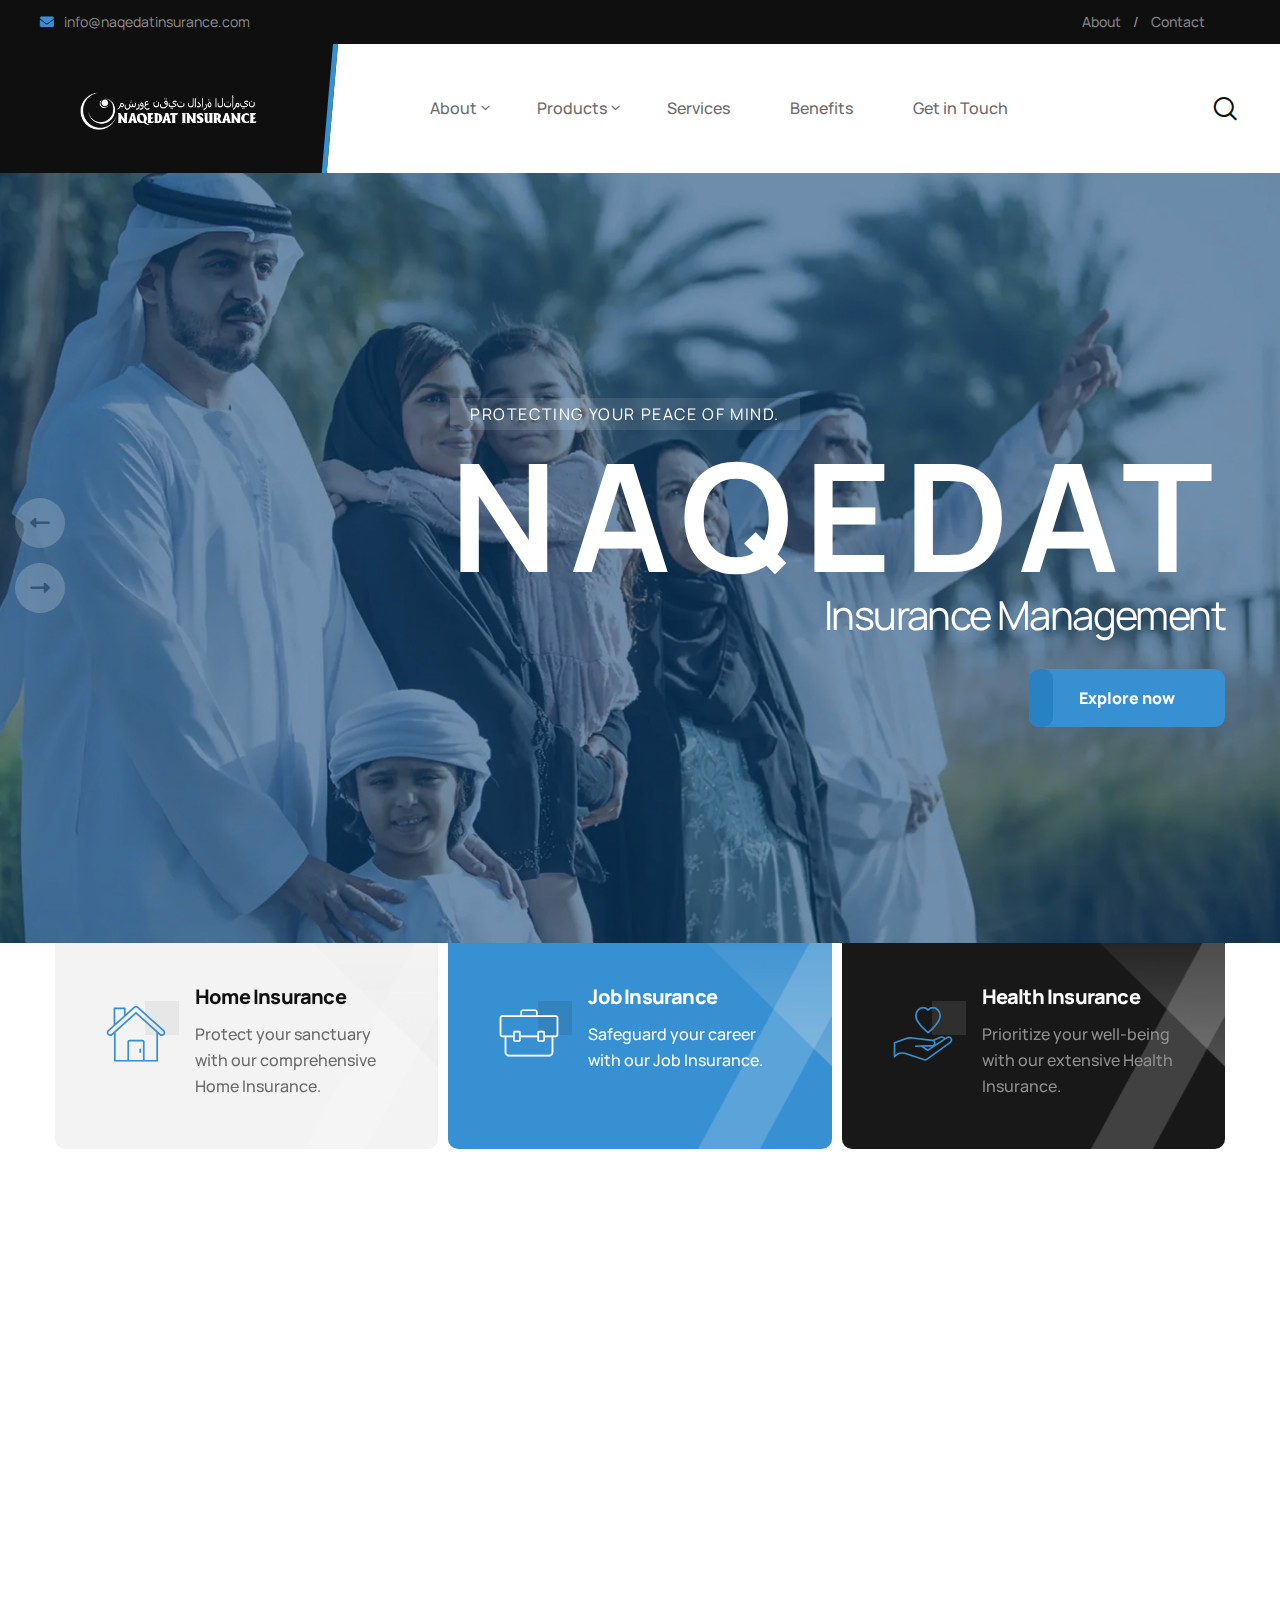
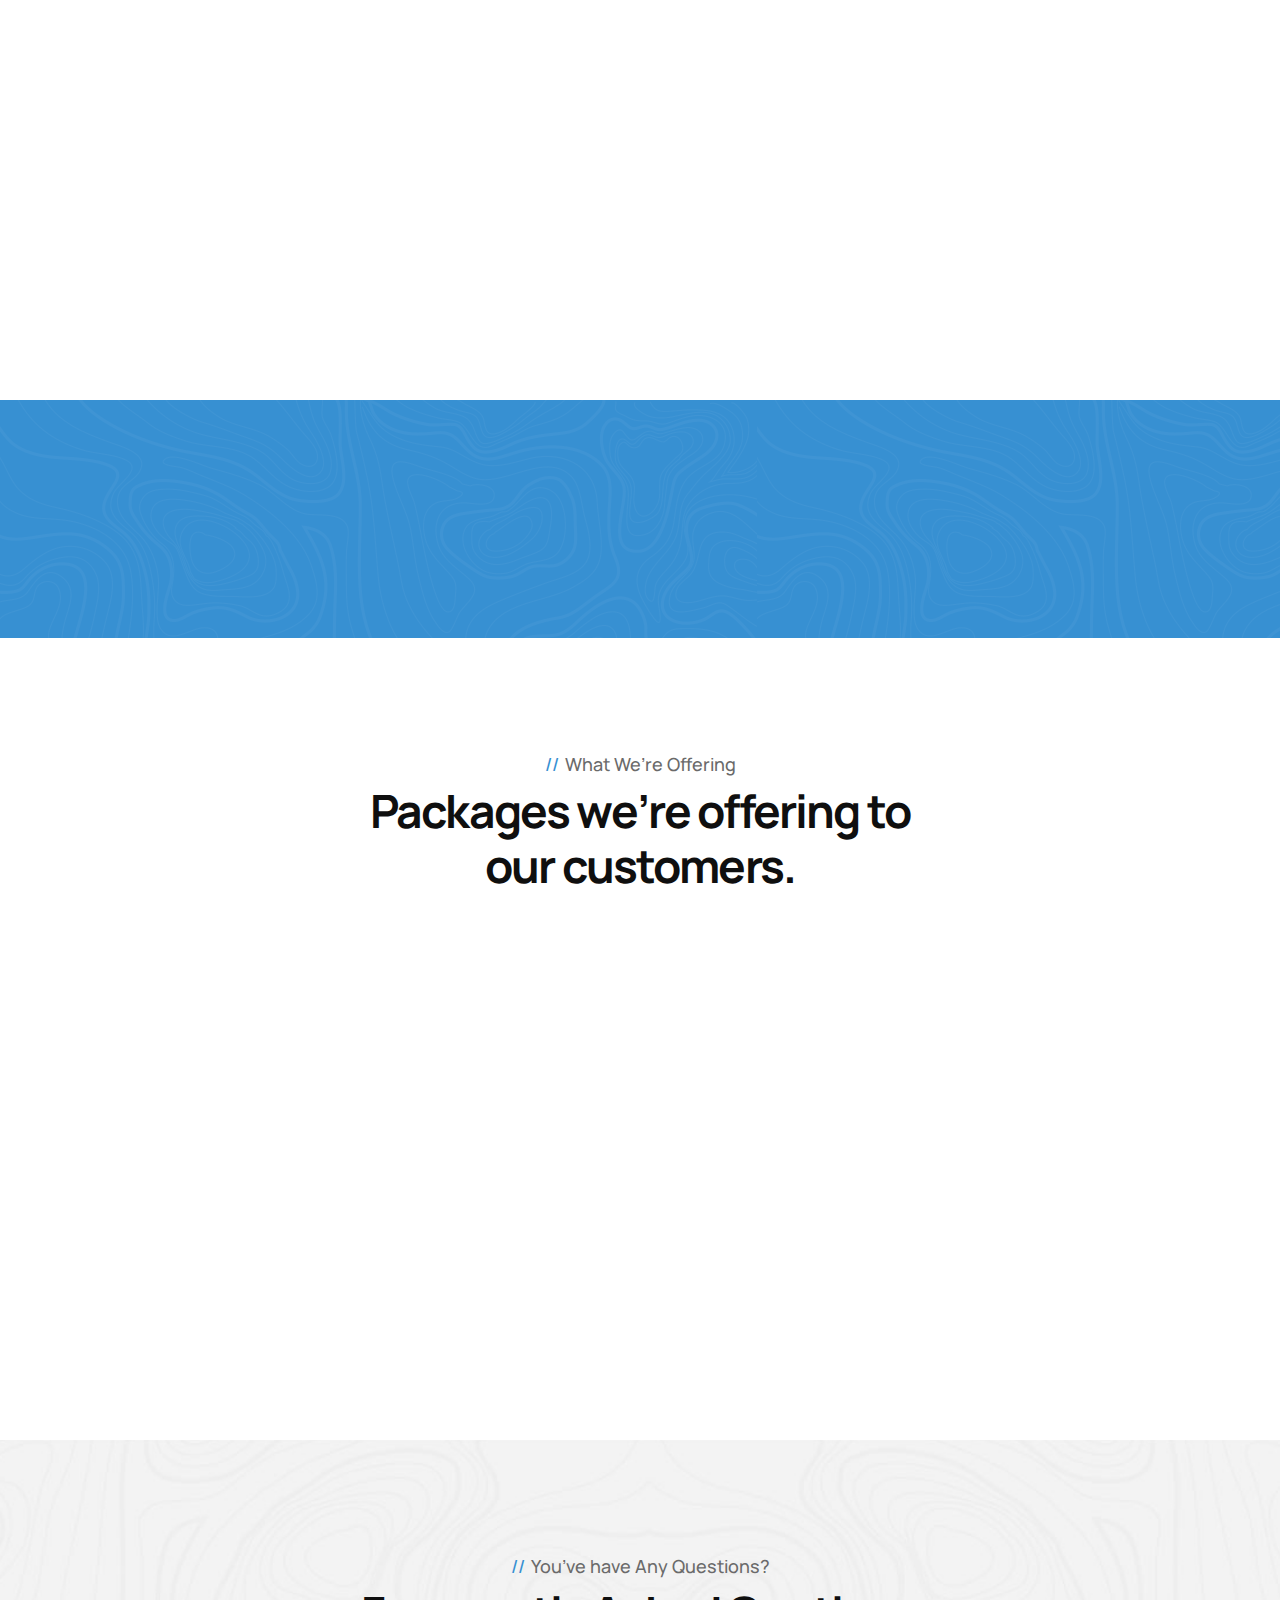
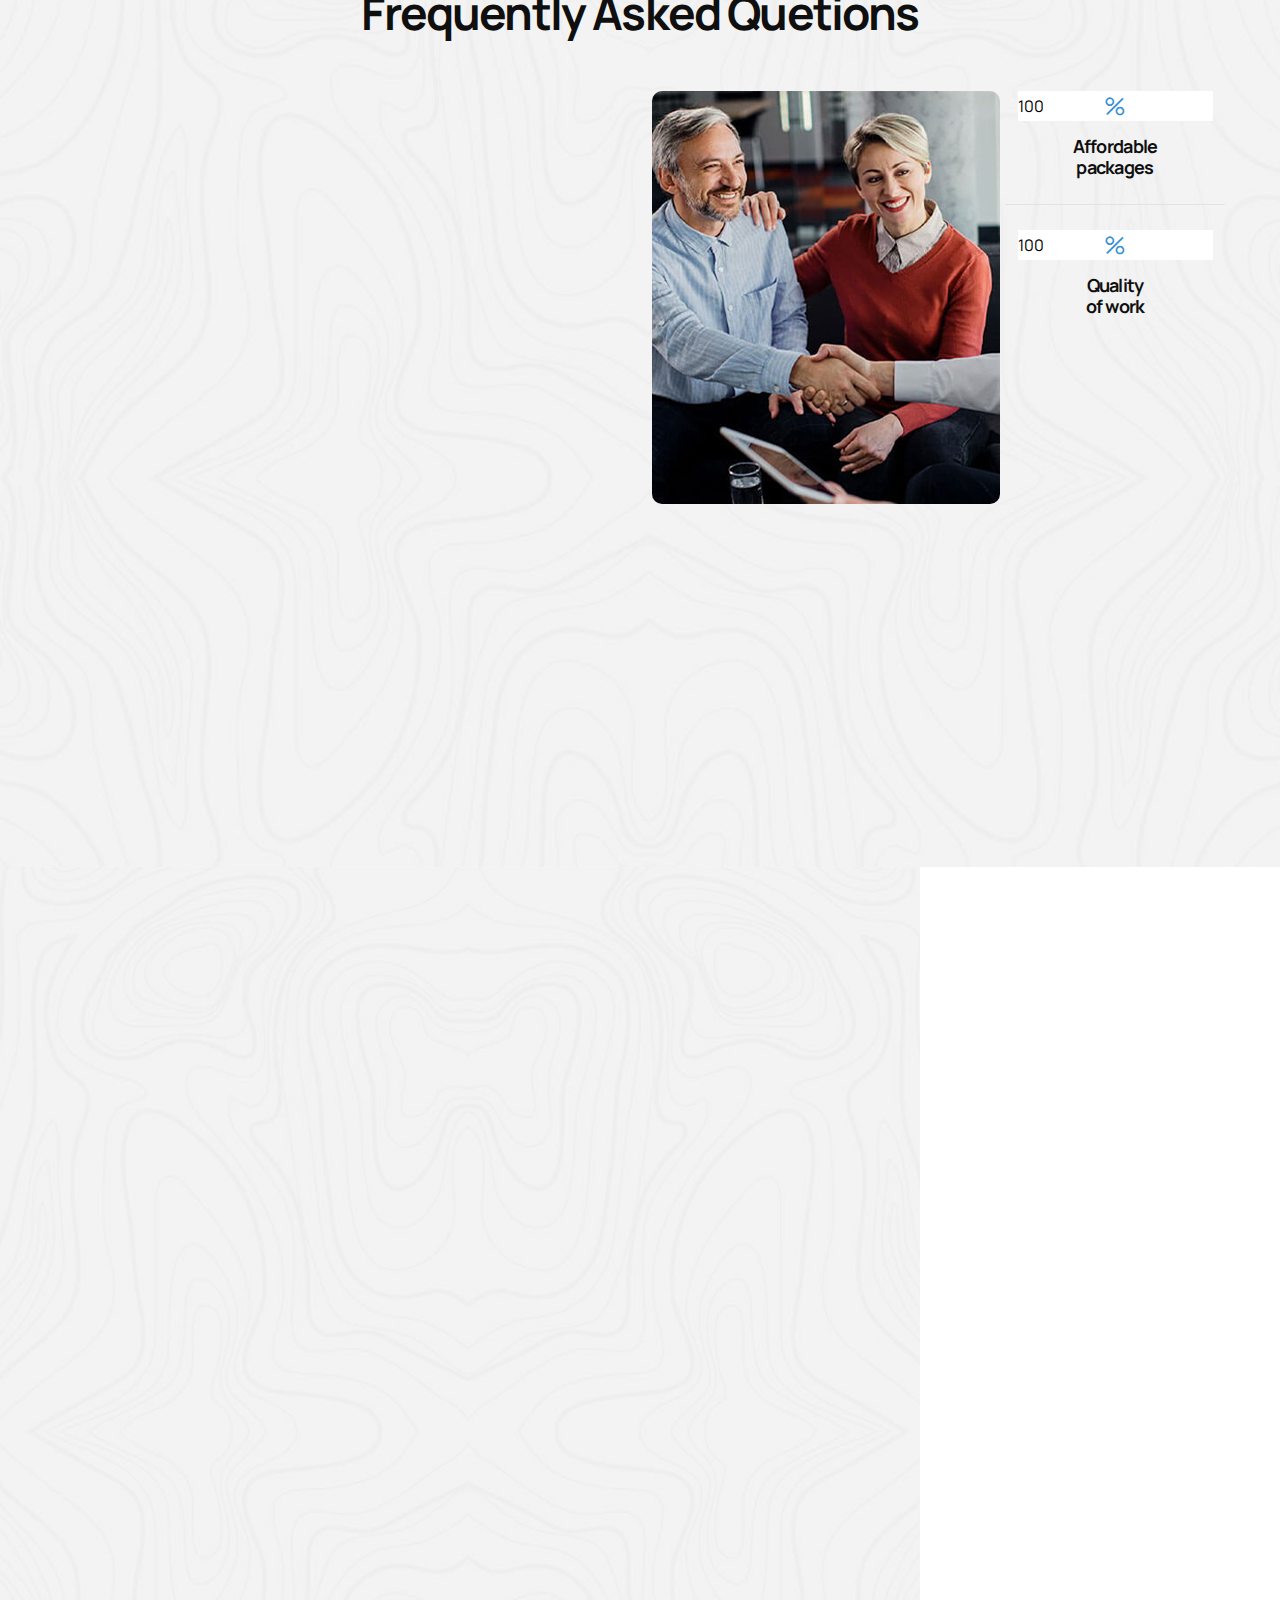
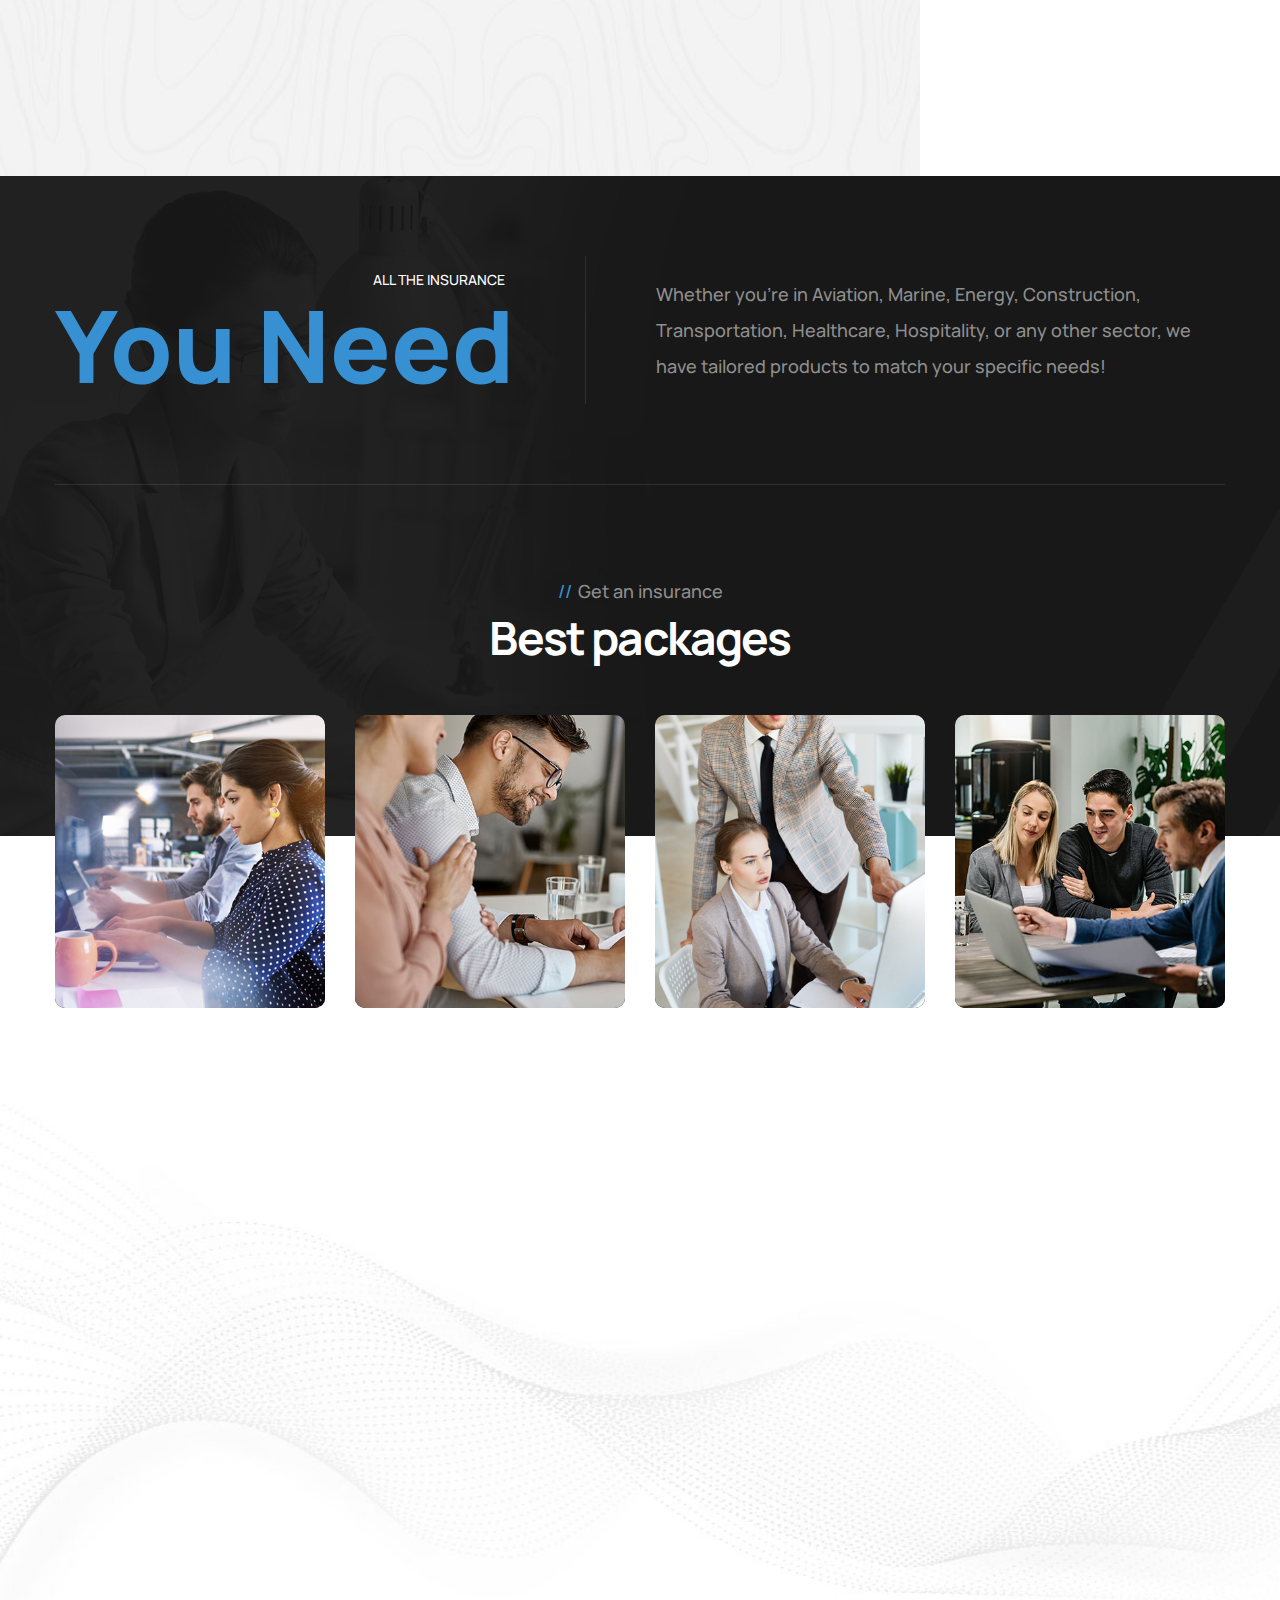
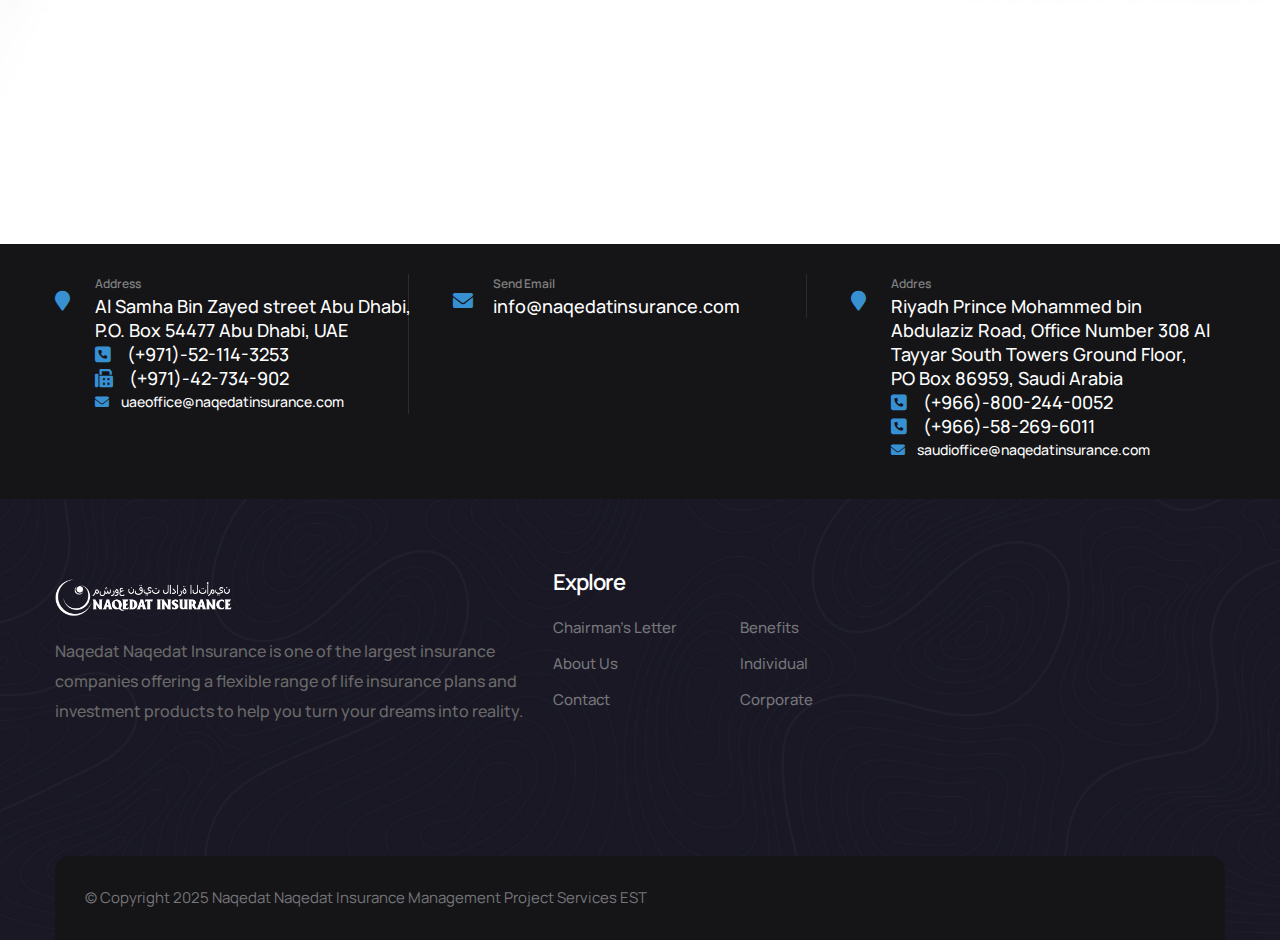
<file: index.html>
<!DOCTYPE html>
<html lang="en">
<head>
<meta charset="utf-8">
 <title>Naqedat Insurance Management Project Services EST</title>
 <meta name="title" content="Naqedat Insurance Management Project Services EST"/>

<meta property="description" content="Naqedat Insurance is one of the largest  insurance companies offering a flexible range of life insurance plans and investment products to help you turn your dreams into reality."/>
<meta name="description" content="Naqedat Insurance is one of the largest insurance companies offering a flexible range of life insurance plans and investment products to help you turn your dreams into reality."/>

<link href="css/bootstrap.min.css" rel="stylesheet">
<link href="plugins/revolution/css/settings.css" rel="stylesheet" type="text/css">
<link href="plugins/revolution/css/layers.css" rel="stylesheet" type="text/css">
<link href="plugins/revolution/css/navigation.css" rel="stylesheet" type="text/css">
<link href="css/style.css" rel="stylesheet">
<link href="css/responsive.css" rel="stylesheet">
<link href="css/custom.css" rel="stylesheet">
<link rel="shortcut icon" href="images/favicon.png" type="image/x-icon">
<link rel="icon" href="images/favicon.png" type="image/x-icon">

<meta http-equiv="X-UA-Compatible" content="IE=edge">
<meta name="viewport" content="width=device-width, initial-scale=1.0, maximum-scale=1.0, user-scalable=0">

<script src="js/jquery.js"></script>
	 <script>
    $(function(){
	
	phasereaveal()
	
		function headlead() {
		  return new Promise((resolve, reject) => {
			resolve($("#headBrunch").load("_head.html"))
		  });
		}
		async function footlead() {
		  await headlead()
		  return new Promise((resolve, reject) => {
			resolve($("#footBrunch").load("_foot.html"))
		  });
		}
		async function footlinklead() {
		  await footlead()
		  return new Promise((resolve, reject) => {
			resolve($("#footLink").load("_footlink.html"))
		  });
		}
		
		async function phasereaveal() {
		  await footlinklead()
		  return new Promise((resolve, reject) => {
			setTimeout(() => {
			resolve( document.querySelector(".preloader").style.display = "none")
			}, 3000);
		  });
		}
    });
  </script>
</head>
<body>
<div class="page-wrapper">

<div class="preloader"></div>

<div id="headBrunch"></div>


<section class="banner-section-four">
<div class="banner-carousel owl-carousel owl-theme">

<div class="slide-item">
<div class="bg-image" style="background-image: url(images/main-slider/3.jpg);"></div>
<div class="auto-container">
<div class="content-box">
<span class="sub-title animate-1">Protecting your peace of mind.</span>
<div class="inner">
<h1 class="title animate-2">Naqedat</h1>
<h3 class="animate-3">Insurance Management</h3>
<div class="btn-box animate-4">
<a href="individual.html" class="theme-btn btn-style-one"><span class="btn-title">Explore now</span></a>
</div>
</div>
</div>
</div>
</div>

<div class="slide-item">
<div class="bg-image" style="background-image: url(images/main-slider/2.jpg);"></div>
<div class="auto-container">
<div class="content-box">
<span class="sub-title animate-1">Discover Naqedat new protection solutions</span>
<div class="inner">
<h1 class="title animate-2">Insurance</h1>
<h3 class="animate-3">Simplified For You</h3>
<div class="btn-box animate-4">
<a href="individual.html" class="theme-btn btn-style-one"><span class="btn-title">Explore now</span></a>
</div>
</div>
</div>
</div>
</div>

<div class="slide-item">
<div class="bg-image" style="background-image: url(images/main-slider/6.jpg);"></div>
<div class="auto-container">
<div class="content-box">
<span class="sub-title animate-1">Smart choice, Big Heart</span>
<div class="inner">
<h1 class="title animate-2">Naqedat</h1>
<h3 class="animate-3">Built for Incredible benefits.</h3>
<div class="btn-box animate-4">
<a href="individual.html" class="theme-btn btn-style-one"><span class="btn-title">Explore now</span></a>
</div>
</div>
</div>
</div>
</div>

<div class="slide-item">
<div class="bg-image" style="background-image: url(images/main-slider/7.jpg);"></div>
<div class="auto-container">
<div class="content-box">
<span class="sub-title animate-1">Your Health and Wealth is Protected</span>
<div class="inner">
<h1 class="title animate-2">Naqedat</h1>
<h3 class="animate-3">Protecting Your Future.</h3>
<div class="btn-box animate-4">
<a href="individual.html" class="theme-btn btn-style-one"><span class="btn-title">Explore now</span></a>
</div>
</div>
</div>
</div>
</div>

<div class="slide-item">
<div class="bg-image" style="background-image: url(images/main-slider/8.jpg);"></div>
<div class="auto-container">
<div class="content-box">
<span class="sub-title animate-1">Financial Wellness begins with Understanding.</span>
<div class="inner">
<h1 class="title animate-2">Financial</h1>
<h3 class="animate-3">Wellness is what we guarantee you.</h3>
<div class="btn-box animate-4">
<a href="individual.html" class="theme-btn btn-style-one"><span class="btn-title">Explore now</span></a>
</div>
</div>
</div>
</div>
</div>
</div>
</section>


<section class="features-section-two">
<div class="auto-container">
<div class="outer-box">
<div class="row">

<div class="feature-block-two col-lg-4 col-md-12 col-sm-12">
<div class="inner-box overlay-anim">
<div class="content">
<span class="icon"><i class="flaticon-insurance-050-house"></i></span>
<h6 class="title">Home Insurance</h6>
<div class="text">Protect your sanctuary with our comprehensive Home Insurance.</div>
</div>
</div>
</div>

<div class="feature-block-two col-lg-4 col-md-12 col-sm-12">
<div class="inner-box overlay-anim">
<div class="content">
<span class="icon"><i class="flaticon-insurance-017-portfolio"></i></span>
<h6 class="title">Job Insurance</h6>
<div class="text">Safeguard your career with our Job Insurance.</div>
</div>
</div>
</div>

<div class="feature-block-two col-lg-4 col-md-12 col-sm-12">
<div class="inner-box overlay-anim">
<div class="content">
<span class="icon"><i class="flaticon-insurance-026-love"></i></span>
<h6 class="title">Health Insurance</h6>
<div class="text">Prioritize your well-being with our extensive Health Insurance.</div>
</div>
</div>
</div>
</div>
</div>
</div>
</section>


<section class="about-section-two">
<div class="auto-container">
<div class="row">
<div class="content-column col-xl-6 col-lg-7 col-md-12 col-sm-12 order-2 wow fadeInRight" data-wow-delay="600ms">
<div class="inner-column">
<div class="float-text">Naqedat</div>
<div class="sec-title">
<span class="sub-title">Welcome to Naqedat Insurance Management Project Services EST</span>
<h2>Why Us?</h2>
<div class="text">
Naqedat Insurance’s efficient claims processing system is designed to provide swift and hassle-free service. This efficiency, together with exclusive discounts and numerous touchpoints, guarantees a seamless and personalized customer experience.<br><br>

The blend of tailored insurance solutions, significant savings, and exceptional customer service establishes Naqedat Insurance as a distinguished choice in the insurance sector.
<br><br>
Furthermore, Naqedat Insurance’s strategic alliances with a variety of business and commercial entities offer additional value to its customers. These partnerships enable clients to enjoy savings of up to AED 1,000 when they utilize the services of Naqedat Insurance’s extensive network of partners.
.</div>
</div>

</div>
</div>

<div class="image-column col-xl-6 col-lg-5 col-md-12 col-sm-12">
<div class="inner-column wow fadeInLeft">
<figure class="image-1 overlay-anim wow fadeInUp"><img src="images/resource/about-3.jpg" alt></figure>
<figure class="image-2 overlay-anim wow fadeInRight"><img src="images/resource/about-4.jpg" alt></figure>
<div class="experience bounce-y">
<div class="inner">
<i class="icon flaticon-agency-design"></i>
<div class="text">Here For<br>You</div>
</div>
</div>
</div>
</div>
</div>
</div>
</section>


<section class="call-to-action style-bg-shape">
<div class="bg"></div>
<div class="auto-container">
<div class="outer-box wow fadeIn">
<div class="title-box">
<h2 class="title">Apply for Your Exceptional Insurance Service</h2>
</div>
<div class="btn-box">
<a href="contact.html" class="theme-btn btn-style-one light"><span class="btn-title">Send A Message</span></a>
</div>
</div>
</div>
</section>


<section class="services-section">
<div class="auto-container">
<div class="sec-title text-center">
<span class="sub-title">What We’re Offering</span>
<h2>Packages we’re offering to <br>our customers.</h2>
</div>
<div class="row">

<div class="service-block col-lg-4 col-md-6 col-sm-12 wow fadeInUp">
<div class="inner-box">
<div class="icon-box"><i class="icon flaticon-insurance-038-medical-insurance"></i></div>
<h5 class="title"><a href="javascript:;">Health Insurance Plan</a></h5>
<div class="text">Our plans give you access to network clinics for physician consultations and in-network hospitals access for emergency or inpatient treatment, within the Abu Dhabi region.</div>
<!--<a href="#" class="read-more"><i class="fa fa-long-arrow-alt-right"></i> Read more</a>-->
</div>
</div>

<div class="service-block col-lg-4 col-md-6 col-sm-12 wow fadeInUp">
<div class="inner-box">
<div class="icon-box"><i class="icon flaticon-insurance-031-baby-boy"></i></div>
<h5 class="title"><a href="javascript:;">Individuals and Families</a></h5>
<div class="text">Comprehensive plans with coverage of core benefits such as inpatient, outpatient, maternity, and emergency services</div>
<!--<a href="#" class="read-more"><i class="fa fa-long-arrow-alt-right"></i> Read more</a>-->
</div>
</div>

<div class="service-block col-lg-4 col-md-6 col-sm-12 wow fadeInUp">
<div class="inner-box">
<div class="icon-box"><i class="icon flaticon-insurance-019-worker"></i></div>
<h5 class="title"><a href="javascript:;">Retiree Plans</a></h5>
<div class="text">Our retirement health insurance plan will cater to your every need during your golden years.</div>
<!--<a href="#" class="read-more"><i class="fa fa-long-arrow-alt-right"></i> Read more</a>-->
</div>
</div>
</div>
<!--<div class="bottom-box">
<div class="text">Trust the experts for all your <strong>Insurance</strong> needs.</div>
<a href="page-services.html" class="theme-btn btn-style-one"><span class="btn-title">Explore now</span></a>
</div>-->
</div>
</section>


<section class="faqs-section">
<div class="bg bg-pattern-4"></div>
<div class="auto-container">
<div class="sec-title text-center">
<span class="sub-title">You’ve have Any Questions?</span>
<h2>Frequently Asked Quetions</h2>
</div>
<div class="row">

<div class="faq-column col-lg-6 col-md-12 col-sm-12">
<div class="inner-column">
<ul class="accordion-box wow fadeInRight">

<li class="accordion block active-block">
<div class="acc-btn active">What types of insurance do you offer?
<div class="icon fa fa-angle-down"></div>
</div>
<div class="acc-content current">
<div class="content">
<div class="text">We offer a comprehensive range of insurance products including Home, Job, and Health Insurance, designed to meet the unique needs of individuals and businesses in the UAE and around the world.</div>
</div>
</div>
</li>

<li class="accordion block">
<div class="acc-btn">Why should I choose your company?
<div class="icon fa fa-angle-down"></div>
</div>
<div class="acc-content">
<div class="content">
<div class="text">We pride ourselves on delivering best-in-class services, with a team of professional agents and a strong commitment to customer satisfaction. Our policies are tailored to the UAE market, ensuring you get the most relevant coverage.</div>
</div>
</div>
</li>

<li class="accordion block">
<div class="acc-btn">How do I make a claim?
<div class="icon fa fa-angle-down"></div>
</div>
<div class="acc-content">
<div class="content">
<div class="text">You can easily make a claim by contacting our customer service team via phone, email, or our user-friendly online portal. We'll guide you through the process, ensuring it's as smooth and stress-free as possible.</div>
</div>
</div>
</li>

<li class="accordion block">
<div class="acc-btn">How much does insurance cost?
<div class="icon fa fa-angle-down"></div>
</div>
<div class="acc-content">
<div class="content">
<div class="text">The cost of insurance varies depending on the type and level of coverage you choose. Our professional agents can provide a personalized quote based on your specific needs and circumstances.</div>
</div>
</div>
</li>

<li class="accordion block">
<div class="acc-btn">Do you have 24/7 customer support?
<div class="icon fa fa-angle-down"></div>
</div>
<div class="acc-content">
<div class="content">
<div class="text">Yes, we do! Our customer support team is available 24/7 to assist you with any questions or concerns you may have, ensuring you always have support when you need it.</div>
</div>
</div>
</li>

</ul>
</div>
</div>

<div class="image-column col-lg-6 col-md-12 col-sm-12">
<div class="inner-column">
<div class="image-box">
<figure class="image overlay-anim"><img src="images/resource/faq.jpg" alt></figure>
</div>
<div class="graph-box">

<div class="pie-graph">
<div class="graph-outer">
<input type="text" class="dial" data-fgColor="#3790d2" data-bgColor="#f9f9f9" data-width="125" data-height="125" data-linecap="normal" value="100">
<div class="inner-text count-box"><span class="count-text txt" data-stop="100" data-speed="2000"></span>%</div>
</div>
<h6 class="title">Affordable <br>packages</h6>
</div>

<div class="pie-graph">
<div class="graph-outer">
<input type="text" class="dial" data-fgColor="#3790d2" data-bgColor="#f9f9f9" data-width="125" data-height="125" data-linecap="normal" value="100">
<div class="inner-text count-box"><span class="count-text txt" data-stop="100" data-speed="2000"></span>%</div>
</div>
<h6 class="title">Quality <br>of work</h6>
</div>
</div>
</div>
</div>
</div>
</div>
</section>


<section class="features-section">
<div class="bg bg-pattern-4"></div>
<div class="auto-container">
<div class="row">

<div class="content-column col-xl-5 col-lg-6 col-md-12">
<div class="inner-column wow fadeInRight">
<div class="sec-title">
<span class="sub-title">Get insurance in 60 sec </span>
<h2>Protect Your Self With Naqedat Insurance</h2>
</div>
<div class="feature-block">
<div class="inner-box">
<div class="content">
<span class="icon"><i class="fa fa-check"></i></span>
<h5 class="title">Cooperate Insurance</h5>
<div class="text">Tailored solutions for your business's unique needs. Peace of mind, guaranteed.</div>
</div>
</div>
</div>
<div class="feature-block">
<div class="inner-box">
<div class="content">
<span class="icon"><i class="fa fa-check"></i></span>
<h5 class="title">Family Insurance</h5>
<div class="text">Uniting families in protection. Your peace, our purpose.</div>
</div>
</div>
</div>
<div class="feature-block">
<div class="inner-box">
<div class="content">
<span class="icon"><i class="fa fa-check"></i></span>
<h5 class="title">Individual Insurance</h5>
<div class="text">Your journey, your terms. Empowering your choices.</div>
</div>
</div>
</div>
</div>
</div>

<div class="image-column col-xl-7 col-lg-6 col-md-12 col-sm-12">
<div class="inner-column wow fadeInLeft">
<div class="image-box">
<figure class="image"><img src="images/resource/image-2.jpg" alt></figure>
</div>
</div>
</div>
</div>
</div>
</section>


<section class="projects-section-two p-0">
<div class="bg-image" style="background-image: url(images/background/2.jpg)"></div>
<div class="auto-container">
<div class="upper-box">
<div class="counter-column">
<div class="count-box">
<span class="title">All the Insurance</span>
<div class="numbers">You Need</div>
</div>
</div>
<div class="text-column">
<div class="text">Whether you’re in Aviation, Marine, Energy, Construction, Transportation, Healthcare, Hospitality, or any other sector, we have tailored products to match your specific needs!</div>
</div>
</div>
<div class="sec-title text-center light">
<span class="sub-title">Get an insurance</span>
<h2>Best packages</h2>
</div>
<div class="carousel-outer">
<div class="projects-carousel owl-carousel owl-theme">

<div class="project-block">
<div class="inner-box">
<div class="image-box">
<figure class="image"><a href="javascript:;"><img src="images/resource/project-3.jpg" alt></a>
</figure>
<div class="info-box">
<a href="javascript:;" class="read-more"><i class="fa fa-long-arrow-alt-right"></i></a>
<span class="cat">Life</span>
<h6 class="title"><a href="javascript:;">Life Insurance</a></h6>
</div>
</div>
</div>
</div>

<div class="project-block">
<div class="inner-box">
<div class="image-box">
<figure class="image"><a href="javascript:;"><img src="images/resource/project-1.jpg" alt></a>
</figure>
<div class="info-box">
<a href="javascript:;" class="read-more"><i class="fa fa-long-arrow-alt-right"></i></a>
<span class="cat">Home</span>
<h6 class="title"><a href="javascript:;">Home Insurance</a></h6>
</div>
</div>
</div>
</div>

<div class="project-block">
<div class="inner-box">
<div class="image-box">
<figure class="image"><a href="javascript:;"><img src="images/resource/project-2.jpg" alt></a>
</figure>
<div class="info-box">
<a href="javascript:;" class="read-more"><i class="fa fa-long-arrow-alt-right"></i></a>
<span class="cat">Car</span>
<h6 class="title"><a href="javascript:;">Car Insurance</a></h6>
</div>
</div>
</div>
</div>

<div class="project-block">
<div class="inner-box">
<div class="image-box">
<figure class="image"><a href="javascript:;"><img src="images/resource/project-4.jpg" alt></a>
</figure>
<div class="info-box">
<a href="javascript:;" class="read-more"><i class="fa fa-long-arrow-alt-right"></i></a>
<span class="cat">Job</span>
<h6 class="title"><a href="javascript:;">Job Insurance</a></h6>
</div>
</div>
</div>
</div>
</div>
</div>
</div>
</section>


<section class="why-choose-us">
<div class="bg bg-pattern-2"></div>
<div class="auto-container">
<div class="row">
<div class="content-column col-xl-6 col-lg-7 col-md-12 col-sm-12 order-2 wow fadeInRight" data-wow-delay="600ms">
<div class="inner-column">
<div class="sec-title">
<span class="sub-title">Company Benefits</span>
<h2>Get Reliable Insurance For Any Purpose</h2>
<div class="text">At Naqedat Insurance Management Project Services EST, we understand that every individual and business has unique insurance needs. That's why we offer a comprehensive range of insurance solutions tailored to your specific requirements. Whether you're seeking reliable coverage for your corporation with our Cooperate Insurance, protecting your loved ones with Family Insurance, or securing your personal assets with Individual Insurance, our commitment to you remains the same. We provide top-notch service, ensuring peace of mind and financial security. Our team of experienced professionals is dedicated to delivering the best advice, making us your trusted partner for all your insurance needs. With us, you can truly get reliable insurance for any purpose.</div>
</div>

</div>
</div>

<div class="image-column col-xl-6 col-lg-5 col-md-12 col-sm-12">
<div class="inner-column wow fadeInLeft">
<div class="image-box">
<span class="bg-shape"></span>
<figure class="image-1 overlay-anim wow fadeInUp"><img src="images/resource/benefit-1.jpg" alt></figure>
<figure class="image-2 overlay-anim wow fadeInRight"><img src="images/resource/benefit-2.jpg" alt></figure>
<figure class="image-3 overlay-anim wow fadeInRight bounce-y"><img src="images/resource/benefit-4.jpg" alt></figure>
</div>
</div>
</div>
</div>
</div>
</section>

<div id="footBrunch"></div>
</div>

<div class="scroll-to-top scroll-to-target" data-target="html"><span class="fa fa-angle-up"></span></div>
<div id="footLink"></div>
</body>
</html>
</file>
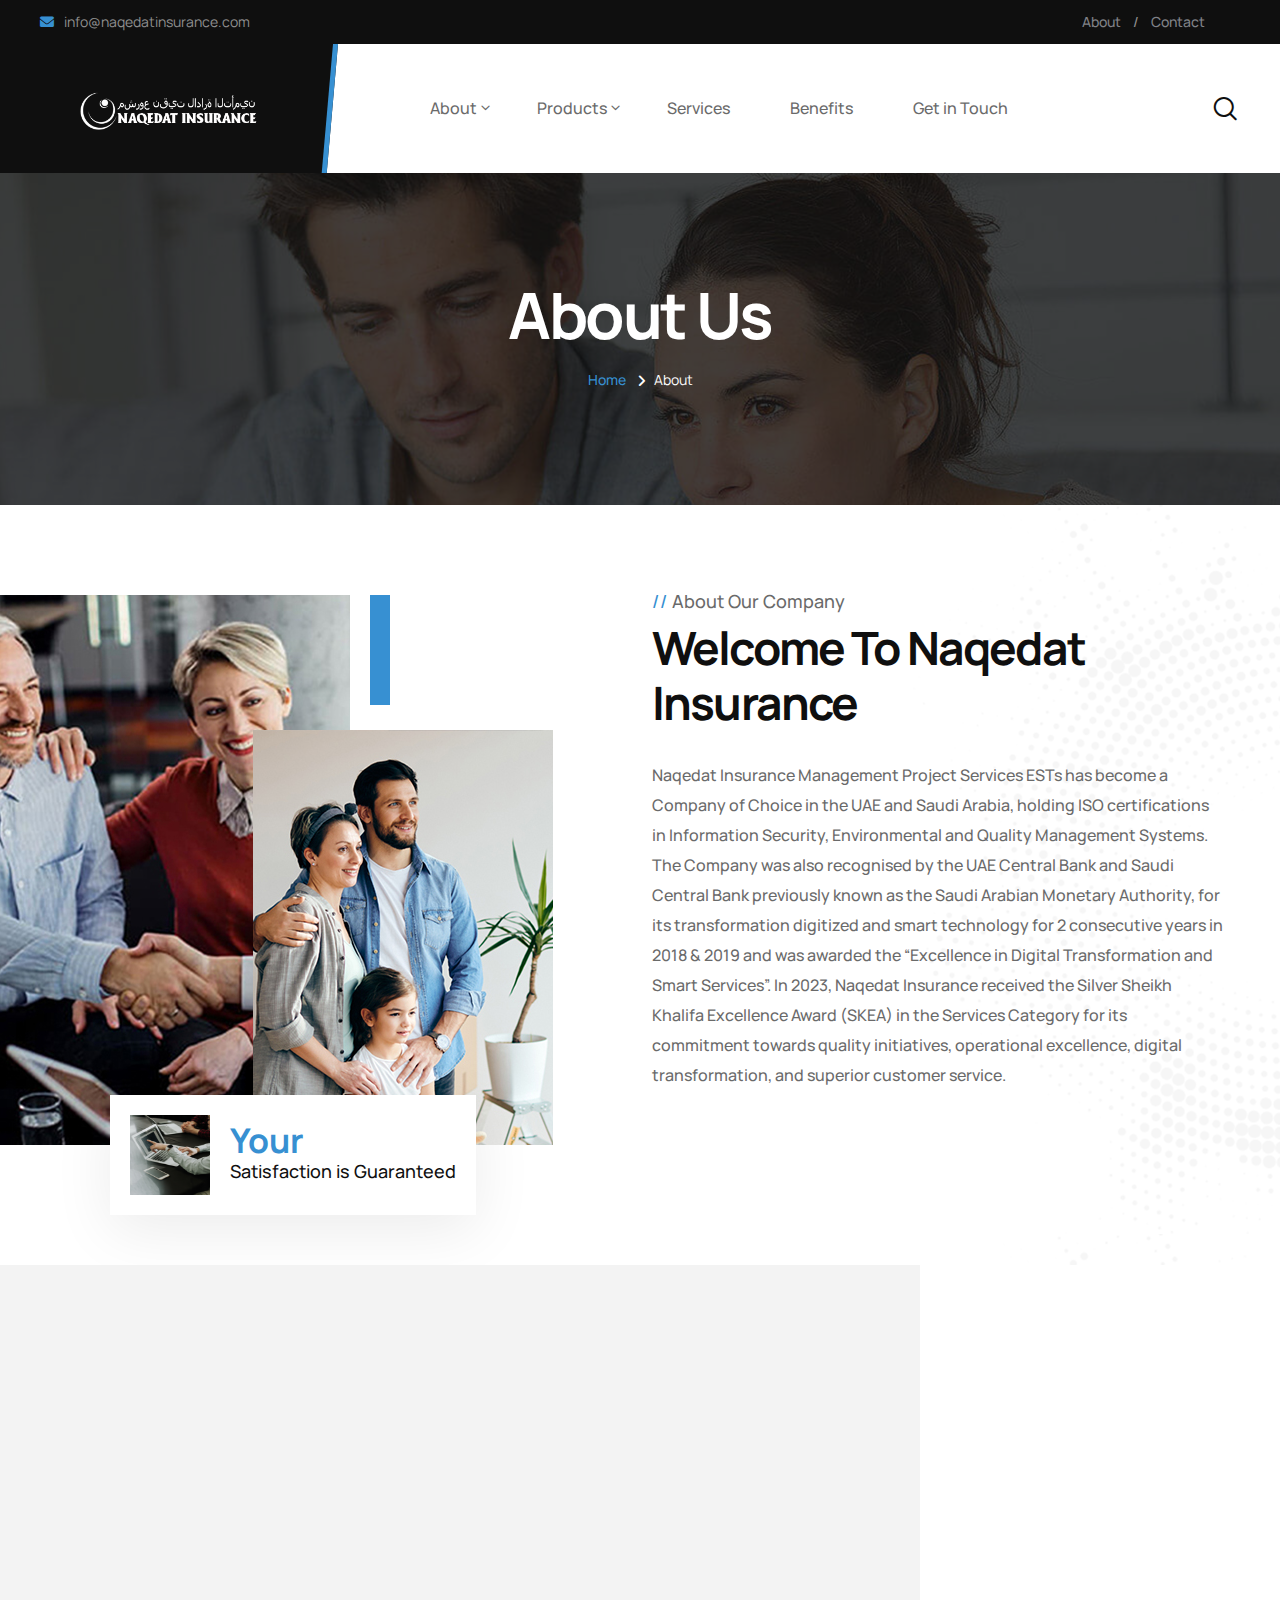
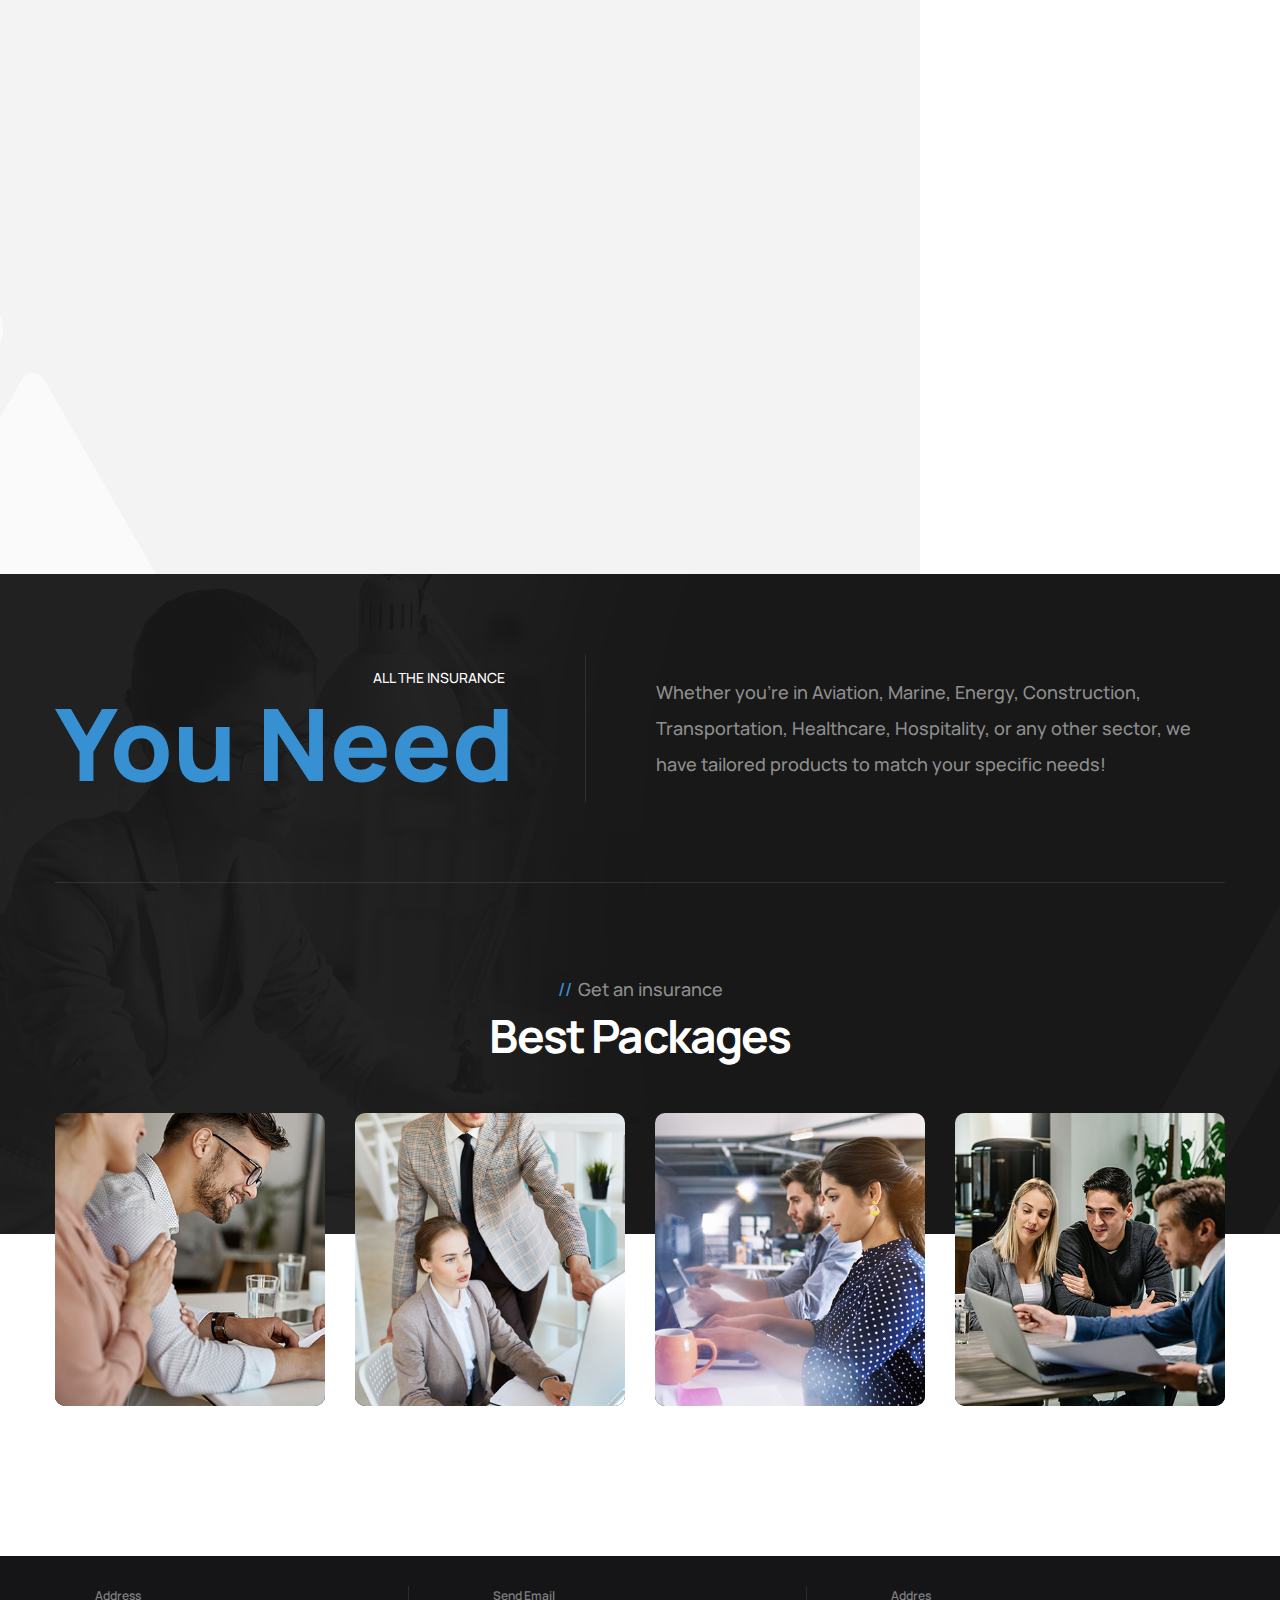
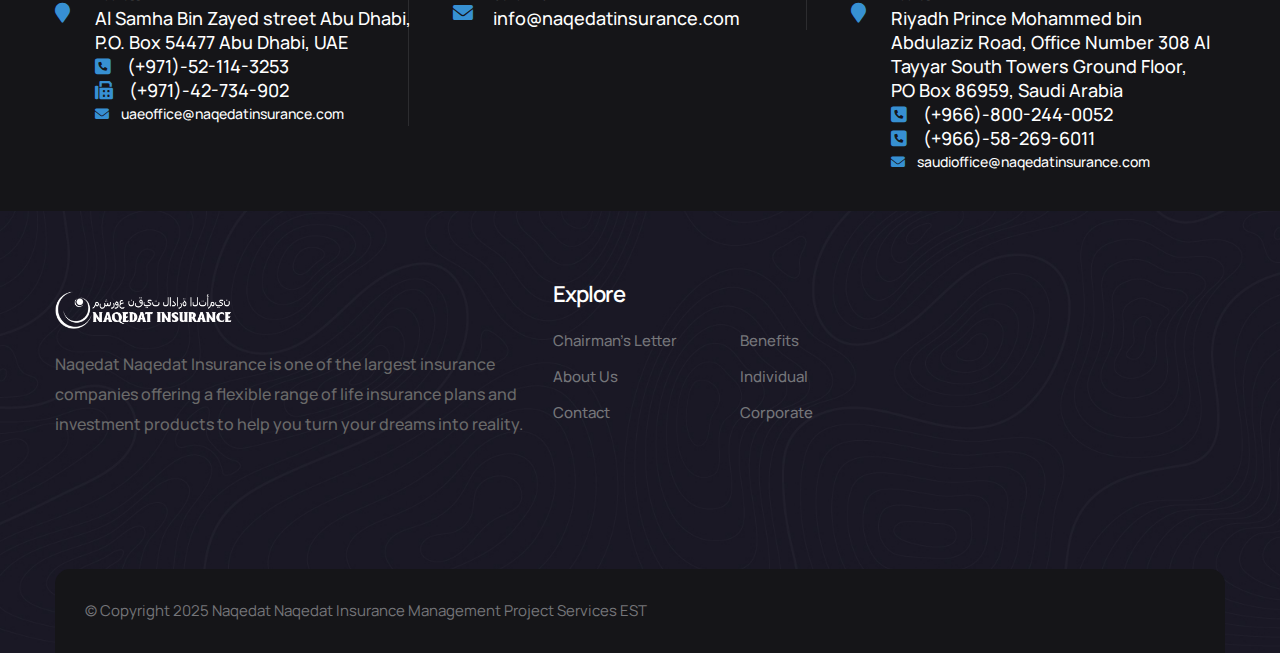
<file: about.html>
<!DOCTYPE html>
<html lang="en">
<head>
<meta charset="utf-8">
 <title>Naqedat Insurance Management Project Services EST</title>
 <meta name="title" content="Naqedat Insurance Management Project Services EST"/>

<meta property="description" content="Naqedat Insurance is one of the largest  insurance companies offering a flexible range of life insurance plans and investment products to help you turn your dreams into reality."/>
<meta name="description" content="Naqedat Insurance is one of the largest insurance companies offering a flexible range of life insurance plans and investment products to help you turn your dreams into reality."/>

<link href="css/bootstrap.min.css" rel="stylesheet">
<link href="plugins/revolution/css/settings.css" rel="stylesheet" type="text/css">
<link href="plugins/revolution/css/layers.css" rel="stylesheet" type="text/css">
<link href="plugins/revolution/css/navigation.css" rel="stylesheet" type="text/css">
<link href="css/style.css" rel="stylesheet">
<link href="css/responsive.css" rel="stylesheet">
<link href="css/custom.css" rel="stylesheet">
<link rel="shortcut icon" href="images/favicon.png" type="image/x-icon">
<link rel="icon" href="images/favicon.png" type="image/x-icon">

<meta http-equiv="X-UA-Compatible" content="IE=edge">
<meta name="viewport" content="width=device-width, initial-scale=1.0, maximum-scale=1.0, user-scalable=0">
<script src="js/jquery.js"></script>
	 <script>
    $(function(){
	
	phasereaveal()
	
		function headlead() {
		  return new Promise((resolve, reject) => {
			resolve($("#headBrunch").load("_head.html"))
		  });
		}
		async function footlead() {
		  await headlead()
		  return new Promise((resolve, reject) => {
			resolve($("#footBrunch").load("_foot.html"))
		  });
		}
		async function footlinklead() {
		  await footlead()
		  return new Promise((resolve, reject) => {
			resolve($("#footLink").load("_footlink2.html"))
		  });
		}
		
		async function phasereaveal() {
		  await footlinklead()
		  return new Promise((resolve, reject) => {
			setTimeout(() => {
			resolve( document.querySelector(".preloader").style.display = "none")
			}, 3000);
		  });
		}
    });
  </script>
</head>
<body>
<div class="page-wrapper">

<div class="preloader"></div>

<div id="headBrunch"></div>


<section class="page-title" style="background-image: url(images/background/page-title.jpg);">
<div class="auto-container">
<div class="title-outer">
<h1 class="title">About Us</h1>
<ul class="page-breadcrumb">
<li><a href="./">Home</a></li>
<li>About</li>
</ul>
</div>
</div>
</section>


<section class="about-section-six">
<div class="auto-container">
<div class="row">
<div class="content-column col-xl-6 col-lg-7 col-md-12 col-sm-12 order-2 wow fadeInRight" data-wow-delay="600ms">
<div class="inner-column">
<div class="sec-title">
<span class="sub-title">About Our Company</span>
<h2>Welcome To Naqedat Insurance</h2>
<div class="text">

Naqedat Insurance Management Project Services ESTs has become a Company of Choice in the UAE and Saudi Arabia, holding ISO certifications in Information Security, Environmental and Quality Management Systems. The Company was also recognised by the UAE Central Bank and Saudi Central Bank previously known as the Saudi Arabian Monetary Authority, for its transformation digitized and smart technology for 2 consecutive years in 2018 & 2019 and was awarded the “Excellence in Digital Transformation and Smart Services”. In 2023, Naqedat Insurance  received the Silver Sheikh Khalifa Excellence Award (SKEA) in the Services Category for its commitment towards quality initiatives, operational excellence, digital transformation, and superior customer service. 
</div>
</div>


</div>
</div>

<div class="image-column col-xl-6 col-lg-5 col-md-12 col-sm-12">
<div class="inner-column wow fadeInLeft">
<figure class="image-1 overlay-anim wow fadeInUp"><img src="images/resource/about-10.jpg" alt></figure>
<figure class="image-2 overlay-anim wow fadeInRight"><img src="images/resource/about-11.jpg" alt></figure>
<div class="experience bounce-y">
<img src="images/resource/about-2.jpg" alt class="icon">
<strong>Your</strong> Satisfaction is Guaranteed
</div>
</div>
</div>
</div>
</div>
</section>


<section class="features-section">
<div class="bg bg-pattern-1"></div>
<div class="auto-container">
<div class="row">

<div class="content-column col-xl-5 col-lg-6 col-md-12">
<div class="inner-column wow fadeInRight">
<div class="sec-title">
<span class="sub-title">Get insurance in 60 sec</span>
<h2>Protect Your Self With Naqedat Insurance</h2>
</div>
<div class="feature-block">
<div class="inner-box">
<div class="content">
<span class="icon"><i class="fa fa-check"></i></span>
<h5 class="title">Cooperate Insurance</h5>
<div class="text">Tailored solutions for your business's unique needs. Peace of mind, guaranteed.</div>
</div>
</div>
</div>
<div class="feature-block">
<div class="inner-box">
<div class="content">
<span class="icon"><i class="fa fa-check"></i></span>
<h5 class="title">Family Insurance</h5>
<div class="text">Uniting families in protection. Your peace, our purpose.</div>
</div>
</div>
</div>
<div class="feature-block">
<div class="inner-box">
<div class="content">
<span class="icon"><i class="fa fa-check"></i></span>
<h5 class="title">Individual Insurance</h5>
<div class="text">Your journey, your terms. Empowering your choices.</div>
</div>
</div>
</div>
</div>
</div>

<div class="image-column col-xl-7 col-lg-6 col-md-12 col-sm-12">
<div class="inner-column wow fadeInLeft">
<div class="image-box">
<figure class="image"><img src="images/resource/image-2.jpg" alt></figure>
</div>
</div>
</div>
</div>
</div>
</section>


<section class="projects-section-two p-0" style="margin-bottom: 150px;">
<div class="bg-image" style="background-image: url(images/background/2.jpg)"></div>
<div class="auto-container">
<div class="upper-box">
<div class="counter-column">
<div class="count-box">
<span class="title">All the Insurance</span>
<div class="numbers">You Need</div>
</div>
</div>
<div class="text-column">
<div class="text">Whether you’re in Aviation, Marine, Energy, Construction, Transportation, Healthcare, Hospitality, or any other sector, we have tailored products to match your specific needs!</div>
</div>
</div>
<div class="sec-title text-center light">
<span class="sub-title">Get an insurance</span>
<h2>Best Packages</h2>
</div>
<div class="carousel-outer">
<div class="projects-carousel owl-carousel owl-theme">

<div class="project-block">
<div class="inner-box">
<div class="image-box">
<figure class="image"><a href="contact.html"><img src="images/resource/project-1.jpg" alt></a>
</figure>
<div class="info-box">
<a href="contact.html" class="read-more"><i class="fa fa-long-arrow-alt-right"></i></a>
<span class="cat">Life</span>
<h6 class="title"><a href="contact.html">Life Insurance</a></h6>
</div>
</div>
</div>
</div>

<div class="project-block">
<div class="inner-box">
<div class="image-box">
<figure class="image"><a href="contact.html"><img src="images/resource/project-2.jpg" alt></a>
</figure>
<div class="info-box">
<a href="contact.html" class="read-more"><i class="fa fa-long-arrow-alt-right"></i></a>
<span class="cat">Home</span>
<h6 class="title"><a href="contact.html">Home Insurance</a></h6>
</div>
</div>
</div>
</div>

<div class="project-block">
<div class="inner-box">
<div class="image-box">
<figure class="image"><a href="contact.html"><img src="images/resource/project-3.jpg" alt></a>
</figure>
<div class="info-box">
<a href="contact.html" class="read-more"><i class="fa fa-long-arrow-alt-right"></i></a>
<span class="cat">Car</span>
<h6 class="title"><a href="contact.html">Car Insurance</a></h6>
</div>
</div>
</div>
</div>

<div class="project-block">
<div class="inner-box">
<div class="image-box">
<figure class="image"><a href="contact.html"><img src="images/resource/project-4.jpg" alt></a>
</figure>
<div class="info-box">
<a href="contact.html" class="read-more"><i class="fa fa-long-arrow-alt-right"></i></a>
<span class="cat">Job</span>
<h6 class="title"><a href="contact.html">Job Insurance</a></h6>
</div>
</div>
</div>
</div>
</div>
</div>
</div>
</section>





<div id="footBrunch"></div>
</div>

<div class="scroll-to-top scroll-to-target" data-target="html"><span class="fa fa-angle-up"></span></div>
<div id="footLink"></div>
</body>
</html>
</file>
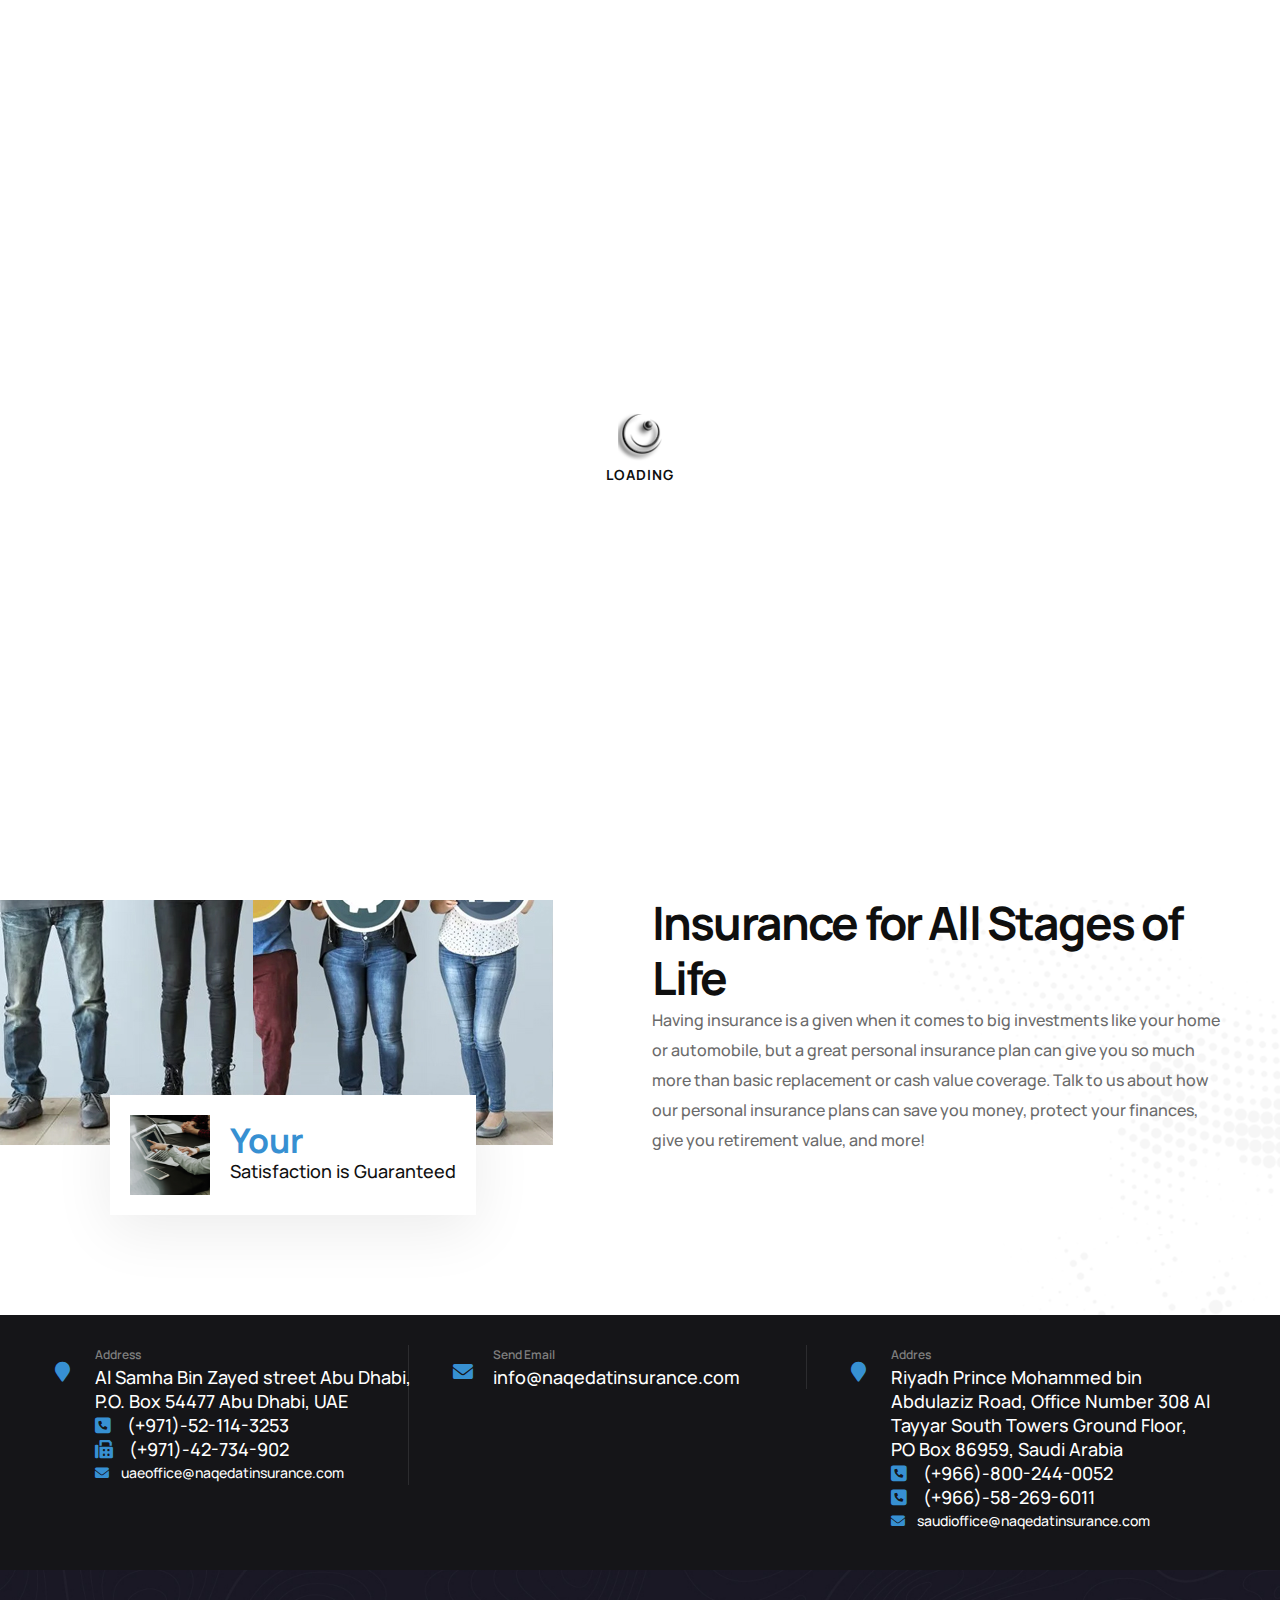
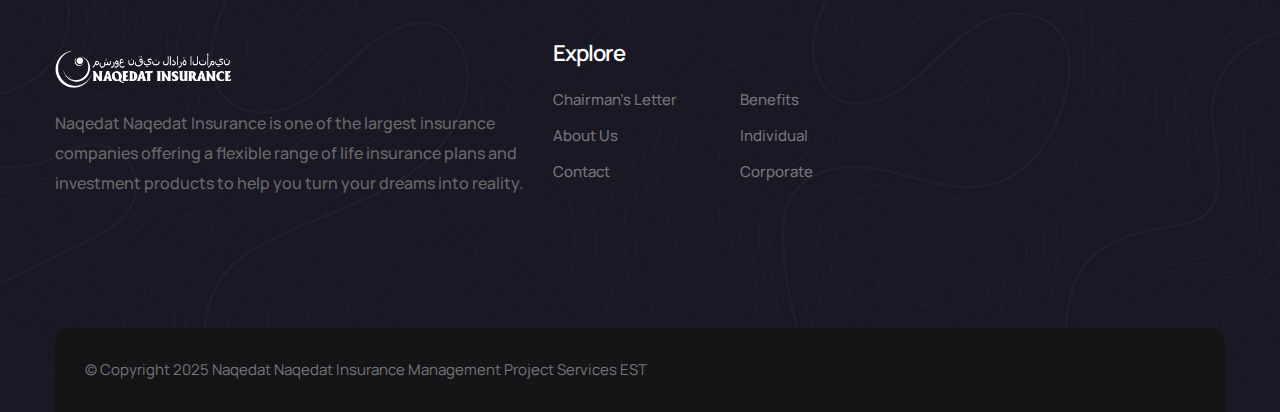
<file: benefit.html>
<!DOCTYPE html>
<html lang="en">
<head>
<meta charset="utf-8">
 <title>Naqedat Insurance Management Project Services EST</title>
 <meta name="title" content="Naqedat Insurance Management Project Services EST"/>

<meta property="description" content="Naqedat Insurance is one of the largest  insurance companies offering a flexible range of life insurance plans and investment products to help you turn your dreams into reality."/>
<meta name="description" content="Naqedat Insurance is one of the largest insurance companies offering a flexible range of life insurance plans and investment products to help you turn your dreams into reality."/>

<link href="css/bootstrap.min.css" rel="stylesheet">
<link href="plugins/revolution/css/settings.css" rel="stylesheet" type="text/css">
<link href="plugins/revolution/css/layers.css" rel="stylesheet" type="text/css">
<link href="plugins/revolution/css/navigation.css" rel="stylesheet" type="text/css">
<link href="css/style.css" rel="stylesheet">
<link href="css/responsive.css" rel="stylesheet">
<link href="css/custom.css" rel="stylesheet">
<link rel="shortcut icon" href="images/favicon.png" type="image/x-icon">
<link rel="icon" href="images/favicon.png" type="image/x-icon">

<meta http-equiv="X-UA-Compatible" content="IE=edge">
<meta name="viewport" content="width=device-width, initial-scale=1.0, maximum-scale=1.0, user-scalable=0">
<script src="js/jquery.js"></script>
	 <script>
    $(function(){
	
	phasereaveal()
	
		function headlead() {
		  return new Promise((resolve, reject) => {
			resolve($("#headBrunch").load("_head.html"))
		  });
		}
		async function footlead() {
		  await headlead()
		  return new Promise((resolve, reject) => {
			resolve($("#footBrunch").load("_foot.html"))
		  });
		}
		async function footlinklead() {
		  await footlead()
		  return new Promise((resolve, reject) => {
			resolve($("#footLink").load("_footlink2.html"))
		  });
		}
		
		async function phasereaveal() {
		  await footlinklead()
		  return new Promise((resolve, reject) => {
			setTimeout(() => {
			resolve( document.querySelector(".preloader").style.display = "none")
			}, 3000);
		  });
		}
    });
  </script>
</head>
<body>
<div class="page-wrapper">

<div class="preloader"></div>

<div id="headBrunch"></div>


<section class="page-title" style="background-image: url(images/background/ben-page-title.jpg);">
<div class="auto-container">
<div class="title-outer">
<h1 class="title">Benefits</h1>
<ul class="page-breadcrumb">
<li><a href="./">Home</a></li>
<li>Benefits</li>
</ul>
</div>
</div>
</section>


<section class="about-section-six">
<div class="auto-container">
<div class="row">
<div class="content-column col-xl-6 col-lg-7 col-md-12 col-sm-12 order-2 wow fadeInRight" data-wow-delay="600ms">
<div class="inner-column">
<div class="sec-title">
<span class="sub-title">Insure every aspect of life so you never get caught unprepared.</span>
<h2>Personal Insurance Benefits</h2>
<div class="text">
<p>Our personal lines policies are designed to cover your home, car, health, and everything in between. Take the time to go over various plans with our agents so you and your loved ones are prepared, no matter what life throws at you.</p>

<h2>Insurance for All Stages of Life</h2>
<p>Having insurance is a given when it comes to big investments like your home or automobile, but a great personal insurance plan can give you so much more than basic replacement or cash value coverage. Talk to us about how our personal insurance plans can save you money, protect your finances, give you retirement value, and more! </p>

</div>
</div>


</div>
</div>

<div class="image-column col-xl-6 col-lg-5 col-md-12 col-sm-12">
<div class="inner-column wow fadeInLeft">
<figure class="image-1 overlay-anim wow fadeInUp"><img src="images/resource/about-14.jpg" alt></figure>
<figure class="image-2 overlay-anim wow fadeInRight"><img src="images/resource/about-15.jpg" alt></figure>
<div class="experience bounce-y">
<img src="images/resource/about-2.jpg" alt class="icon">
<strong>Your</strong> Satisfaction is Guaranteed
</div>
</div>
</div>
</div>
</div>
</section>








<div id="footBrunch"></div>
</div>

<div class="scroll-to-top scroll-to-target" data-target="html"><span class="fa fa-angle-up"></span></div>
<div id="footLink"></div>
</body>
</html>
</file>
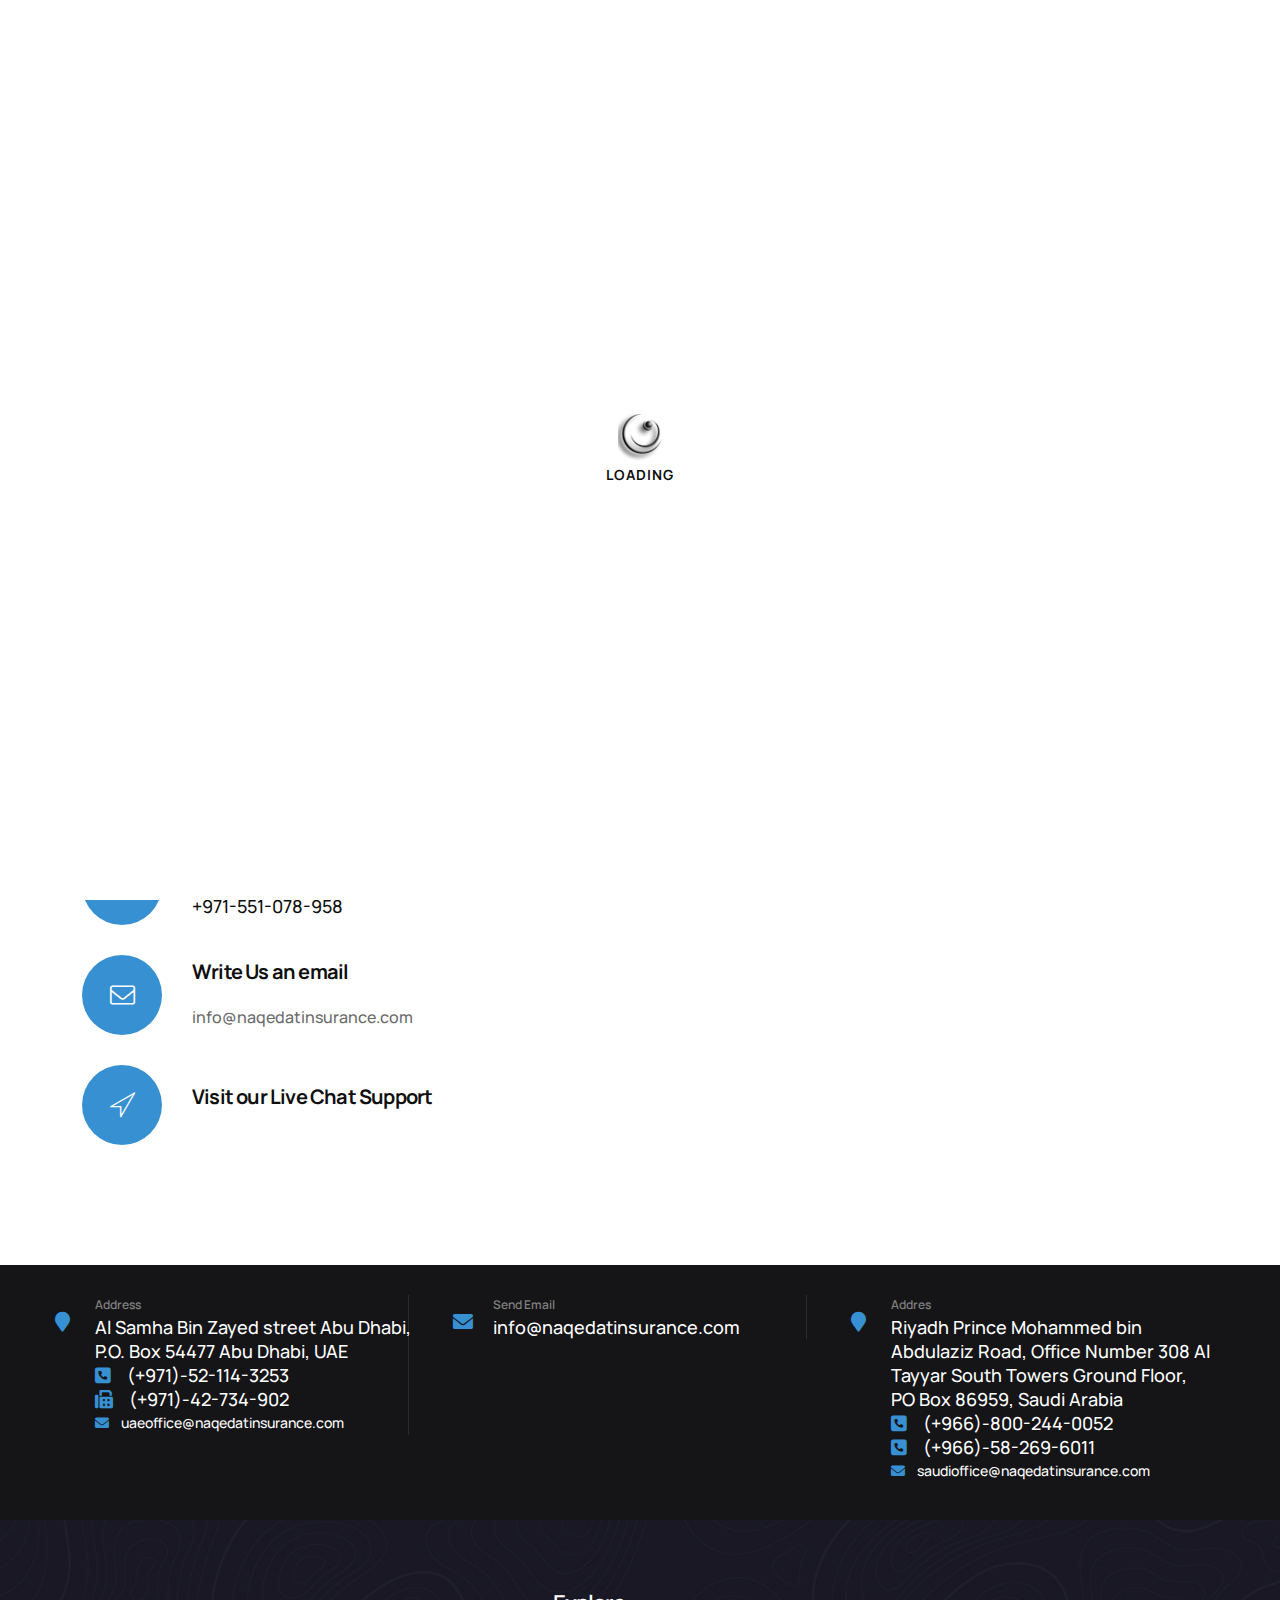
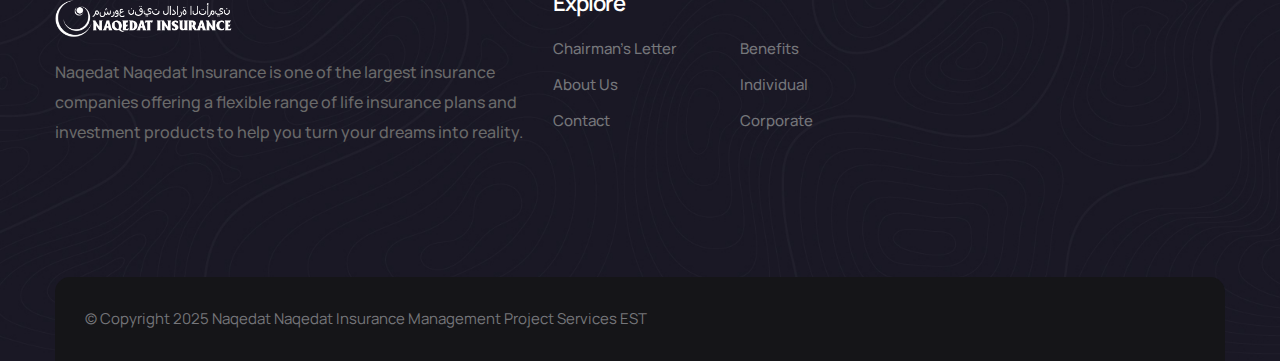
<file: contact.html>
<!DOCTYPE html>
<html lang="en">
<head>
<meta charset="utf-8">
 <title>Naqedat Insurance Management Project Services EST</title>
 <meta name="title" content="Naqedat Insurance Management Project Services EST"/>

<meta property="description" content="Naqedat Insurance is one of the largest  insurance companies offering a flexible range of life insurance plans and investment products to help you turn your dreams into reality."/>
<meta name="description" content="Naqedat Insurance is one of the largest insurance companies offering a flexible range of life insurance plans and investment products to help you turn your dreams into reality."/>

<link href="css/bootstrap.min.css" rel="stylesheet">
<link href="plugins/revolution/css/settings.css" rel="stylesheet" type="text/css">
<link href="plugins/revolution/css/layers.css" rel="stylesheet" type="text/css">
<link href="plugins/revolution/css/navigation.css" rel="stylesheet" type="text/css">
<link href="css/style.css" rel="stylesheet">
<link href="css/responsive.css" rel="stylesheet">
<link href="css/custom.css" rel="stylesheet">
<link rel="shortcut icon" href="images/favicon.png" type="image/x-icon">
<link rel="icon" href="images/favicon.png" type="image/x-icon">

<meta http-equiv="X-UA-Compatible" content="IE=edge">
<meta name="viewport" content="width=device-width, initial-scale=1.0, maximum-scale=1.0, user-scalable=0">
<script src="js/jquery.js"></script>
	 <script>
    $(function(){
	
	phasereaveal()
	
		function headlead() {
		  return new Promise((resolve, reject) => {
			resolve($("#headBrunch").load("_head.html"))
		  });
		}
		async function footlead() {
		  await headlead()
		  return new Promise((resolve, reject) => {
			resolve($("#footBrunch").load("_foot.html"))
		  });
		}
		async function footlinklead() {
		  await footlead()
		  return new Promise((resolve, reject) => {
			resolve($("#footLink").load("_footlink2.html"))
		  });
		}
		
		async function phasereaveal() {
		  await footlinklead()
		  return new Promise((resolve, reject) => {
			setTimeout(() => {
			resolve( document.querySelector(".preloader").style.display = "none")
			}, 3000);
		  });
		}
    });
  </script>
</head>
<body>
<div class="page-wrapper">

<div class="preloader"></div>

<div id="headBrunch"></div>


<section class="page-title" style="background-image: url(images/background/page-title.jpg);">
<div class="auto-container">
<div class="title-outer">
<h1 class="title">Contact Us</h1>
<ul class="page-breadcrumb">
<li><a href="./">Home</a></li>
<li>Contact</li>
</ul>
</div>
</div>
</section>


<section class="contact-details">
<div class="container ">
<div class="row">
<div class="col-xl-12 col-lg-12 mb-md-60">
<div class="contact-details__right">
<div class="sec-title">
<span class="sub-title">We are here to help you navigate the world of insurance with ease and confidence.</span>
<h2>Get in touch with us</h2>
<div class="text">We're always eager to hear from you! Whether you have questions, feedback, or simply want to say hello, our team is here and ready to assist you. Your input is invaluable to us, and we're committed to providing you with the best possible support and service.</div>
</div>
<ul class="list-unstyled contact-details__info">
<li>
<div class="icon">
<span class="lnr-icon-phone-plus"></span>
</div>
<div class="text">
<h6>Have any question?</h6>
<a href="tel:+971551078958">+971-551-078-958</a>
</div>
</li>
<li>
<div class="icon">
<span class="lnr-icon-envelope1"></span>
</div>
<div class="text">
<h6>Write Us an email</h6>
info@naqedatinsurance.com
</div>
</li>
<li>
<div class="icon">
<span class="lnr-icon-location"></span>
</div>
<div class="text">
<h6>Visit our Live Chat Support</h6>

</div>
</li>
</ul>
</div>
</div>

</div>
</div>
</section>




<div id="footBrunch"></div>
</div>

<div class="scroll-to-top scroll-to-target" data-target="html"><span class="fa fa-angle-up"></span></div>
<div id="footLink"></div>
</body>
</html>
</file>
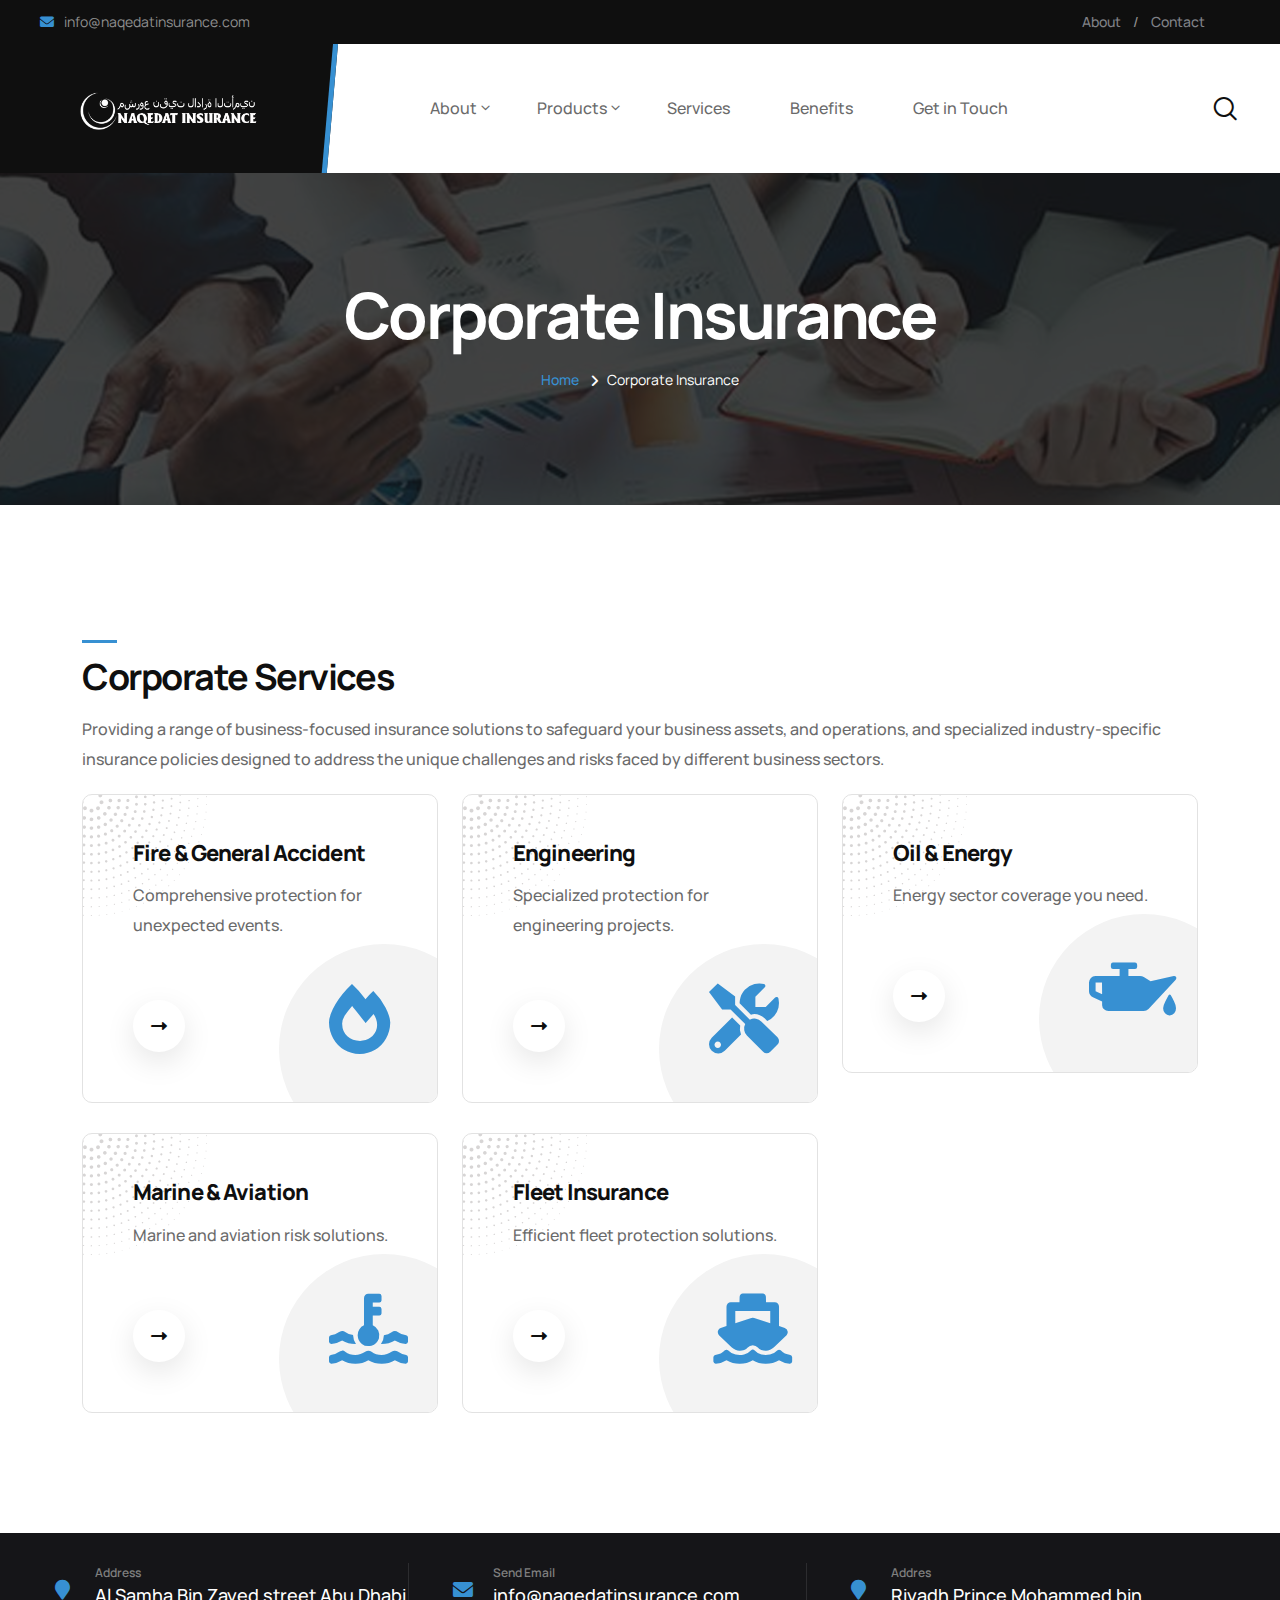
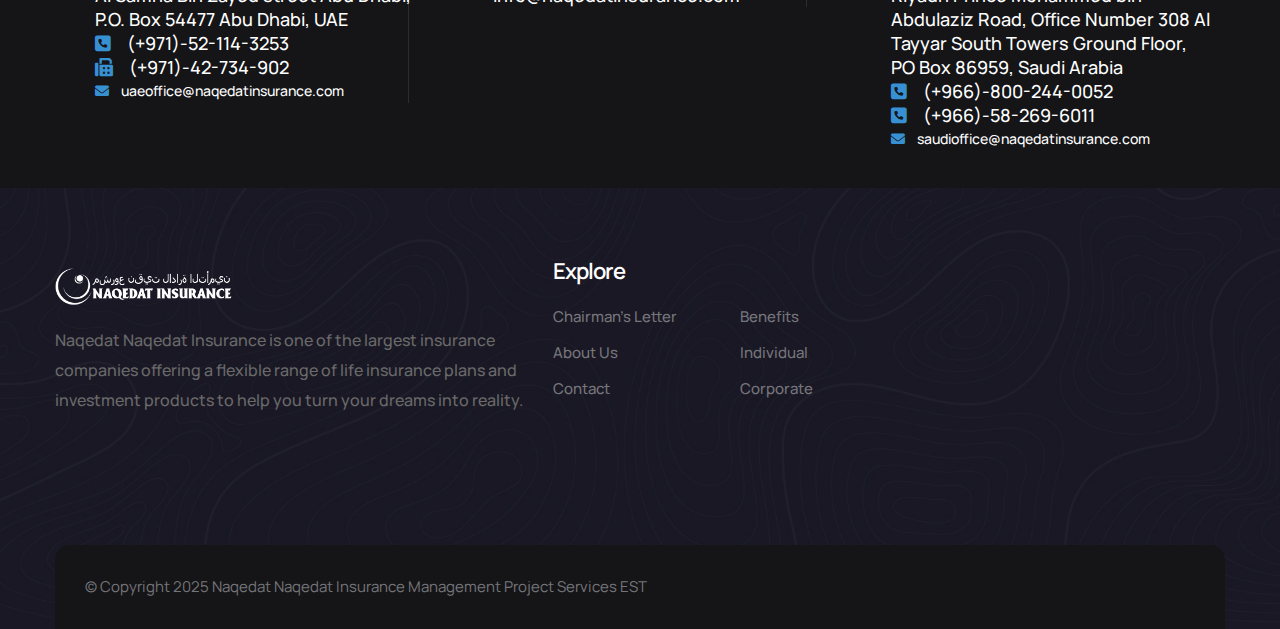
<file: corporate.html>
<!DOCTYPE html>
<html lang="en">
<head>
<meta charset="utf-8">
 <title>Naqedat Insurance Management Project Services EST</title>
 <meta name="title" content="Naqedat Insurance Management Project Services EST"/>

<meta property="description" content="Naqedat Insurance is one of the largest  insurance companies offering a flexible range of life insurance plans and investment products to help you turn your dreams into reality."/>
<meta name="description" content="Naqedat Insurance is one of the largest insurance companies offering a flexible range of life insurance plans and investment products to help you turn your dreams into reality."/>

<link href="css/bootstrap.min.css" rel="stylesheet">
<link href="plugins/revolution/css/settings.css" rel="stylesheet" type="text/css">
<link href="plugins/revolution/css/layers.css" rel="stylesheet" type="text/css">
<link href="plugins/revolution/css/navigation.css" rel="stylesheet" type="text/css">
<link href="css/style.css" rel="stylesheet">
<link href="css/responsive.css" rel="stylesheet">
<link href="css/custom.css" rel="stylesheet">
<link rel="shortcut icon" href="images/favicon.png" type="image/x-icon">
<link rel="icon" href="images/favicon.png" type="image/x-icon">

<meta http-equiv="X-UA-Compatible" content="IE=edge">
<meta name="viewport" content="width=device-width, initial-scale=1.0, maximum-scale=1.0, user-scalable=0">
<script src="js/jquery.js"></script>
	 <script>
    $(function(){
	
	phasereaveal()
	
		function headlead() {
		  return new Promise((resolve, reject) => {
			resolve($("#headBrunch").load("_head.html"))
		  });
		}
		async function footlead() {
		  await headlead()
		  return new Promise((resolve, reject) => {
			resolve($("#footBrunch").load("_foot.html"))
		  });
		}
		async function footlinklead() {
		  await footlead()
		  return new Promise((resolve, reject) => {
			resolve($("#footLink").load("_footlink2.html"))
		  });
		}
		
		async function phasereaveal() {
		  await footlinklead()
		  return new Promise((resolve, reject) => {
			setTimeout(() => {
			resolve( document.querySelector(".preloader").style.display = "none")
			}, 3000);
		  });
		}
    });
  </script>
</head>
<body>
<div class="page-wrapper">

<div class="preloader"></div>

<div id="headBrunch"></div>


<section class="page-title" style="background-image: url(images/background/co-page-title.jpg);">
<div class="auto-container">
<div class="title-outer">
<h1 class="title">Corporate Insurance</h1>
<ul class="page-breadcrumb">
<li><a href="./">Home</a></li>
<li>Corporate Insurance</li>
</ul>
</div>
</div>
</section>


<section class>
<div class="container pb-90">
<div class="row">
<div class="col-lg-12 ">
<div><svg xmlns="http://www.w3.org/2000/svg" width="35" height="3" viewBox="0 0 35 3" fill="none"><rect x="35" width="3" height="35" transform="rotate(90 35 0)" fill="#3790d2"></rect></svg></div>
<h3>Corporate Services</h3>
<p>
Providing a range of business-focused insurance solutions to safeguard your business assets, and operations, and specialized industry-specific insurance policies designed to address the unique challenges and risks faced by different business sectors. 

</p>
</div>
</div>

<div class="row">

<div class="service-block col-lg-4 col-md-6 col-sm-12">
<div class="inner-box">
<div class="icon-box"><i class="ococon fa fa-fire"></i></div>
<h5 class="title"><a href="contact.html"> Fire & General Accident </a></h5>
<div class="text">Comprehensive protection for unexpected events. </div>
<a href="contact.html" class="read-more"><i class="fa fa-long-arrow-alt-right"></i></a>
</div>
</div>

<div class="service-block col-lg-4 col-md-6 col-sm-12">
<div class="inner-box">
<div class="icon-box"><i class="ococon fa fa-tools"></i></div>
<h5 class="title"><a href="contact.html">Engineering </a></h5>
<div class="text">Specialized protection for engineering projects.</div>
<a href="contact.html" class="read-more"><i class="fa fa-long-arrow-alt-right"></i> </a>
</div>
</div>

<div class="service-block col-lg-4 col-md-6 col-sm-12">
<div class="inner-box">
<div class="icon-box"><i class="ococon fa fa-oil-can-drip"></i></div>
<h5 class="title"><a href="contact.html">Oil & Energy</a></h5>
<div class="text">Energy sector coverage you need.</div>
<a href="contact.html" class="read-more"><i class="fa fa-long-arrow-alt-right"></i> </a>
</div>
</div>

<div class="service-block col-lg-4 col-md-6 col-sm-12">
<div class="inner-box">
<div class="icon-box"><i class="ococon fa fa-oil-temp"></i></div>
<h5 class="title"><a href="contact.html">Marine & Aviation</a></h5>
<div class="text">Marine and aviation risk solutions.</div>
<a href="contact.html" class="read-more"><i class="fa fa-long-arrow-alt-right"></i> </a>
</div>
</div>

<div class="service-block col-lg-4 col-md-6 col-sm-12">
<div class="inner-box">
<div class="icon-box"><i class="ococon fa fa-ship"></i></div>
<h5 class="title"><a href="contact.html">Fleet Insurance</a></h5>
<div class="text">Efficient fleet protection solutions.</div>
<a href="contact.html" class="read-more"><i class="fa fa-long-arrow-alt-right"></i> </a>
</div>
</div>


</div>
</div>
</section>


<div id="footBrunch"></div>
</div>

<div class="scroll-to-top scroll-to-target" data-target="html"><span class="fa fa-angle-up"></span></div>
<div id="footLink"></div>
</body>
</html>
</file>
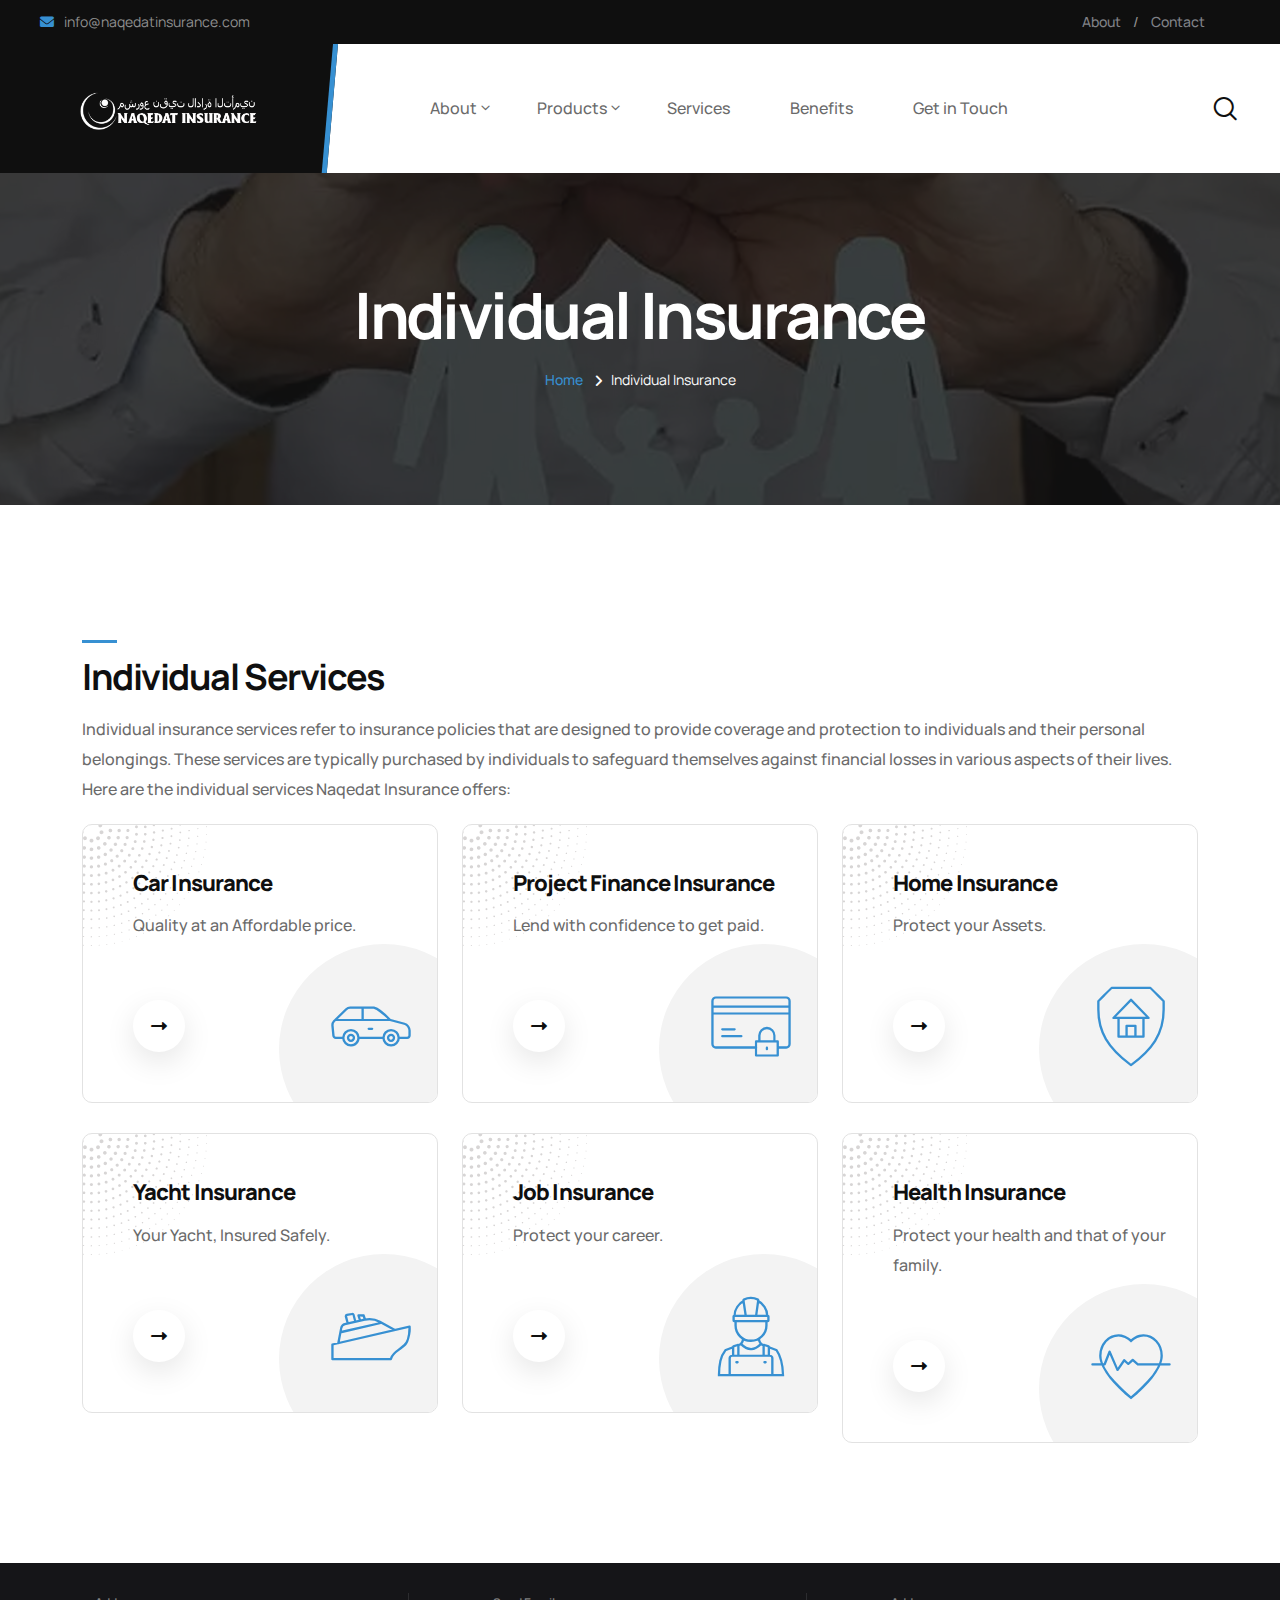
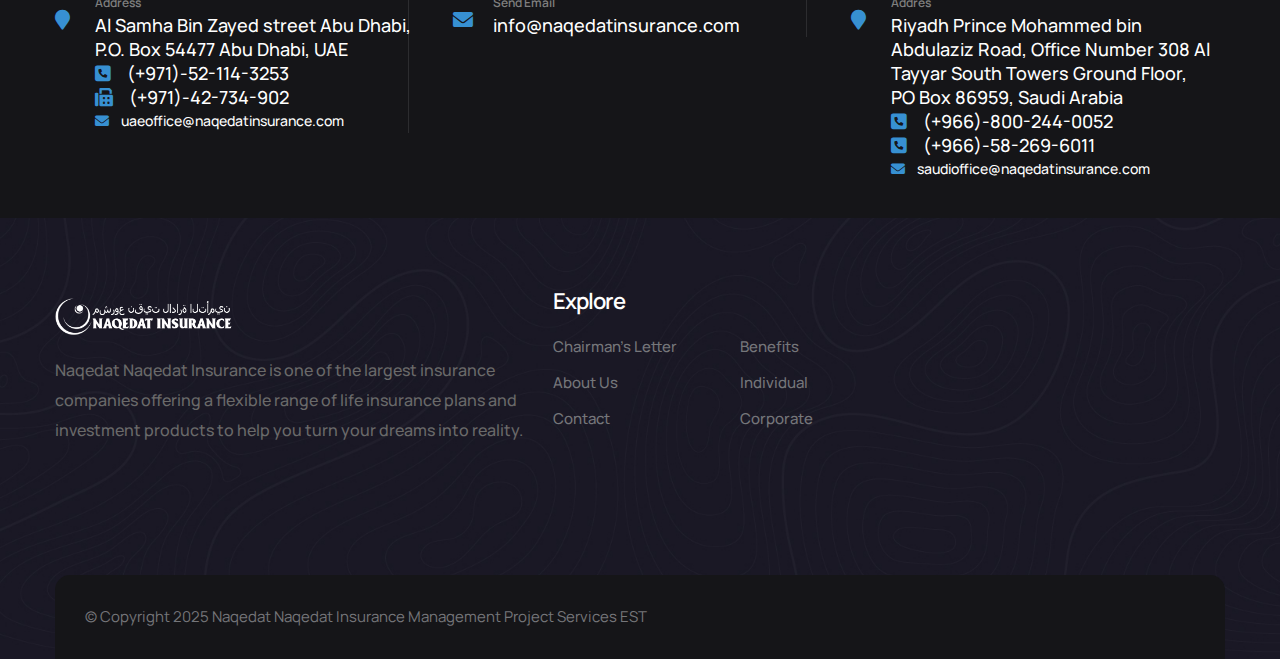
<file: individual.html>
<!DOCTYPE html>
<html lang="en">
<head>
<meta charset="utf-8">
 <title>Naqedat Insurance Management Project Services EST</title>
 <meta name="title" content="Naqedat Insurance Management Project Services EST"/>

<meta property="description" content="Naqedat Insurance is one of the largest  insurance companies offering a flexible range of life insurance plans and investment products to help you turn your dreams into reality."/>
<meta name="description" content="Naqedat Insurance is one of the largest insurance companies offering a flexible range of life insurance plans and investment products to help you turn your dreams into reality."/>

<link href="css/bootstrap.min.css" rel="stylesheet">
<link href="plugins/revolution/css/settings.css" rel="stylesheet" type="text/css">
<link href="plugins/revolution/css/layers.css" rel="stylesheet" type="text/css">
<link href="plugins/revolution/css/navigation.css" rel="stylesheet" type="text/css">
<link href="css/style.css" rel="stylesheet">
<link href="css/responsive.css" rel="stylesheet">
<link href="css/custom.css" rel="stylesheet">
<link rel="shortcut icon" href="images/favicon.png" type="image/x-icon">
<link rel="icon" href="images/favicon.png" type="image/x-icon">

<meta http-equiv="X-UA-Compatible" content="IE=edge">
<meta name="viewport" content="width=device-width, initial-scale=1.0, maximum-scale=1.0, user-scalable=0">
<script src="js/jquery.js"></script>
	 <script>
    $(function(){
	
	phasereaveal()
	
		function headlead() {
		  return new Promise((resolve, reject) => {
			resolve($("#headBrunch").load("_head.html"))
		  });
		}
		async function footlead() {
		  await headlead()
		  return new Promise((resolve, reject) => {
			resolve($("#footBrunch").load("_foot.html"))
		  });
		}
		async function footlinklead() {
		  await footlead()
		  return new Promise((resolve, reject) => {
			resolve($("#footLink").load("_footlink2.html"))
		  });
		}
		
		async function phasereaveal() {
		  await footlinklead()
		  return new Promise((resolve, reject) => {
			setTimeout(() => {
			resolve( document.querySelector(".preloader").style.display = "none")
			}, 3000);
		  });
		}
    });
  </script>
</head>
<body>
<div class="page-wrapper">

<div class="preloader"></div>

<div id="headBrunch"></div>


<section class="page-title" style="background-image: url(images/background/in-page-title.jpg);">
<div class="auto-container">
<div class="title-outer">
<h1 class="title">Individual Insurance</h1>
<ul class="page-breadcrumb">
<li><a href="./">Home</a></li>
<li>Individual Insurance</li>
</ul>
</div>
</div>
</section>


<section class>
<div class="container pb-90">
<div class="row">
<div class="col-lg-12 ">
<div><svg xmlns="http://www.w3.org/2000/svg" width="35" height="3" viewBox="0 0 35 3" fill="none"><rect x="35" width="3" height="35" transform="rotate(90 35 0)" fill="#3790d2"></rect></svg></div>
<h3>Individual Services</h3>
<p>
Individual insurance services refer to insurance policies that are designed to provide coverage and protection to individuals and their personal belongings. These services are typically purchased by individuals to safeguard themselves against financial losses in various aspects of their lives. Here are the individual services Naqedat Insurance offers:
</p>
</div>
</div>

<div class="row">

<div class="service-block col-lg-4 col-md-6 col-sm-12">
<div class="inner-box">
<div class="icon-box"><i class="icon flaticon-insurance-012-car"></i></div>
<h5 class="title"><a href="personal.html">Car Insurance</a></h5>
<div class="text">Quality at an Affordable price.</div>
<a href="personal.html" class="read-more"><i class="fa fa-long-arrow-alt-right"></i></a>
</div>
</div>


<div class="service-block col-lg-4 col-md-6 col-sm-12">
<div class="inner-box">
<div class="icon-box"><i class="icon flaticon-insurance-024-credit-card"></i></div>
<h5 class="title"><a href="personal.html">Project Finance Insurance</a></h5>
<div class="text">Lend with confidence to get paid.</div>
<a href="personal.html" class="read-more"><i class="fa fa-long-arrow-alt-right"></i> </a>
</div>
</div>

<div class="service-block col-lg-4 col-md-6 col-sm-12">
<div class="inner-box">
<div class="icon-box"><i class="icon flaticon-insurance-030-home-insurance"></i></div>
<h5 class="title"><a href="personal.html">Home Insurance</a></h5>
<div class="text">Protect your Assets.</div>
<a href="personal.html" class="read-more"><i class="fa fa-long-arrow-alt-right"></i> </a>
</div>
</div>

<div class="service-block col-lg-4 col-md-6 col-sm-12">
<div class="inner-box">
<div class="icon-box"><i class="icon flaticon-insurance-010-cruise-ship"></i></div>
<h5 class="title"><a href="personal.html">Yacht Insurance</a></h5>
<div class="text">Your Yacht, Insured Safely.</div>
<a href="personal.html" class="read-more"><i class="fa fa-long-arrow-alt-right"></i> </a>
</div>
</div>

<div class="service-block col-lg-4 col-md-6 col-sm-12">
<div class="inner-box">
<div class="icon-box"><i class="icon flaticon-insurance-019-worker"></i></div>
<h5 class="title"><a href="personal.html">Job Insurance</a></h5>
<div class="text">Protect your career.</div>
<a href="personal.html" class="read-more"><i class="fa fa-long-arrow-alt-right"></i> </a>
</div>
</div>

<div class="service-block col-lg-4 col-md-6 col-sm-12">
<div class="inner-box">
<div class="icon-box"><i class="icon flaticon-insurance-001-heart-rate"></i></div>
<h5 class="title"><a href="personal.html">Health Insurance</a></h5>
<div class="text">Protect your health and that of your family.</div>
<a href="personal.html" class="read-more"><i class="fa fa-long-arrow-alt-right"></i> </a>
</div>
</div>
</div>
</div>
</section>


<div id="footBrunch"></div>
</div>

<div class="scroll-to-top scroll-to-target" data-target="html"><span class="fa fa-angle-up"></span></div>
<div id="footLink"></div>
</body>
</html>
</file>
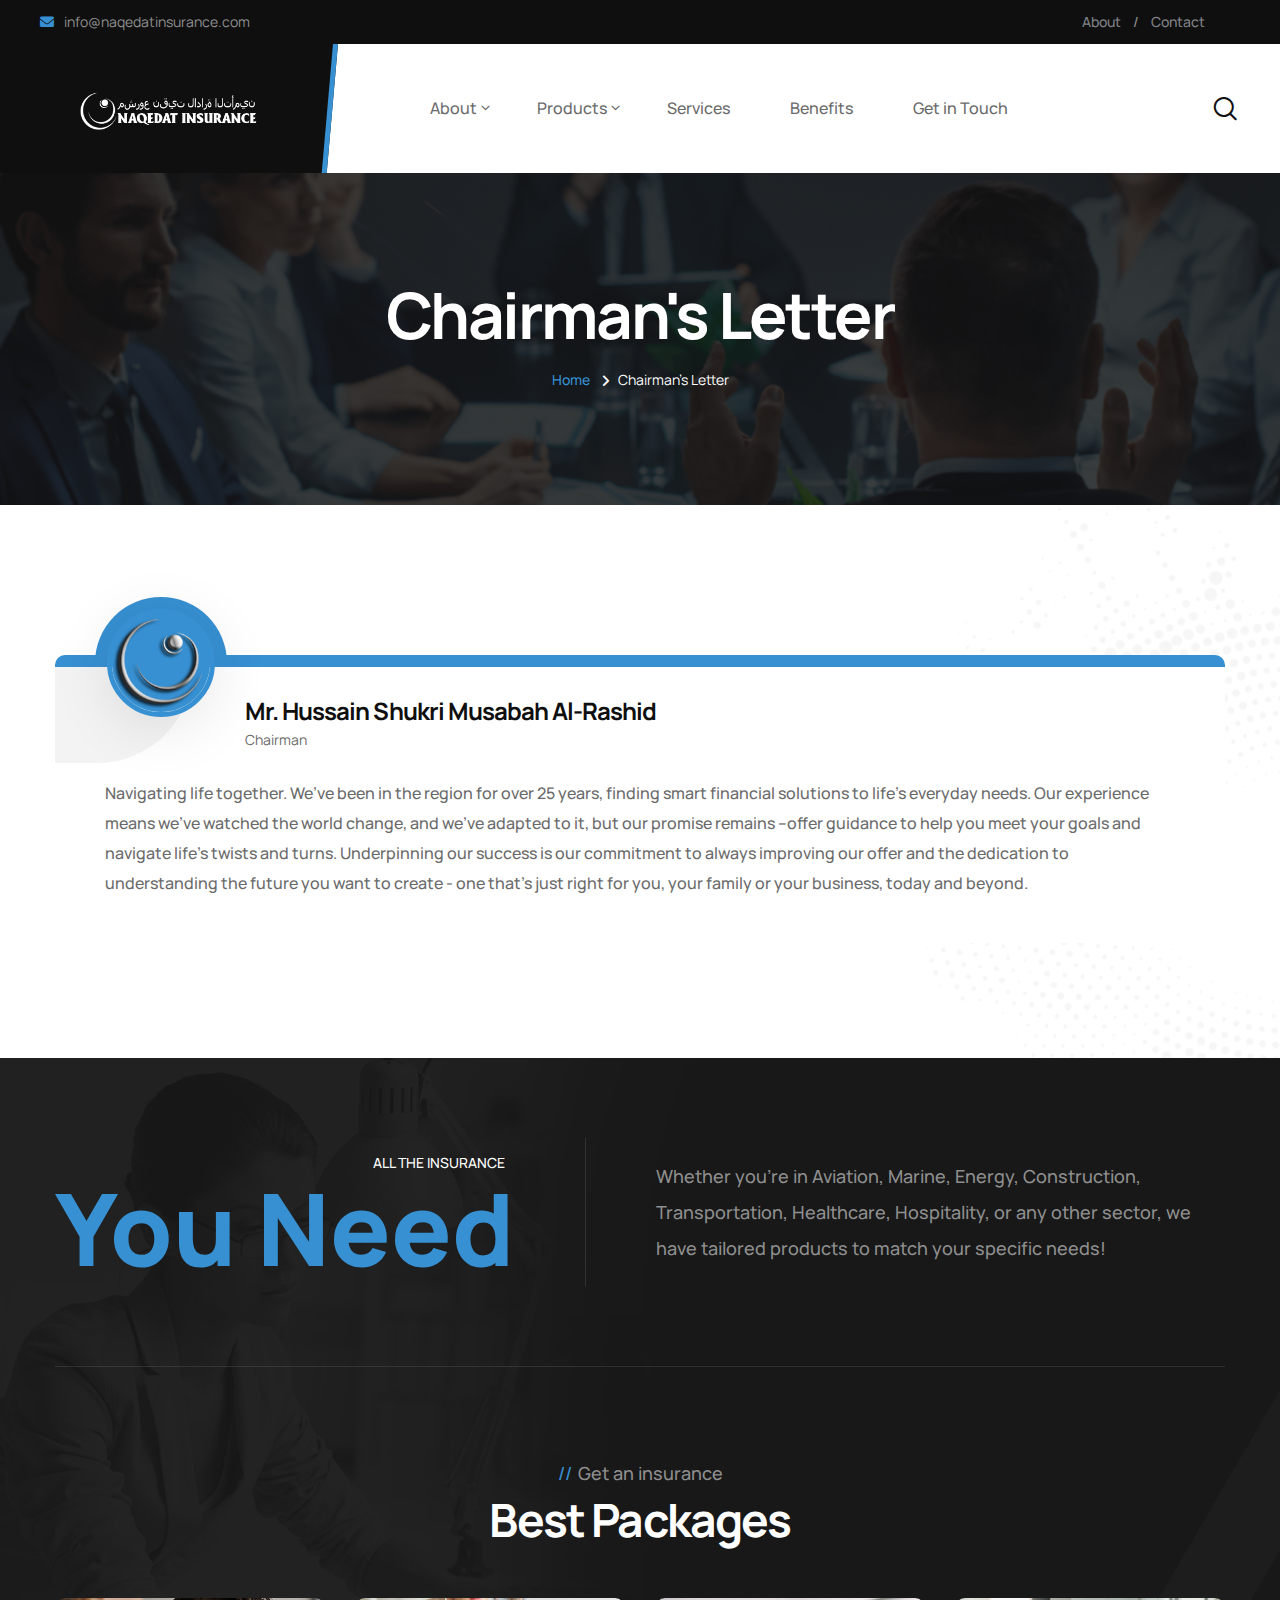
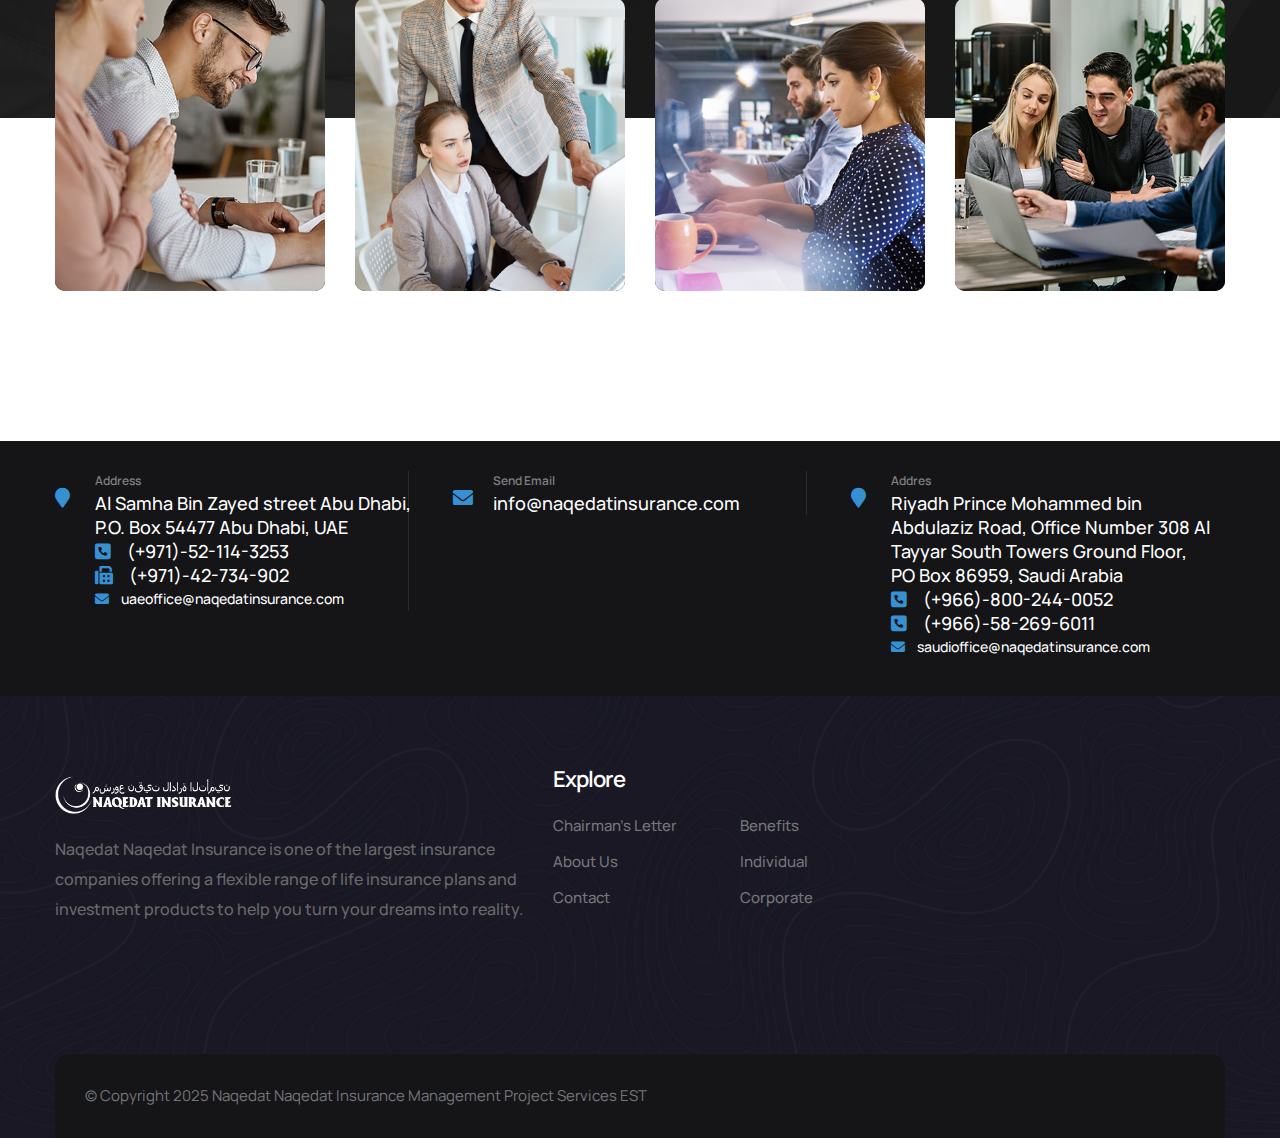
<file: management.html>
<!DOCTYPE html>
<html lang="en">
<head>
<meta charset="utf-8">
 <title>Naqedat Insurance Management Project Services EST</title>
 <meta name="title" content="Naqedat Insurance Management Project Services EST"/>

<meta property="description" content="Naqedat Insurance is one of the largest  insurance companies offering a flexible range of life insurance plans and investment products to help you turn your dreams into reality."/>
<meta name="description" content="Naqedat Insurance is one of the largest insurance companies offering a flexible range of life insurance plans and investment products to help you turn your dreams into reality."/>

<link href="css/bootstrap.min.css" rel="stylesheet">
<link href="plugins/revolution/css/settings.css" rel="stylesheet" type="text/css">
<link href="plugins/revolution/css/layers.css" rel="stylesheet" type="text/css">
<link href="plugins/revolution/css/navigation.css" rel="stylesheet" type="text/css">
<link href="css/style.css" rel="stylesheet">
<link href="css/responsive.css" rel="stylesheet">
<link href="css/custom.css" rel="stylesheet">
<link rel="shortcut icon" href="images/favicon.png" type="image/x-icon">
<link rel="icon" href="images/favicon.png" type="image/x-icon">

<meta http-equiv="X-UA-Compatible" content="IE=edge">
<meta name="viewport" content="width=device-width, initial-scale=1.0, maximum-scale=1.0, user-scalable=0">
<script src="js/jquery.js"></script>
	 <script>
    $(function(){
	
	phasereaveal()
	
		function headlead() {
		  return new Promise((resolve, reject) => {
			resolve($("#headBrunch").load("_head.html"))
		  });
		}
		async function footlead() {
		  await headlead()
		  return new Promise((resolve, reject) => {
			resolve($("#footBrunch").load("_foot.html"))
		  });
		}
		async function footlinklead() {
		  await footlead()
		  return new Promise((resolve, reject) => {
			resolve($("#footLink").load("_footlink2.html"))
		  });
		}
		
		async function phasereaveal() {
		  await footlinklead()
		  return new Promise((resolve, reject) => {
			setTimeout(() => {
			resolve( document.querySelector(".preloader").style.display = "none")
			}, 3000);
		  });
		}
    });
  </script>
<style>
.testimonial-block .image-box .image:before {
	z-index: -1;
}
.testimonial-block .image-box .image img{
	border-color: #3790d2;
}
</style>
</head>
<body>
<div class="page-wrapper">

<div class="preloader"></div>

<div id="headBrunch"></div>


<section class="page-title" style="background-image: url(images/background/ch-page-title.jpg);">
<div class="auto-container">
<div class="title-outer">
<h1 class="title">Chairman's Letter</h1>
<ul class="page-breadcrumb">
<li><a href="./">Home</a></li>
<li>Chairman's Letter</li>
</ul>
</div>
</div>
</section>


<section class="about-section-six">
<div class="auto-container">
<div class="row">
<div class="testimonial-column col-xl-12 col-lg-12 col-md-12">

<div class="">

<div class="testimonial-block">
<div class="inner-box">
<div class="image-box">
<figure class="image ococeola"><img src="images/bg-blue.png" alt></figure>
<div class="info-box">
<h4 class="name">Mr. Hussain Shukri Musabah Al-Rashid</h4>
<span class="designation">Chairman</span>
</div>

</div>
<div class="text">Navigating life together. We’ve been in the region for over 25 years, finding smart financial solutions to life’s everyday needs. Our experience means we’ve watched the world change, and we’ve adapted to it, but our promise remains –offer guidance to help you meet your goals and navigate life’s twists and turns. Underpinning our success is our commitment to always improving our offer and the dedication to understanding the future you want to create - one that’s just right for you, your family or your business, today and beyond.</div>
</div>
</div>

</div>
</div>
</div>
</div>
</section>



<section class="projects-section-two p-0" style="margin-bottom: 150px;">
<div class="bg-image" style="background-image: url(images/background/2.jpg)"></div>
<div class="auto-container">
<div class="upper-box">
<div class="counter-column">
<div class="count-box">
<span class="title">All the Insurance</span>
<div class="numbers">You Need</div>
</div>
</div>
<div class="text-column">
<div class="text">Whether you’re in Aviation, Marine, Energy, Construction, Transportation, Healthcare, Hospitality, or any other sector, we have tailored products to match your specific needs!</div>
</div>
</div>
<div class="sec-title text-center light">
<span class="sub-title">Get an insurance</span>
<h2>Best Packages</h2>
</div>
<div class="carousel-outer">
<div class="projects-carousel owl-carousel owl-theme">

<div class="project-block">
<div class="inner-box">
<div class="image-box">
<figure class="image"><a href="contact.html"><img src="images/resource/project-1.jpg" alt></a>
</figure>
<div class="info-box">
<a href="contact.html" class="read-more"><i class="fa fa-long-arrow-alt-right"></i></a>
<span class="cat">Life</span>
<h6 class="title"><a href="contact.html">Life Insurance</a></h6>
</div>
</div>
</div>
</div>

<div class="project-block">
<div class="inner-box">
<div class="image-box">
<figure class="image"><a href="contact.html"><img src="images/resource/project-2.jpg" alt></a>
</figure>
<div class="info-box">
<a href="contact.html" class="read-more"><i class="fa fa-long-arrow-alt-right"></i></a>
<span class="cat">Home</span>
<h6 class="title"><a href="contact.html">Home Insurance</a></h6>
</div>
</div>
</div>
</div>

<div class="project-block">
<div class="inner-box">
<div class="image-box">
<figure class="image"><a href="contact.html"><img src="images/resource/project-3.jpg" alt></a>
</figure>
<div class="info-box">
<a href="contact.html" class="read-more"><i class="fa fa-long-arrow-alt-right"></i></a>
<span class="cat">Car</span>
<h6 class="title"><a href="contact.html">Car Insurance</a></h6>
</div>
</div>
</div>
</div>

<div class="project-block">
<div class="inner-box">
<div class="image-box">
<figure class="image"><a href="contact.html"><img src="images/resource/project-4.jpg" alt></a>
</figure>
<div class="info-box">
<a href="contact.html" class="read-more"><i class="fa fa-long-arrow-alt-right"></i></a>
<span class="cat">Job</span>
<h6 class="title"><a href="contact.html">Job Insurance</a></h6>
</div>
</div>
</div>
</div>
</div>
</div>
</div>
</section>





<div id="footBrunch"></div>
</div>

<div class="scroll-to-top scroll-to-target" data-target="html"><span class="fa fa-angle-up"></span></div>
<div id="footLink"></div>
</body>
</html>
</file>
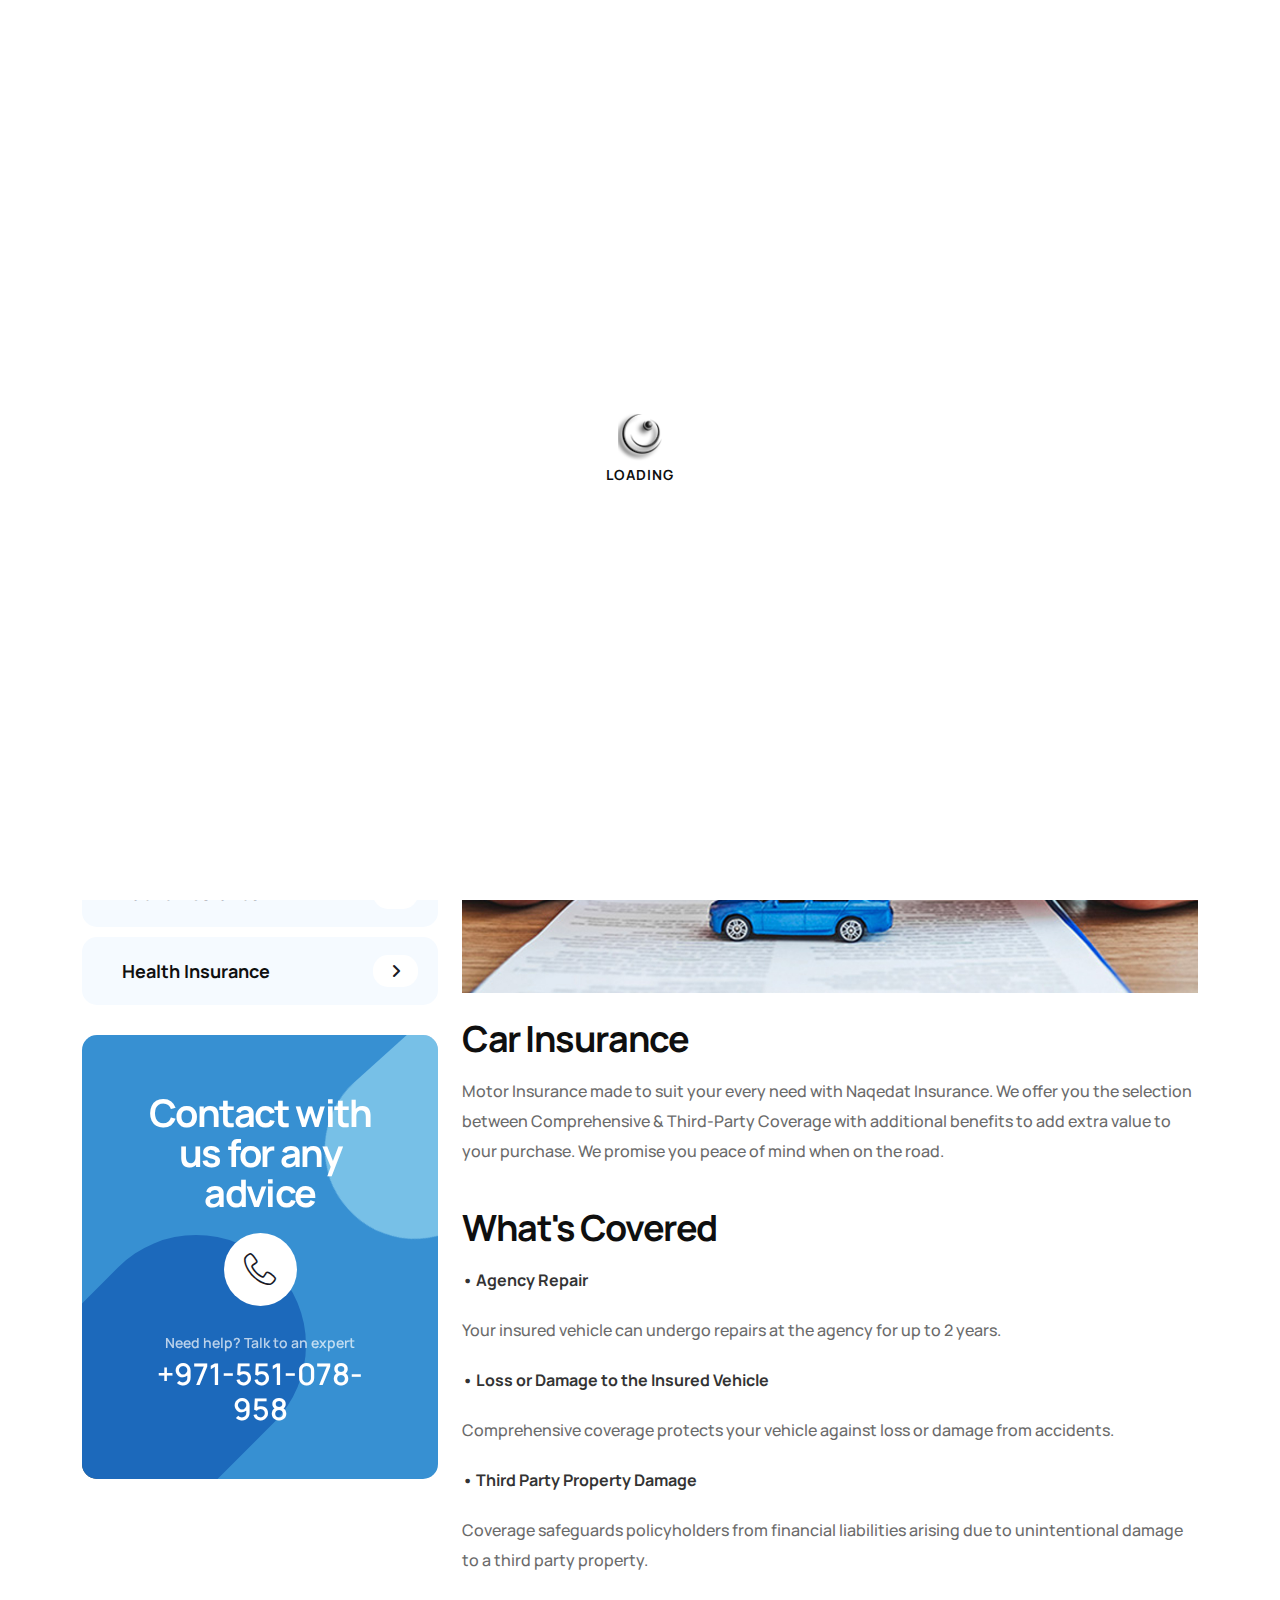
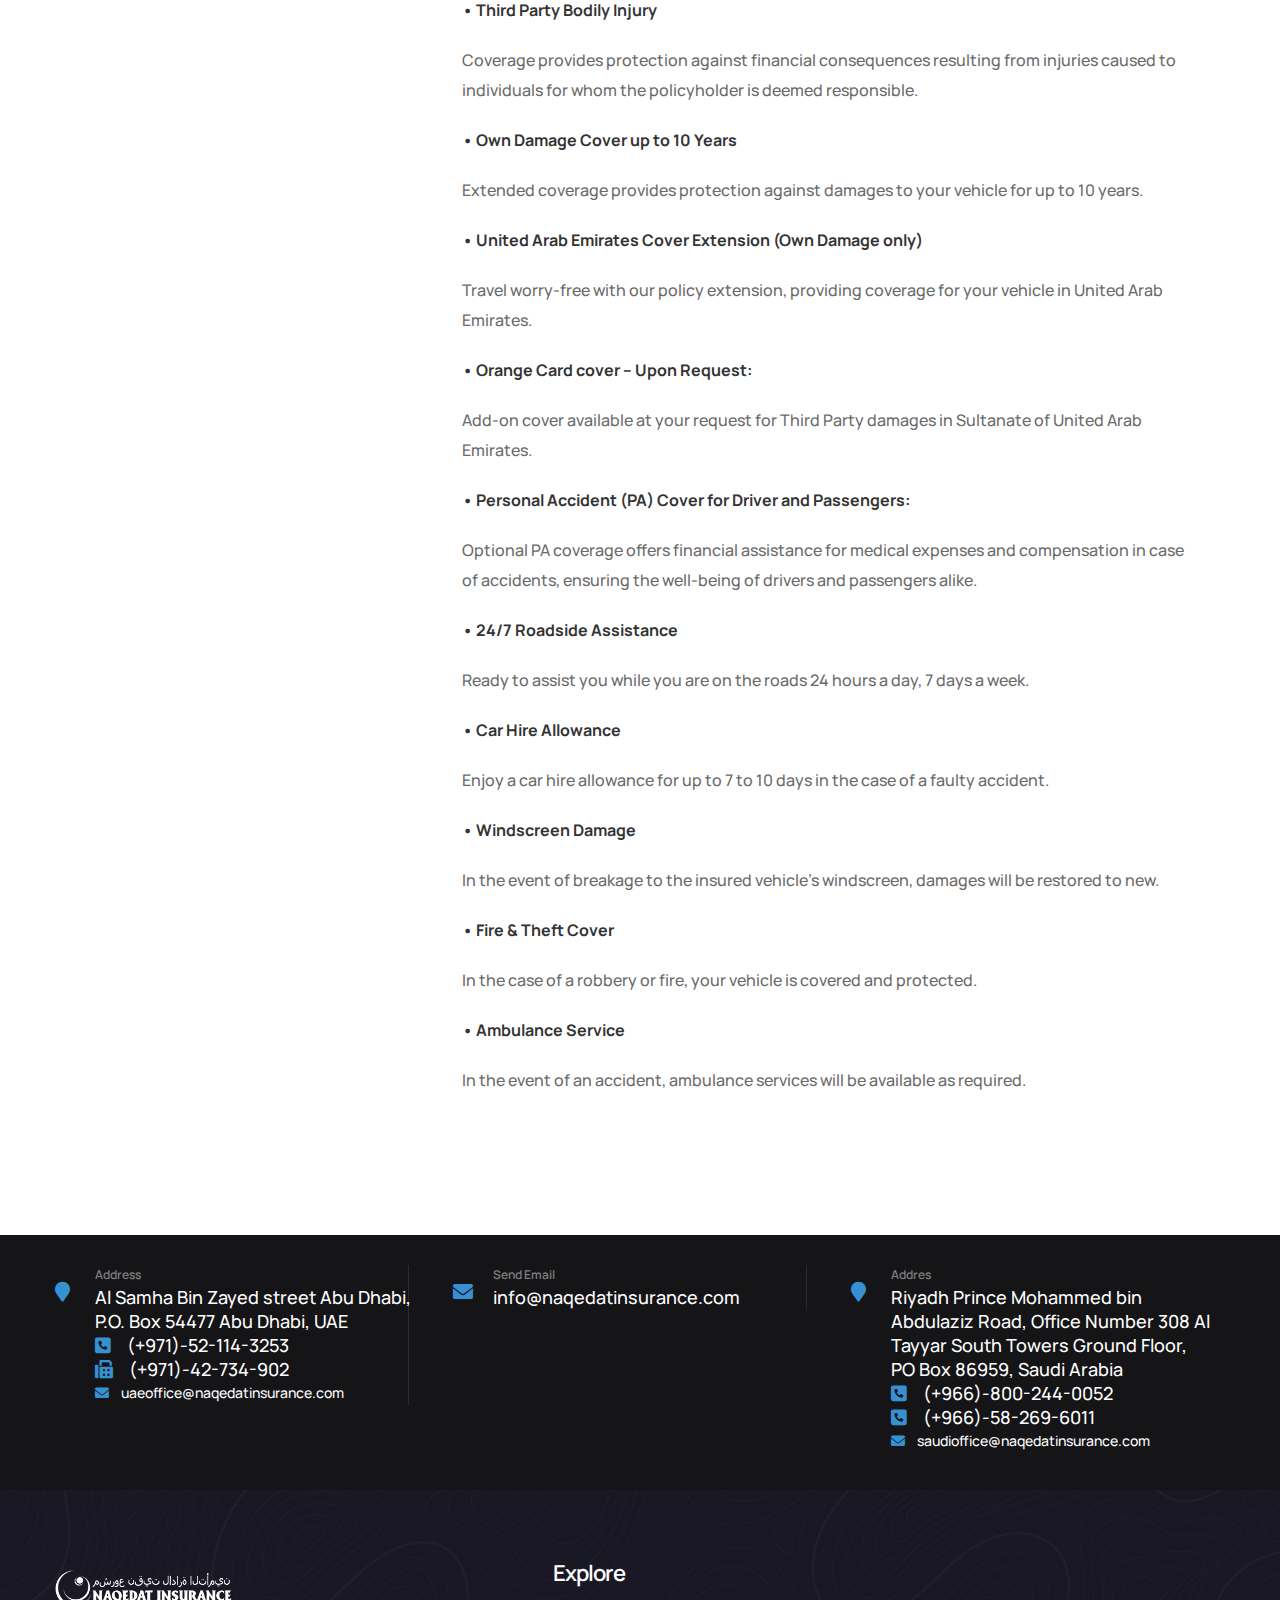
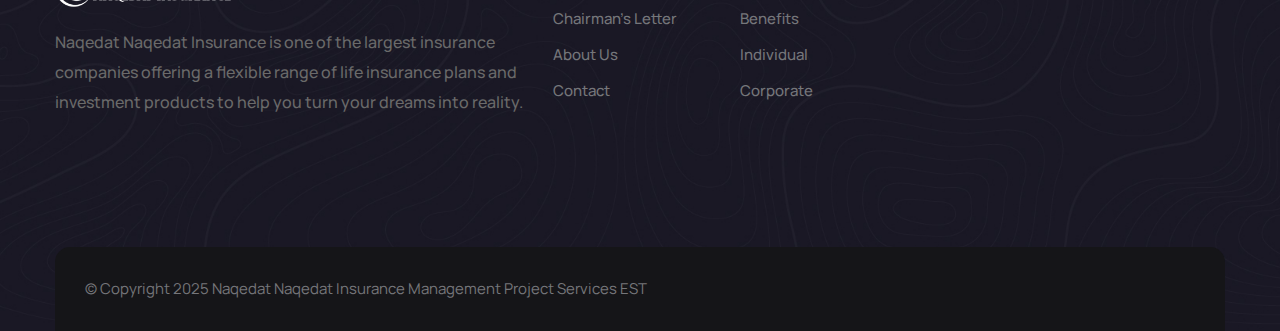
<file: personal.html>
<!DOCTYPE html>
<html lang="en">
<head>
<meta charset="utf-8">
 <title>Naqedat Insurance Management Project Services EST</title>
 <meta name="title" content="Naqedat Insurance Management Project Services EST"/>

<meta property="description" content="Naqedat Insurance is one of the largest  insurance companies offering a flexible range of life insurance plans and investment products to help you turn your dreams into reality."/>
<meta name="description" content="Naqedat Insurance is one of the largest insurance companies offering a flexible range of life insurance plans and investment products to help you turn your dreams into reality."/>

<link href="css/bootstrap.min.css" rel="stylesheet">
<link href="plugins/revolution/css/settings.css" rel="stylesheet" type="text/css">
<link href="plugins/revolution/css/layers.css" rel="stylesheet" type="text/css">
<link href="plugins/revolution/css/navigation.css" rel="stylesheet" type="text/css">
<link href="css/style.css" rel="stylesheet">
<link href="css/responsive.css" rel="stylesheet">
<link href="css/custom.css" rel="stylesheet">
<link rel="shortcut icon" href="images/favicon.png" type="image/x-icon">
<link rel="icon" href="images/favicon.png" type="image/x-icon">

<meta http-equiv="X-UA-Compatible" content="IE=edge">
<meta name="viewport" content="width=device-width, initial-scale=1.0, maximum-scale=1.0, user-scalable=0">
<script src="js/jquery.js"></script>
	 <script>
    $(function(){
	
	phasereaveal()
	
		function headlead() {
		  return new Promise((resolve, reject) => {
			resolve($("#headBrunch").load("_head.html"))
		  });
		}
		async function footlead() {
		  await headlead()
		  return new Promise((resolve, reject) => {
			resolve($("#footBrunch").load("_foot.html"))
		  });
		}
		async function footlinklead() {
		  await footlead()
		  return new Promise((resolve, reject) => {
			resolve($("#footLink").load("_footlink2.html"))
		  });
		}
		
		async function phasereaveal() {
		  await footlinklead()
		  return new Promise((resolve, reject) => {
			setTimeout(() => {
			resolve( document.querySelector(".preloader").style.display = "none")
			}, 3000);
		  });
		}
    });
  </script>
<style>
.testimonial-block .image-box .image:before {
	z-index: -1;
}
.testimonial-block .image-box .image img{
	border-color: #3790d2;
}
</style>
</head>
<body>
<div class="page-wrapper">

<div class="preloader"></div>

<div id="headBrunch"></div>

<section class="page-title" style="background-image: url(images/background/per-page-title.jpg);">
<div class="auto-container">
<div class="title-outer">
<h1 id="pentitle" class="title">Car Insurance</h1>
<ul class="page-breadcrumb">
<li><a href="./">Home</a></li>
<li id="pensubstitute">Car Insurance</li>
</ul>
</div>
</div>
</section>

<section class="services-details">
<div class="container">
<div class="row">

<div class="col-xl-4 col-lg-4">
<div class="service-sidebar">

<div class="sidebar-widget service-sidebar-single">
<div class="sidebar-service-list">
<ul>
<li id="carinsurance" class="ocoindovia current"><a href="javascript:;" class="current"><i class="fas fa-angle-right"></i><span>Car Insurance</span></a></li>
<li id="projectinsurance" class="ocoindovia"><a href="javascript:;"><i class="fas fa-angle-right"></i><span>Project Finance Insurance</span></a></li>
<li id="homeinsurance" class="ocoindovia"><a href="javascript:;"><i class="fas fa-angle-right"></i><span>Home Insurance</span></a></li>
<li id="yachtinsurance" class="ocoindovia"><a href="javascript:;"><i class="fas fa-angle-right"></i><span>Yacht Insurance</span></a></li>
<li id="healthinsurance" class="ocoindovia"><a href="javascript:;"><i class="fas fa-angle-right"></i><span>Health Insurance</span></a></li>

</ul>
</div>
<div class="service-details-help">
<div class="help-shape-1"></div>
<div class="help-shape-2"></div>
<h2 class="help-title">Contact with <br> us for any <br> advice</h2>
<div class="help-icon">
<span class=" lnr-icon-phone-handset"></span>
</div>
<div class="help-contact">
<p>Need help? Talk to an expert</p>
<a href="tel:971551078958">+971-551-078-958</a>
</div>
</div>

<div class="sidebar-widget service-sidebar-single mt-4">

</div>
</div>

</div>
</div>
<!-- START ID -->
<div class="col-xl-8 col-lg-8" id="refreshpaga">
<div class="services-details__content">
<img src="images/resource/car-insurance.jpg" alt />
<h3 class="mt-4">Car Insurance</h3>
<p>Motor Insurance made to suit your every need with Naqedat Insurance. We offer you the selection between Comprehensive & Third-Party Coverage with additional benefits to add extra value to your purchase. We promise you peace of mind when on the road.  </p>
<div class="content mt-40">
<div class="text">
<h3>What's Covered</h3>
<p><strong>&bull; Agency Repair</strong></p>

		<p>Your insured vehicle can undergo repairs at the agency for up to 2 years.</p>

		<p><strong>&bull; Loss or Damage to the Insured Vehicle</strong></p>

		<p>Comprehensive coverage protects your vehicle against loss or damage from accidents.</p>

		<p><strong>&bull; Third Party Property Damage</strong></p>

		<p>Coverage safeguards policyholders from financial liabilities arising due to unintentional damage to a third party property.</p>

		<p><strong>&bull; Third Party Bodily Injury</strong></p>

		<p>Coverage provides protection against financial consequences resulting from injuries caused to individuals for whom the policyholder is deemed responsible.</p>

		<p><strong>&bull; Own Damage Cover up to 10 Years</strong></p>

		<p>Extended coverage provides protection against damages to your vehicle for up to 10 years.</p>

		<p><strong>&bull; United Arab Emirates Cover Extension (Own Damage only)</strong></p>

		<p>Travel worry-free with our policy extension, providing coverage for your vehicle in United Arab Emirates.</p>

		<p><strong>&bull; Orange Card cover &ndash; Upon Request:</strong></p>

		<p>Add-on cover available at your request for Third Party damages in Sultanate of United Arab Emirates.</p>

		<p><strong>&bull; Personal Accident (PA) Cover for Driver and Passengers:</strong></p>

		<p>Optional PA coverage offers financial assistance for medical expenses and compensation in case of accidents, ensuring the well-being of drivers and passengers alike.</p>

		<p><strong>&bull; 24/7 Roadside Assistance</strong></p>

		<p>Ready to assist you while you are on the roads 24 hours a day, 7 days a week.</p>

		<p><strong>&bull; Car Hire Allowance</strong></p>

		<p>Enjoy a car hire allowance for up to 7 to 10 days in the case of a faulty accident.</p>

		<p><strong>&bull; Windscreen Damage</strong></p>

		<p>In the event of breakage to the insured vehicle&rsquo;s windscreen, damages will be restored to new.</p>

		<p><strong>&bull; Fire &amp; Theft Cover</strong></p>

		<p>In the case of a robbery or fire, your vehicle is covered and protected.</p>

		<p><strong>&bull; Ambulance Service</strong></p>

		<p>In the event of an accident, ambulance services will be available as required.</p>
</div>


</div>
</div>

</div><!-- END ID -->

</div>
</div>
</section>


<div id="footBrunch"></div>
</div>

<div class="scroll-to-top scroll-to-target" data-target="html"><span class="fa fa-angle-up"></span></div>
<div id="footLink"></div>
</body>
</html>
<script src="js/personal.js"></script>
</file>
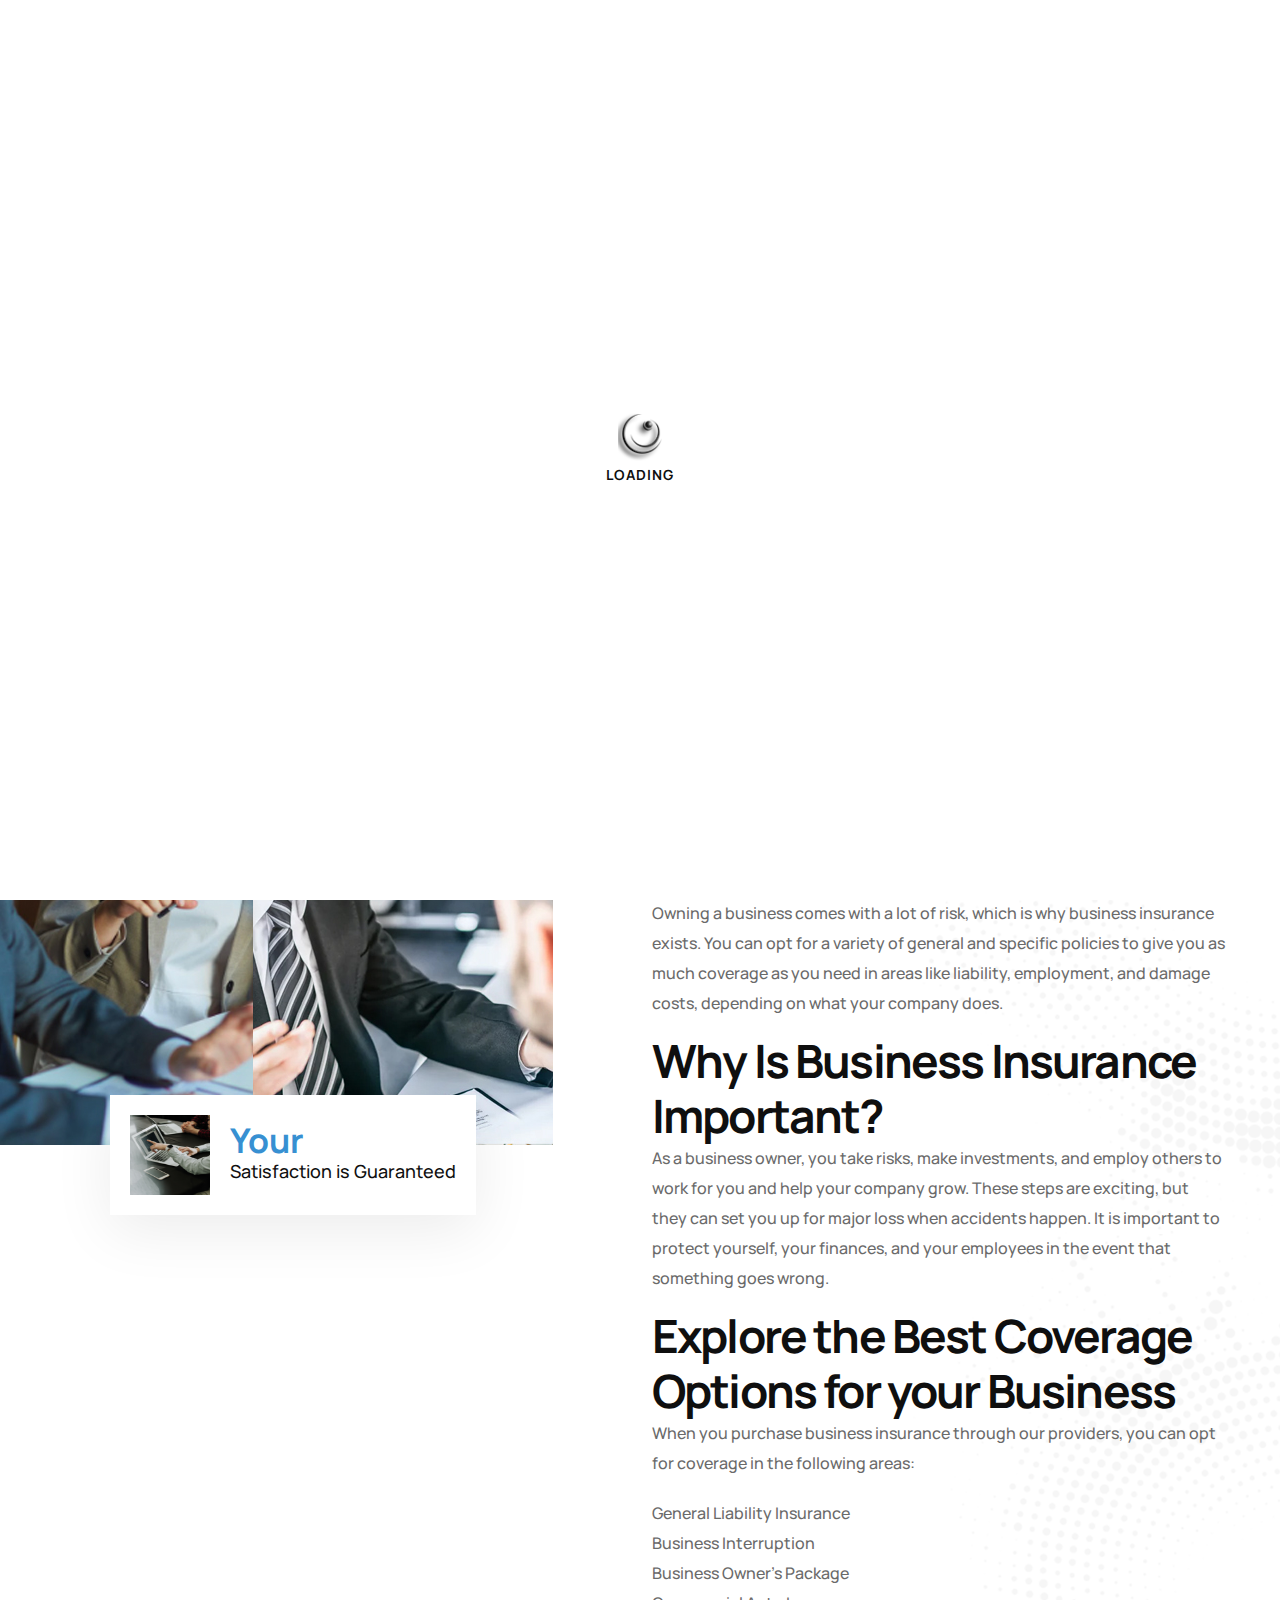
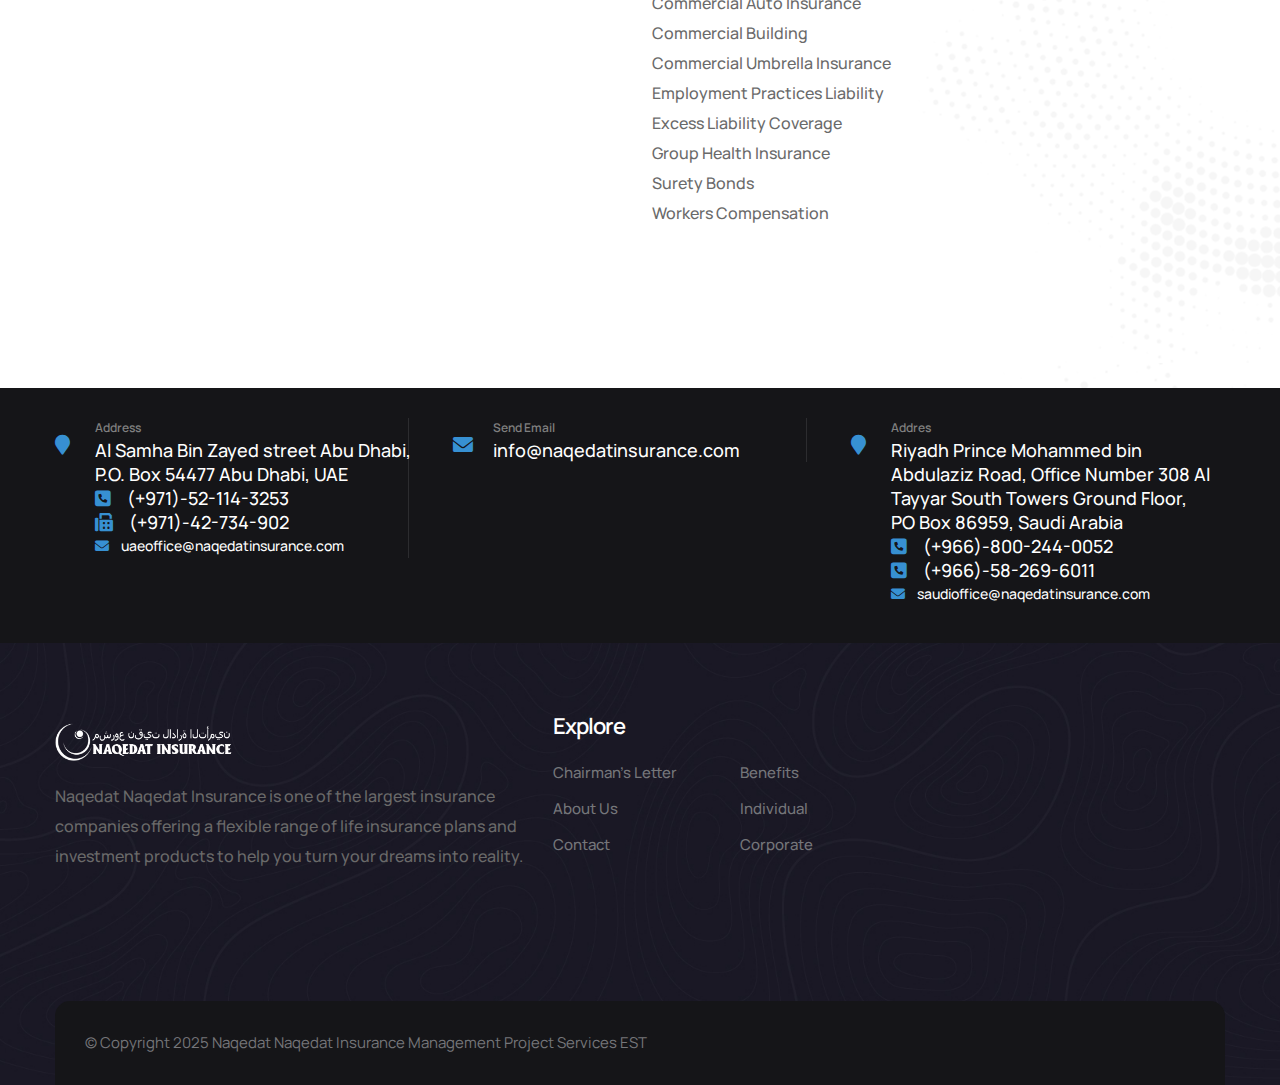
<file: services.html>
<!DOCTYPE html>
<html lang="en">
<head>
<meta charset="utf-8">
 <title>Naqedat Insurance Management Project Services EST</title>
 <meta name="title" content="Naqedat Insurance Management Project Services EST"/>

<meta property="description" content="Naqedat Insurance is one of the largest  insurance companies offering a flexible range of life insurance plans and investment products to help you turn your dreams into reality."/>
<meta name="description" content="Naqedat Insurance is one of the largest insurance companies offering a flexible range of life insurance plans and investment products to help you turn your dreams into reality."/>

<link href="css/bootstrap.min.css" rel="stylesheet">
<link href="plugins/revolution/css/settings.css" rel="stylesheet" type="text/css">
<link href="plugins/revolution/css/layers.css" rel="stylesheet" type="text/css">
<link href="plugins/revolution/css/navigation.css" rel="stylesheet" type="text/css">
<link href="css/style.css" rel="stylesheet">
<link href="css/responsive.css" rel="stylesheet">
<link href="css/custom.css" rel="stylesheet">
<link rel="shortcut icon" href="images/favicon.png" type="image/x-icon">
<link rel="icon" href="images/favicon.png" type="image/x-icon">

<meta http-equiv="X-UA-Compatible" content="IE=edge">
<meta name="viewport" content="width=device-width, initial-scale=1.0, maximum-scale=1.0, user-scalable=0">
<script src="js/jquery.js"></script>
	 <script>
    $(function(){
	
	phasereaveal()
	
		function headlead() {
		  return new Promise((resolve, reject) => {
			resolve($("#headBrunch").load("_head.html"))
		  });
		}
		async function footlead() {
		  await headlead()
		  return new Promise((resolve, reject) => {
			resolve($("#footBrunch").load("_foot.html"))
		  });
		}
		async function footlinklead() {
		  await footlead()
		  return new Promise((resolve, reject) => {
			resolve($("#footLink").load("_footlink2.html"))
		  });
		}
		
		async function phasereaveal() {
		  await footlinklead()
		  return new Promise((resolve, reject) => {
			setTimeout(() => {
			resolve( document.querySelector(".preloader").style.display = "none")
			}, 3000);
		  });
		}
    });
  </script>
</head>
<body>
<div class="page-wrapper">

<div class="preloader"></div>

<div id="headBrunch"></div>


<section class="page-title" style="background-image: url(images/background/ser-page-title.jpg);">
<div class="auto-container">
<div class="title-outer">
<h1 class="title">Our Services</h1>
<ul class="page-breadcrumb">
<li><a href="./">Home</a></li>
<li>Our Services</li>
</ul>
</div>
</div>
</section>


<section class="about-section-six">
<div class="auto-container">
<div class="row">
<div class="content-column col-xl-6 col-lg-7 col-md-12 col-sm-12 order-2 wow fadeInRight" data-wow-delay="600ms">
<div class="inner-column">
<div class="sec-title">
<span class="sub-title">Small, mid-size, or large, we’re in the business of protecting your business.</span>
<h2>Business and Commercial Insurance</h2>
<div class="text">
<p>There are many factors to consider when taking the steps to insure your business. What if a product is lost or damaged? What if your product causes harm to a consumer? What if someone gets hurt on the job? Do you have a company car?<br>

Owning a business comes with a lot of risk, which is why business insurance exists. You can opt for a variety of general and specific policies to give you as much coverage as you need in areas like liability, employment, and damage costs, depending on what your company does.</p>

<h2>Why Is Business Insurance Important?</h2>
<p>As a business owner, you take risks, make investments, and employ others to work for you and help your company grow. These steps are exciting, but they can set you up for major loss when accidents happen. It is important to protect yourself, your finances, and your employees in the event that something goes wrong. </p>

<h2>Explore the Best Coverage Options for your Business</h2>

<p>When you purchase business insurance through our providers, you can opt for coverage in the following areas: &nbsp; &nbsp; &nbsp;</p>

		<ul>
			<li>General Liability Insurance &nbsp; &nbsp; &nbsp;</li>
			<li>Business Interruption &nbsp; &nbsp;</li>
			<li>Business Owner&#39;s Package &nbsp; &nbsp;</li>
			<li>Commercial Auto Insurance &nbsp;</li>
			<li>Commercial Building</li>
			<li>Commercial Umbrella Insurance &nbsp;&nbsp;</li>
			<li>Employment Practices Liability&nbsp;</li>
			<li>Excess Liability Coverage &nbsp;&nbsp;</li>
			<li>Group Health Insurance &nbsp;</li>
			<li>Surety Bonds &nbsp;&nbsp;</li>
			<li>Workers Compensation &nbsp;</li>
		</ul>

</div>
</div>


</div>
</div>

<div class="image-column col-xl-6 col-lg-5 col-md-12 col-sm-12">
<div class="inner-column wow fadeInLeft">
<figure class="image-1 overlay-anim wow fadeInUp"><img src="images/resource/about-12.jpg" alt></figure>
<figure class="image-2 overlay-anim wow fadeInRight"><img src="images/resource/about-13.jpg" alt></figure>
<div class="experience bounce-y">
<img src="images/resource/about-2.jpg" alt class="icon">
<strong>Your</strong> Satisfaction is Guaranteed
</div>
</div>
</div>
</div>
</div>
</section>








<div id="footBrunch"></div>
</div>

<div class="scroll-to-top scroll-to-target" data-target="html"><span class="fa fa-angle-up"></span></div>
<div id="footLink"></div>
</body>
</html>
</file>
<file: plugins/revolution/css/settings.css>
#debungcontrolls,.debugtimeline{width:100%;box-sizing:border-box}.rev_column,.rev_column .tp-parallax-wrap,.tp-svg-layer svg{vertical-align:top}#debungcontrolls{z-index:100000;position:fixed;bottom:0;height:auto;background:rgba(0,0,0,.6);padding:10px}.debugtimeline{height:10px;position:relative;margin-bottom:3px;display:none;white-space:nowrap}.debugtimeline:hover{height:15px}.the_timeline_tester{background:#e74c3c;position:absolute;top:0;left:0;height:100%;width:0}.rs-go-fullscreen{position:fixed!important;width:100%!important;height:100%!important;top:0!important;left:0!important;z-index:9999999!important;background:#fff!important}.debugtimeline.tl_slide .the_timeline_tester{background:#f39c12}.debugtimeline.tl_frame .the_timeline_tester{background:#3498db}.debugtimline_txt{color:#fff;font-weight:400;font-size:7px;position:absolute;left:10px;top:0;white-space:nowrap;line-height:10px}.rtl{direction:rtl}@font-face{font-family:revicons;src:url(../fonts/revicons/revicons.eot@5510888);src:url(../fonts/revicons/revicons.eot@5510888) format('embedded-opentype'),url(../fonts/revicons/revicons.woff@5510888) format('woff'),url(../fonts/revicons/revicons.ttf@5510888) format('truetype'),url(../fonts/revicons/revicons.svg@5510888) format('svg');font-weight:400;font-style:normal}[class*=" revicon-"]:before,[class^=revicon-]:before{font-family:revicons;font-style:normal;font-weight:400;speak:none;display:inline-block;text-decoration:inherit;width:1em;margin-right:.2em;text-align:center;font-variant:normal;text-transform:none;line-height:1em;margin-left:.2em}.revicon-search-1:before{content:'\e802'}.revicon-pencil-1:before{content:'\e831'}.revicon-picture-1:before{content:'\e803'}.revicon-cancel:before{content:'\e80a'}.revicon-info-circled:before{content:'\e80f'}.revicon-trash:before{content:'\e801'}.revicon-left-dir:before{content:'\e817'}.revicon-right-dir:before{content:'\e818'}.revicon-down-open:before{content:'\e83b'}.revicon-left-open:before{content:'\e819'}.revicon-right-open:before{content:'\e81a'}.revicon-angle-left:before{content:'\e820'}.revicon-angle-right:before{content:'\e81d'}.revicon-left-big:before{content:'\e81f'}.revicon-right-big:before{content:'\e81e'}.revicon-magic:before{content:'\e807'}.revicon-picture:before{content:'\e800'}.revicon-export:before{content:'\e80b'}.revicon-cog:before{content:'\e832'}.revicon-login:before{content:'\e833'}.revicon-logout:before{content:'\e834'}.revicon-video:before{content:'\e805'}.revicon-arrow-combo:before{content:'\e827'}.revicon-left-open-1:before{content:'\e82a'}.revicon-right-open-1:before{content:'\e82b'}.revicon-left-open-mini:before{content:'\e822'}.revicon-right-open-mini:before{content:'\e823'}.revicon-left-open-big:before{content:'\e824'}.revicon-right-open-big:before{content:'\e825'}.revicon-left:before{content:'\e836'}.revicon-right:before{content:'\e826'}.revicon-ccw:before{content:'\e808'}.revicon-arrows-ccw:before{content:'\e806'}.revicon-palette:before{content:'\e829'}.revicon-list-add:before{content:'\e80c'}.revicon-doc:before{content:'\e809'}.revicon-left-open-outline:before{content:'\e82e'}.revicon-left-open-2:before{content:'\e82c'}.revicon-right-open-outline:before{content:'\e82f'}.revicon-right-open-2:before{content:'\e82d'}.revicon-equalizer:before{content:'\e83a'}.revicon-layers-alt:before{content:'\e804'}.revicon-popup:before{content:'\e828'}.rev_slider_wrapper{position:relative;z-index:0;width:100%}.rev_slider{position:relative;overflow:visible}.entry-content .rev_slider a,.rev_slider a{box-shadow:none}.tp-overflow-hidden{overflow:hidden!important}.group_ov_hidden{overflow:hidden}.rev_slider img,.tp-simpleresponsive img{max-width:none!important;transition:none;margin:0;padding:0;border:none}.rev_slider .no-slides-text{font-weight:700;text-align:center;padding-top:80px}.rev_slider>ul,.rev_slider>ul>li,.rev_slider>ul>li:before,.rev_slider_wrapper>ul,.tp-revslider-mainul>li,.tp-revslider-mainul>li:before,.tp-simpleresponsive>ul,.tp-simpleresponsive>ul>li,.tp-simpleresponsive>ul>li:before{list-style:none!important;position:absolute;margin:0!important;padding:0!important;overflow-x:visible;overflow-y:visible;background-image:none;background-position:0 0;text-indent:0;top:0;left:0}.rev_slider>ul>li,.rev_slider>ul>li:before,.tp-revslider-mainul>li,.tp-revslider-mainul>li:before,.tp-simpleresponsive>ul>li,.tp-simpleresponsive>ul>li:before{visibility:hidden}.tp-revslider-mainul,.tp-revslider-slidesli{padding:0!important;margin:0!important;list-style:none!important}.fullscreen-container,.fullwidthbanner-container{padding:0;position:relative}.rev_slider li.tp-revslider-slidesli{position:absolute!important}.tp-caption .rs-untoggled-content{display:block}.tp-caption .rs-toggled-content{display:none}.rs-toggle-content-active.tp-caption .rs-toggled-content{display:block}.rs-toggle-content-active.tp-caption .rs-untoggled-content{display:none}.rev_slider .caption,.rev_slider .tp-caption{position:relative;visibility:hidden;white-space:nowrap;display:block;-webkit-font-smoothing:antialiased!important;z-index:1}.rev_slider .caption,.rev_slider .tp-caption,.tp-simpleresponsive img{-moz-user-select:none;-khtml-user-select:none;-webkit-user-select:none;-o-user-select:none}.rev_slider .tp-mask-wrap .tp-caption,.rev_slider .tp-mask-wrap :last-child,.wpb_text_column .rev_slider .tp-mask-wrap .tp-caption,.wpb_text_column .rev_slider .tp-mask-wrap :last-child{margin-bottom:0}.tp-svg-layer svg{width:100%;height:100%;position:relative}.tp-carousel-wrapper{cursor:url(openhand.cur),move}.tp-carousel-wrapper.dragged{cursor:url(closedhand.cur),move}.tp_inner_padding{box-sizing:border-box;max-height:none!important}.tp-caption.tp-layer-selectable{-moz-user-select:all;-khtml-user-select:all;-webkit-user-select:all;-o-user-select:all}.tp-caption.tp-hidden-caption,.tp-forcenotvisible,.tp-hide-revslider,.tp-parallax-wrap.tp-hidden-caption{visibility:hidden!important;display:none!important}.rev_slider audio,.rev_slider embed,.rev_slider iframe,.rev_slider object,.rev_slider video{max-width:none!important}.tp-element-background{position:absolute;top:0;left:0;width:100%;height:100%;z-index:0}.tp-blockmask,.tp-blockmask_in,.tp-blockmask_out{position:absolute;top:0;left:0;width:100%;height:100%;background:#fff;z-index:1000;transform:scaleX(0) scaleY(0)}.tp-parallax-wrap{transform-style:preserve-3d}.rev_row_zone{position:absolute;width:100%;left:0;box-sizing:border-box;min-height:50px;font-size:0}.rev_column_inner,.rev_slider .tp-caption.rev_row{position:relative;width:100%!important;box-sizing:border-box}.rev_row_zone_top{top:0}.rev_row_zone_middle{top:50%;transform:translateY(-50%)}.rev_row_zone_bottom{bottom:0}.rev_slider .tp-caption.rev_row{display:table;table-layout:fixed;vertical-align:top;height:auto!important;font-size:0}.rev_column{display:table-cell;position:relative;height:auto;box-sizing:border-box;font-size:0}.rev_column_inner{display:block;height:auto!important;white-space:normal!important}.rev_column_bg{width:100%;height:100%;position:absolute;top:0;left:0;z-index:0;box-sizing:border-box;background-clip:content-box;border:0 solid transparent}.tp-caption .backcorner,.tp-caption .backcornertop,.tp-caption .frontcorner,.tp-caption .frontcornertop{height:0;top:0;width:0;position:absolute}.rev_column_inner .tp-loop-wrap,.rev_column_inner .tp-mask-wrap,.rev_column_inner .tp-parallax-wrap{text-align:inherit}.rev_column_inner .tp-mask-wrap{display:inline-block}.rev_column_inner .tp-parallax-wrap,.rev_column_inner .tp-parallax-wrap .tp-loop-wrap,.rev_column_inner .tp-parallax-wrap .tp-mask-wrap{position:relative!important;left:auto!important;top:auto!important;line-height:0}.tp-video-play-button,.tp-video-play-button i{line-height:50px!important;vertical-align:top;text-align:center}.rev_column_inner .rev_layer_in_column,.rev_column_inner .tp-parallax-wrap,.rev_column_inner .tp-parallax-wrap .tp-loop-wrap,.rev_column_inner .tp-parallax-wrap .tp-mask-wrap{vertical-align:top}.rev_break_columns{display:block!important}.rev_break_columns .tp-parallax-wrap.rev_column{display:block!important;width:100%!important}.fullwidthbanner-container{overflow:hidden}.fullwidthbanner-container .fullwidthabanner{width:100%;position:relative}.tp-static-layers{position:absolute;z-index:101;top:0;left:0}.tp-caption .frontcorner{border-left:40px solid transparent;border-right:0 solid transparent;border-top:40px solid #00a8ff;left:-40px}.tp-caption .backcorner{border-left:0 solid transparent;border-right:40px solid transparent;border-bottom:40px solid #00a8ff;right:0}.tp-caption .frontcornertop{border-left:40px solid transparent;border-right:0 solid transparent;border-bottom:40px solid #00a8ff;left:-40px}.tp-caption .backcornertop{border-left:0 solid transparent;border-right:40px solid transparent;border-top:40px solid #00a8ff;right:0}.tp-layer-inner-rotation{position:relative!important}img.tp-slider-alternative-image{width:100%;height:auto}.caption.fullscreenvideo,.rs-background-video-layer,.tp-caption.coverscreenvideo,.tp-caption.fullscreenvideo{width:100%;height:100%;top:0;left:0;position:absolute}.noFilterClass{filter:none!important}.rs-background-video-layer{visibility:hidden;z-index:0}.caption.fullscreenvideo audio,.caption.fullscreenvideo iframe,.caption.fullscreenvideo video,.tp-caption.fullscreenvideo iframe,.tp-caption.fullscreenvideo iframe audio,.tp-caption.fullscreenvideo iframe video{width:100%!important;height:100%!important;display:none}.fullcoveredvideo audio,.fullscreenvideo audio .fullcoveredvideo video,.fullscreenvideo video{background:#000}.fullcoveredvideo .tp-poster{background-position:center center;background-size:cover;width:100%;height:100%;top:0;left:0}.videoisplaying .html5vid .tp-poster{display:none}.tp-video-play-button{background:#000;background:rgba(0,0,0,.3);border-radius:5px;position:absolute;top:50%;left:50%;color:#fff;margin-top:-25px;margin-left:-25px;cursor:pointer;width:50px;height:50px;box-sizing:border-box;display:inline-block;z-index:4;opacity:0;transition:opacity .3s ease-out!important}.tp-audio-html5 .tp-video-play-button,.tp-hiddenaudio{display:none!important}.tp-caption .html5vid{width:100%!important;height:100%!important}.tp-video-play-button i{width:50px;height:50px;display:inline-block;font-size:40px!important}.rs-fullvideo-cover,.tp-dottedoverlay,.tp-shadowcover{height:100%;top:0;left:0;position:absolute}.tp-caption:hover .tp-video-play-button{opacity:1;display:block}.tp-caption .tp-revstop{display:none;border-left:5px solid #fff!important;border-right:5px solid #fff!important;margin-top:15px!important;line-height:20px!important;vertical-align:top;font-size:25px!important}.tp-seek-bar,.tp-video-button,.tp-volume-bar{outline:0;line-height:12px;margin:0;cursor:pointer}.videoisplaying .revicon-right-dir{display:none}.videoisplaying .tp-revstop{display:inline-block}.videoisplaying .tp-video-play-button{display:none}.fullcoveredvideo .tp-video-play-button{display:none!important}.fullscreenvideo .fullscreenvideo audio,.fullscreenvideo .fullscreenvideo video{object-fit:contain!important}.fullscreenvideo .fullcoveredvideo audio,.fullscreenvideo .fullcoveredvideo video{object-fit:cover!important}.tp-video-controls{position:absolute;bottom:0;left:0;right:0;padding:5px;opacity:0;transition:opacity .3s;background-image:linear-gradient(to bottom,#000 13%,#323232 100%);display:table;max-width:100%;overflow:hidden;box-sizing:border-box}.rev-btn.rev-hiddenicon i,.rev-btn.rev-withicon i{transition:all .2s ease-out!important;font-size:15px}.tp-caption:hover .tp-video-controls{opacity:.9}.tp-video-button{background:rgba(0,0,0,.5);border:0;border-radius:3px;font-size:12px;color:#fff;padding:0}.tp-video-button:hover{cursor:pointer}.tp-video-button-wrap,.tp-video-seek-bar-wrap,.tp-video-vol-bar-wrap{padding:0 5px;display:table-cell;vertical-align:middle}.tp-video-seek-bar-wrap{width:80%}.tp-video-vol-bar-wrap{width:20%}.tp-seek-bar,.tp-volume-bar{width:100%;padding:0}.rs-fullvideo-cover{width:100%;background:0 0;z-index:5}.disabled_lc .tp-video-play-button,.rs-background-video-layer audio::-webkit-media-controls,.rs-background-video-layer video::-webkit-media-controls,.rs-background-video-layer video::-webkit-media-controls-start-playback-button{display:none!important}.tp-audio-html5 .tp-video-controls{opacity:1!important;visibility:visible!important}.tp-dottedoverlay{background-repeat:repeat;width:100%;z-index:3}.tp-dottedoverlay.twoxtwo{background:url(../assets/gridtile.png)}.tp-dottedoverlay.twoxtwowhite{background:url(../assets/gridtile_white.png)}.tp-dottedoverlay.threexthree{background:url(../assets/gridtile_3x3.png)}.tp-dottedoverlay.threexthreewhite{background:url(../assets/gridtile_3x3_white.png)}.tp-shadowcover{width:100%;background:#fff;z-index:-1}.tp-shadow1{box-shadow:0 10px 6px -6px rgba(0,0,0,.8)}.tp-shadow2:after,.tp-shadow2:before,.tp-shadow3:before,.tp-shadow4:after{z-index:-2;position:absolute;content:"";bottom:10px;left:10px;width:50%;top:85%;max-width:300px;background:0 0;box-shadow:0 15px 10px rgba(0,0,0,.8);transform:rotate(-3deg)}.tp-shadow2:after,.tp-shadow4:after{transform:rotate(3deg);right:10px;left:auto}.tp-shadow5{position:relative;box-shadow:0 1px 4px rgba(0,0,0,.3),0 0 40px rgba(0,0,0,.1) inset}.tp-shadow5:after,.tp-shadow5:before{content:"";position:absolute;z-index:-2;box-shadow:0 0 25px 0 rgba(0,0,0,.6);top:30%;bottom:0;left:20px;right:20px;border-radius:100px/20px}.tp-button{padding:6px 13px 5px;border-radius:3px;height:30px;cursor:pointer;color:#fff!important;text-shadow:0 1px 1px rgba(0,0,0,.6)!important;font-size:15px;line-height:45px!important;font-family:arial,sans-serif;font-weight:700;letter-spacing:-1px;text-decoration:none}.tp-button.big{color:#fff;text-shadow:0 1px 1px rgba(0,0,0,.6);font-weight:700;padding:9px 20px;font-size:19px;line-height:57px!important}.purchase:hover,.tp-button.big:hover,.tp-button:hover{background-position:bottom,15px 11px}.purchase.green,.purchase:hover.green,.tp-button.green,.tp-button:hover.green{background-color:#21a117;box-shadow:0 3px 0 0 #104d0b}.purchase.blue,.purchase:hover.blue,.tp-button.blue,.tp-button:hover.blue{background-color:#1d78cb;box-shadow:0 3px 0 0 #0f3e68}.purchase.red,.purchase:hover.red,.tp-button.red,.tp-button:hover.red{background-color:#cb1d1d;box-shadow:0 3px 0 0 #7c1212}.purchase.orange,.purchase:hover.orange,.tp-button.orange,.tp-button:hover.orange{background-color:#f70;box-shadow:0 3px 0 0 #a34c00}.purchase.darkgrey,.purchase:hover.darkgrey,.tp-button.darkgrey,.tp-button.grey,.tp-button:hover.darkgrey,.tp-button:hover.grey{background-color:#555;box-shadow:0 3px 0 0 #222}.purchase.lightgrey,.purchase:hover.lightgrey,.tp-button.lightgrey,.tp-button:hover.lightgrey{background-color:#888;box-shadow:0 3px 0 0 #555}.rev-btn,.rev-btn:visited{outline:0!important;box-shadow:none!important;text-decoration:none!important;line-height:44px;font-size:17px;font-weight:500;padding:12px 35px;box-sizing:border-box;font-family:Roboto,sans-serif;cursor:pointer}.rev-btn.rev-uppercase,.rev-btn.rev-uppercase:visited{text-transform:uppercase;letter-spacing:1px;font-size:15px;font-weight:900}.rev-btn.rev-withicon i{font-weight:400;position:relative;top:0;margin-left:10px!important}.rev-btn.rev-hiddenicon i{font-weight:400;position:relative;top:0;opacity:0;margin-left:0!important;width:0!important}.rev-btn.rev-hiddenicon:hover i{opacity:1!important;margin-left:10px!important;width:auto!important}.rev-btn.rev-medium,.rev-btn.rev-medium:visited{line-height:36px;font-size:14px;padding:10px 30px}.rev-btn.rev-medium.rev-hiddenicon i,.rev-btn.rev-medium.rev-withicon i{font-size:14px;top:0}.rev-btn.rev-small,.rev-btn.rev-small:visited{line-height:28px;font-size:12px;padding:7px 20px}.rev-btn.rev-small.rev-hiddenicon i,.rev-btn.rev-small.rev-withicon i{font-size:12px;top:0}.rev-maxround{border-radius:30px}.rev-minround{border-radius:3px}.rev-burger{position:relative;width:60px;height:60px;box-sizing:border-box;padding:22px 0 0 14px;border-radius:50%;border:1px solid rgba(51,51,51,.25);-webkit-tap-highlight-color:transparent;cursor:pointer}.rev-burger span{display:block;width:30px;height:3px;background:#333;transition:.7s;pointer-events:none;transform-style:flat!important}.rev-burger.revb-white span,.rev-burger.revb-whitenoborder span{background:#fff}.rev-burger span:nth-child(2){margin:3px 0}#dialog_addbutton .rev-burger:hover :first-child,.open .rev-burger :first-child,.open.rev-burger :first-child{transform:translateY(6px) rotate(-45deg)}#dialog_addbutton .rev-burger:hover :nth-child(2),.open .rev-burger :nth-child(2),.open.rev-burger :nth-child(2){transform:rotate(-45deg);opacity:0}#dialog_addbutton .rev-burger:hover :last-child,.open .rev-burger :last-child,.open.rev-burger :last-child{transform:translateY(-6px) rotate(-135deg)}.rev-burger.revb-white{border:2px solid rgba(255,255,255,.2)}.rev-burger.revb-darknoborder,.rev-burger.revb-whitenoborder{border:0}.rev-burger.revb-darknoborder span{background:#333}.rev-burger.revb-whitefull{background:#fff;border:none}.rev-burger.revb-whitefull span{background:#333}.rev-burger.revb-darkfull{background:#333;border:none}.rev-burger.revb-darkfull span,.rev-scroll-btn.revs-fullwhite{background:#fff}@keyframes rev-ani-mouse{0%{opacity:1;top:29%}15%{opacity:1;top:50%}50%{opacity:0;top:50%}100%{opacity:0;top:29%}}.rev-scroll-btn{display:inline-block;position:relative;left:0;right:0;text-align:center;cursor:pointer;width:35px;height:55px;box-sizing:border-box;border:3px solid #fff;border-radius:23px}.rev-scroll-btn>*{display:inline-block;line-height:18px;font-size:13px;font-weight:400;color:#fff;font-family:proxima-nova,helvetica neue,Helvetica,Arial,sans-serif;letter-spacing:2px}.rev-scroll-btn>.active,.rev-scroll-btn>:focus,.rev-scroll-btn>:hover{color:#fff}.rev-scroll-btn>.active,.rev-scroll-btn>:active,.rev-scroll-btn>:focus,.rev-scroll-btn>:hover{opacity:.8}.rev-scroll-btn.revs-fullwhite span{background:#333}.rev-scroll-btn.revs-fulldark{background:#333;border:none}.rev-scroll-btn.revs-fulldark span,.tp-bullet{background:#fff}.rev-scroll-btn span{position:absolute;display:block;top:29%;left:50%;width:8px;height:8px;margin:-4px 0 0 -4px;background:#fff;border-radius:50%;animation:rev-ani-mouse 2.5s linear infinite}.rev-scroll-btn.revs-dark{border-color:#333}.rev-scroll-btn.revs-dark span{background:#333}.rev-control-btn{position:relative;display:inline-block;z-index:5;color:#fff;font-size:20px;line-height:60px;font-weight:400;font-style:normal;font-family:Raleway;text-decoration:none;text-align:center;background-color:#000;border-radius:50px;text-shadow:none;background-color:rgba(0,0,0,.5);width:60px;height:60px;box-sizing:border-box;cursor:pointer}.rev-cbutton-dark-sr,.rev-cbutton-light-sr{border-radius:3px}.rev-cbutton-light,.rev-cbutton-light-sr{color:#333;background-color:rgba(255,255,255,.75)}.rev-sbutton{line-height:37px;width:37px;height:37px}.rev-sbutton-blue{background-color:#3b5998}.rev-sbutton-lightblue{background-color:#00a0d1}.rev-sbutton-red{background-color:#dd4b39}.tp-bannertimer{visibility:hidden;width:100%;height:5px;background:#000;background:rgba(0,0,0,.15);position:absolute;z-index:200;top:0}.tp-bannertimer.tp-bottom{top:auto;bottom:0!important;height:5px}.tp-caption img{background:0 0;-ms-filter:"progid:DXImageTransform.Microsoft.gradient(startColorstr=#00FFFFFF,endColorstr=#00FFFFFF)";filter:progid:DXImageTransform.Microsoft.gradient(startColorstr=#00FFFFFF,endColorstr=#00FFFFFF);zoom:1}.caption.slidelink a div,.tp-caption.slidelink a div{width:3000px;height:1500px;background:url(../assets/coloredbg.png)}.tp-caption.slidelink a span{background:url(../assets/coloredbg.png)}.tp-loader.spinner0,.tp-loader.spinner5{background-image:url(../assets/loader.gif);background-repeat:no-repeat}.tp-shape{width:100%;height:100%}.tp-caption .rs-starring{display:inline-block}.tp-caption .rs-starring .star-rating{float:none;display:inline-block;vertical-align:top;color:#ffc321!important}.tp-caption .rs-starring .star-rating,.tp-caption .rs-starring-page .star-rating{position:relative;height:1em;width:5.4em;font-family:star;font-size:1em!important}.tp-loader.spinner0,.tp-loader.spinner1{width:40px;height:40px;margin-top:-20px;margin-left:-20px;animation:tp-rotateplane 1.2s infinite ease-in-out;background-color:#fff;border-radius:3px;box-shadow:0 0 20px 0 rgba(0,0,0,.15)}.tp-caption .rs-starring .star-rating:before,.tp-caption .rs-starring-page .star-rating:before{content:"\73\73\73\73\73";color:#e0dadf;float:left;top:0;left:0;position:absolute}.tp-caption .rs-starring .star-rating span{overflow:hidden;float:left;top:0;left:0;position:absolute;padding-top:1.5em;font-size:1em!important}.tp-caption .rs-starring .star-rating span:before{content:"\53\53\53\53\53";top:0;position:absolute;left:0}.tp-loader{top:50%;left:50%;z-index:10000;position:absolute}.tp-loader.spinner0{background-position:center center}.tp-loader.spinner5{background-position:10px 10px;background-color:#fff;margin:-22px;width:44px;height:44px;border-radius:3px}@keyframes tp-rotateplane{0%{transform:perspective(120px) rotateX(0) rotateY(0)}50%{transform:perspective(120px) rotateX(-180.1deg) rotateY(0)}100%{transform:perspective(120px) rotateX(-180deg) rotateY(-179.9deg)}}.tp-loader.spinner2{width:40px;height:40px;margin-top:-20px;margin-left:-20px;background-color:red;box-shadow:0 0 20px 0 rgba(0,0,0,.15);border-radius:100%;animation:tp-scaleout 1s infinite ease-in-out}@keyframes tp-scaleout{0%{transform:scale(0)}100%{transform:scale(1);opacity:0}}.tp-loader.spinner3{margin:-9px 0 0 -35px;width:70px;text-align:center}.tp-loader.spinner3 .bounce1,.tp-loader.spinner3 .bounce2,.tp-loader.spinner3 .bounce3{width:18px;height:18px;background-color:#fff;box-shadow:0 0 20px 0 rgba(0,0,0,.15);border-radius:100%;display:inline-block;animation:tp-bouncedelay 1.4s infinite ease-in-out;animation-fill-mode:both}.tp-loader.spinner3 .bounce1{animation-delay:-.32s}.tp-loader.spinner3 .bounce2{animation-delay:-.16s}@keyframes tp-bouncedelay{0%,100%,80%{transform:scale(0)}40%{transform:scale(1)}}.tp-loader.spinner4{margin:-20px 0 0 -20px;width:40px;height:40px;text-align:center;animation:tp-rotate 2s infinite linear}.tp-loader.spinner4 .dot1,.tp-loader.spinner4 .dot2{width:60%;height:60%;display:inline-block;position:absolute;top:0;background-color:#fff;border-radius:100%;animation:tp-bounce 2s infinite ease-in-out;box-shadow:0 0 20px 0 rgba(0,0,0,.15)}.tp-loader.spinner4 .dot2{top:auto;bottom:0;animation-delay:-1s}@keyframes tp-rotate{100%{transform:rotate(360deg)}}@keyframes tp-bounce{0%,100%{transform:scale(0)}50%{transform:scale(1)}}.tp-bullets.navbar,.tp-tabs.navbar,.tp-thumbs.navbar{border:none;min-height:0;margin:0;border-radius:0}.tp-bullets,.tp-tabs,.tp-thumbs{position:absolute;display:block;z-index:1000;top:0;left:0}.tp-tab,.tp-thumb{cursor:pointer;position:absolute;opacity:.5;box-sizing:border-box}.tp-arr-imgholder,.tp-tab-image,.tp-thumb-image,.tp-videoposter{background-position:center center;background-size:cover;width:100%;height:100%;display:block;position:absolute;top:0;left:0}.tp-tab.selected,.tp-tab:hover,.tp-thumb.selected,.tp-thumb:hover{opacity:1}.tp-tab-mask,.tp-thumb-mask{box-sizing:border-box!important}.tp-tabs,.tp-thumbs{box-sizing:content-box!important}.tp-bullet{width:15px;height:15px;position:absolute;background:rgba(255,255,255,.3);cursor:pointer}.tp-bullet.selected,.tp-bullet:hover{background:#fff}.tparrows{cursor:pointer;background:#000;background:rgba(0,0,0,.5);width:40px;height:40px;position:absolute;display:block;z-index:1000}.tparrows:hover{background:#000}.tparrows:before{font-family:revicons;font-size:15px;color:#fff;display:block;line-height:40px;text-align:center}.hginfo,.hglayerinfo{font-size:12px;font-weight:600}.tparrows.tp-leftarrow:before{content:'\e824'}.tparrows.tp-rightarrow:before{content:'\e825'}body.rtl .tp-kbimg{left:0!important}.dddwrappershadow{box-shadow:0 45px 100px rgba(0,0,0,.4)}.hglayerinfo{position:fixed;bottom:0;left:0;color:#fff;line-height:20px;background:rgba(0,0,0,.75);padding:5px 10px;z-index:2000;white-space:normal}.helpgrid,.hginfo{position:absolute}.hginfo{top:-2px;left:-2px;color:#e74c3c;background:#000;padding:2px 5px}.indebugmode .tp-caption:hover{border:1px dashed #c0392b!important}.helpgrid{border:2px dashed #c0392b;top:0;left:0;z-index:0}#revsliderlogloglog{padding:15px;color:#fff;position:fixed;top:0;left:0;width:200px;height:150px;background:rgba(0,0,0,.7);z-index:100000;font-size:10px;overflow:scroll}.aden{filter:hue-rotate(-20deg) contrast(.9) saturate(.85) brightness(1.2)}.aden::after{background:linear-gradient(to right,rgba(66,10,14,.2),transparent);mix-blend-mode:darken}.perpetua::after,.reyes::after{mix-blend-mode:soft-light;opacity:.5}.inkwell{filter:sepia(.3) contrast(1.1) brightness(1.1) grayscale(1)}.perpetua::after{background:linear-gradient(to bottom,#005b9a,#e6c13d)}.reyes{filter:sepia(.22) brightness(1.1) contrast(.85) saturate(.75)}.reyes::after{background:#efcdad}.gingham{filter:brightness(1.05) hue-rotate(-10deg)}.gingham::after{background:linear-gradient(to right,rgba(66,10,14,.2),transparent);mix-blend-mode:darken}.toaster{filter:contrast(1.5) brightness(.9)}.toaster::after{background:radial-gradient(circle,#804e0f,#3b003b);mix-blend-mode:screen}.walden{filter:brightness(1.1) hue-rotate(-10deg) sepia(.3) saturate(1.6)}.walden::after{background:#04c;mix-blend-mode:screen;opacity:.3}.hudson{filter:brightness(1.2) contrast(.9) saturate(1.1)}.hudson::after{background:radial-gradient(circle,#a6b1ff 50%,#342134);mix-blend-mode:multiply;opacity:.5}.earlybird{filter:contrast(.9) sepia(.2)}.earlybird::after{background:radial-gradient(circle,#d0ba8e 20%,#360309 85%,#1d0210 100%);mix-blend-mode:overlay}.mayfair{filter:contrast(1.1) saturate(1.1)}.mayfair::after{background:radial-gradient(circle at 40% 40%,rgba(255,255,255,.8),rgba(255,200,200,.6),#111 60%);mix-blend-mode:overlay;opacity:.4}.lofi{filter:saturate(1.1) contrast(1.5)}.lofi::after{background:radial-gradient(circle,transparent 70%,#222 150%);mix-blend-mode:multiply}._1977{filter:contrast(1.1) brightness(1.1) saturate(1.3)}._1977:after{background:rgba(243,106,188,.3);mix-blend-mode:screen}.brooklyn{filter:contrast(.9) brightness(1.1)}.brooklyn::after{background:radial-gradient(circle,rgba(168,223,193,.4) 70%,#c4b7c8);mix-blend-mode:overlay}.xpro2{filter:sepia(.3)}.xpro2::after{background:radial-gradient(circle,#e6e7e0 40%,rgba(43,42,161,.6) 110%);mix-blend-mode:color-burn}.nashville{filter:sepia(.2) contrast(1.2) brightness(1.05) saturate(1.2)}.nashville::after{background:rgba(0,70,150,.4);mix-blend-mode:lighten}.nashville::before{background:rgba(247,176,153,.56);mix-blend-mode:darken}.lark{filter:contrast(.9)}.lark::after{background:rgba(242,242,242,.8);mix-blend-mode:darken}.lark::before{background:#22253f;mix-blend-mode:color-dodge}.moon{filter:grayscale(1) contrast(1.1) brightness(1.1)}.moon::before{background:#a0a0a0;mix-blend-mode:soft-light}.moon::after{background:#383838;mix-blend-mode:lighten}.clarendon{filter:contrast(1.2) saturate(1.35)}.clarendon:before{background:rgba(127,187,227,.2);mix-blend-mode:overlay}.willow{filter:grayscale(.5) contrast(.95) brightness(.9)}.willow::before{background-color:radial-gradient(40%,circle,#d4a9af 55%,#000 150%);mix-blend-mode:overlay}.willow::after{background-color:#d8cdcb;mix-blend-mode:color}.rise{filter:brightness(1.05) sepia(.2) contrast(.9) saturate(.9)}.rise::after{background:radial-gradient(circle,rgba(232,197,152,.8),transparent 90%);mix-blend-mode:overlay;opacity:.6}.rise::before{background:radial-gradient(circle,rgba(236,205,169,.15) 55%,rgba(50,30,7,.4));mix-blend-mode:multiply}._1977:after,._1977:before,.aden:after,.aden:before,.brooklyn:after,.brooklyn:before,.clarendon:after,.clarendon:before,.earlybird:after,.earlybird:before,.gingham:after,.gingham:before,.hudson:after,.hudson:before,.inkwell:after,.inkwell:before,.lark:after,.lark:before,.lofi:after,.lofi:before,.mayfair:after,.mayfair:before,.moon:after,.moon:before,.nashville:after,.nashville:before,.perpetua:after,.perpetua:before,.reyes:after,.reyes:before,.rise:after,.rise:before,.slumber:after,.slumber:before,.toaster:after,.toaster:before,.walden:after,.walden:before,.willow:after,.willow:before,.xpro2:after,.xpro2:before{content:'';display:block;height:100%;width:100%;top:0;left:0;position:absolute;pointer-events:none}._1977,.aden,.brooklyn,.clarendon,.earlybird,.gingham,.hudson,.inkwell,.lark,.lofi,.mayfair,.moon,.nashville,.perpetua,.reyes,.rise,.slumber,.toaster,.walden,.willow,.xpro2{position:relative}._1977 img,.aden img,.brooklyn img,.clarendon img,.earlybird img,.gingham img,.hudson img,.inkwell img,.lark img,.lofi img,.mayfair img,.moon img,.nashville img,.perpetua img,.reyes img,.rise img,.slumber img,.toaster img,.walden img,.willow img,.xpro2 img{width:100%;z-index:1}._1977:before,.aden:before,.brooklyn:before,.clarendon:before,.earlybird:before,.gingham:before,.hudson:before,.inkwell:before,.lark:before,.lofi:before,.mayfair:before,.moon:before,.nashville:before,.perpetua:before,.reyes:before,.rise:before,.slumber:before,.toaster:before,.walden:before,.willow:before,.xpro2:before{z-index:2}._1977:after,.aden:after,.brooklyn:after,.clarendon:after,.earlybird:after,.gingham:after,.hudson:after,.inkwell:after,.lark:after,.lofi:after,.mayfair:after,.moon:after,.nashville:after,.perpetua:after,.reyes:after,.rise:after,.slumber:after,.toaster:after,.walden:after,.willow:after,.xpro2:after{z-index:3}.slumber{filter:saturate(.66) brightness(1.05)}.slumber::after{background:rgba(125,105,24,.5);mix-blend-mode:soft-light}.slumber::before{background:rgba(69,41,12,.4);mix-blend-mode:lighten}.tp-kbimg-wrap:after,.tp-kbimg-wrap:before{height:500%;width:500%}
</file>
<file: plugins/revolution/css/layers.css>
*{-webkit-box-sizing:border-box;-moz-box-sizing:border-box;box-sizing:border-box}.tp-caption.Twitter-Content a,.tp-caption.Twitter-Content a:visited{color:#0084b4!important}.tp-caption.Twitter-Content a:hover{color:#0084b4!important;text-decoration:underline!important}.tp-caption.medium_grey,.medium_grey{background-color:#888;border-style:none;border-width:0;color:#fff;font-family:Arial;font-size:20px;font-weight:700;line-height:20px;margin:0;padding:2px 4px;position:absolute;text-shadow:0 2px 5px rgba(0,0,0,.5);white-space:nowrap}.tp-caption.small_text,.small_text{border-style:none;border-width:0;color:#fff;font-family:Arial;font-size:14px;font-weight:700;line-height:20px;margin:0;position:absolute;text-shadow:0 2px 5px rgba(0,0,0,.5);white-space:nowrap}.tp-caption.medium_text,.medium_text{border-style:none;border-width:0;color:#fff;font-family:Arial;font-size:20px;font-weight:700;line-height:20px;margin:0;position:absolute;text-shadow:0 2px 5px rgba(0,0,0,.5);white-space:nowrap}.tp-caption.large_text,.large_text{border-style:none;border-width:0;color:#fff;font-family:Arial;font-size:40px;font-weight:700;line-height:40px;margin:0;position:absolute;text-shadow:0 2px 5px rgba(0,0,0,.5);white-space:nowrap}.tp-caption.very_large_text,.very_large_text{border-style:none;border-width:0;color:#fff;font-family:Arial;font-size:60px;font-weight:700;letter-spacing:-2px;line-height:60px;margin:0;position:absolute;text-shadow:0 2px 5px rgba(0,0,0,.5);white-space:nowrap}.tp-caption.very_big_white,.very_big_white{background-color:#000;border-style:none;border-width:0;color:#fff;font-family:Arial;font-size:60px;font-weight:800;line-height:60px;margin:0;padding:1px 4px 0;position:absolute;text-shadow:none;white-space:nowrap}.tp-caption.very_big_black,.very_big_black{background-color:#fff;border-style:none;border-width:0;color:#000;font-family:Arial;font-size:60px;font-weight:700;line-height:60px;margin:0;padding:1px 4px 0;position:absolute;text-shadow:none;white-space:nowrap}.tp-caption.modern_medium_fat,.modern_medium_fat{border-style:none;border-width:0;color:#000;font-family:open sans,sans-serif;font-size:24px;font-weight:800;line-height:20px;margin:0;position:absolute;text-shadow:none;white-space:nowrap}.tp-caption.modern_medium_fat_white,.modern_medium_fat_white{border-style:none;border-width:0;color:#fff;font-family:open sans,sans-serif;font-size:24px;font-weight:800;line-height:20px;margin:0;position:absolute;text-shadow:none;white-space:nowrap}.tp-caption.modern_medium_light,.modern_medium_light{border-style:none;border-width:0;color:#000;font-family:open sans,sans-serif;font-size:24px;font-weight:300;line-height:20px;margin:0;position:absolute;text-shadow:none;white-space:nowrap}.tp-caption.modern_big_bluebg,.modern_big_bluebg{background-color:#4e5b6c;border-style:none;border-width:0;color:#fff;font-family:open sans,sans-serif;font-size:30px;font-weight:800;letter-spacing:0;line-height:36px;margin:0;padding:3px 10px;position:absolute;text-shadow:none}.tp-caption.modern_big_redbg,.modern_big_redbg{background-color:#de543e;border-style:none;border-width:0;color:#fff;font-family:open sans,sans-serif;font-size:30px;font-weight:300;letter-spacing:0;line-height:36px;margin:0;padding:1px 10px 3px;position:absolute;text-shadow:none}.tp-caption.modern_small_text_dark,.modern_small_text_dark{border-style:none;border-width:0;color:#555;font-family:Arial;font-size:14px;line-height:22px;margin:0;position:absolute;text-shadow:none;white-space:nowrap}.tp-caption.boxshadow,.boxshadow{box-shadow:0 0 20px rgba(0,0,0,.5)}.tp-caption.black,.black{color:#000;text-shadow:none}.tp-caption.noshadow,.noshadow{text-shadow:none}.tp-caption.thinheadline_dark,.thinheadline_dark{background-color:transparent;color:rgba(0,0,0,.85);font-family:open sans;font-size:30px;font-weight:300;line-height:30px;position:absolute;text-shadow:none}.tp-caption.thintext_dark,.thintext_dark{background-color:transparent;color:rgba(0,0,0,.85);font-family:open sans;font-size:16px;font-weight:300;line-height:26px;position:absolute;text-shadow:none}.tp-caption.largeblackbg,.largeblackbg{background-color:#000;border-radius:0;color:#fff;font-family:open sans;font-size:50px;font-weight:300;line-height:70px;padding:0 20px;position:absolute;text-shadow:none}.tp-caption.largepinkbg,.largepinkbg{background-color:#db4360;border-radius:0;color:#fff;font-family:open sans;font-size:50px;font-weight:300;line-height:70px;padding:0 20px;position:absolute;text-shadow:none}.tp-caption.largewhitebg,.largewhitebg{background-color:#fff;border-radius:0;color:#000;font-family:open sans;font-size:50px;font-weight:300;line-height:70px;padding:0 20px;position:absolute;text-shadow:none}.tp-caption.largegreenbg,.largegreenbg{background-color:#67ae73;border-radius:0;color:#fff;font-family:open sans;font-size:50px;font-weight:300;line-height:70px;padding:0 20px;position:absolute;text-shadow:none}.tp-caption.excerpt,.excerpt{background-color:#000;border-color:#fff;border-style:none;border-width:0;color:#fff;font-family:Arial;font-size:36px;font-weight:700;height:auto;letter-spacing:-1.5px;line-height:36px;margin:0;padding:1px 4px 0;text-decoration:none;text-shadow:none;white-space:normal!important;width:150px}.tp-caption.large_bold_grey,.large_bold_grey{background-color:transparent;border-color:#ffd658;border-style:none;border-width:0;color:#666;font-family:open sans;font-size:60px;font-weight:800;line-height:60px;margin:0;padding:1px 4px 0;text-decoration:none;text-shadow:none}.tp-caption.medium_thin_grey,.medium_thin_grey{background-color:transparent;border-color:#ffd658;border-style:none;border-width:0;color:#666;font-family:open sans;font-size:34px;font-weight:300;line-height:30px;margin:0;padding:1px 4px 0;text-decoration:none;text-shadow:none}.tp-caption.small_thin_grey,.small_thin_grey{background-color:transparent;border-color:#ffd658;border-style:none;border-width:0;color:#757575;font-family:open sans;font-size:18px;font-weight:300;line-height:26px;margin:0;padding:1px 4px 0;text-decoration:none;text-shadow:none}.tp-caption.lightgrey_divider,.lightgrey_divider{background-color:#ebebeb;background-position:initial;background-repeat:initial;border-color:#222;border-style:none;border-width:0;height:3px;text-decoration:none;width:370px}.tp-caption.large_bold_darkblue,.large_bold_darkblue{background-color:transparent;border-color:#ffd658;border-style:none;border-width:0;color:#34495e;font-family:open sans;font-size:58px;font-weight:800;line-height:60px;text-decoration:none}.tp-caption.medium_bg_darkblue,.medium_bg_darkblue{background-color:#34495e;border-color:#ffd658;border-style:none;border-width:0;color:#fff;font-family:open sans;font-size:20px;font-weight:800;line-height:20px;padding:10px;text-decoration:none}.tp-caption.medium_bold_red,.medium_bold_red{background-color:transparent;border-color:#ffd658;border-style:none;border-width:0;color:#e33a0c;font-family:open sans;font-size:24px;font-weight:800;line-height:30px;padding:0;text-decoration:none}.tp-caption.medium_light_red,.medium_light_red{background-color:transparent;border-color:#ffd658;border-style:none;border-width:0;color:#e33a0c;font-family:open sans;font-size:21px;font-weight:300;line-height:26px;padding:0;text-decoration:none}.tp-caption.medium_bg_red,.medium_bg_red{background-color:#e33a0c;border-color:#ffd658;border-style:none;border-width:0;color:#fff;font-family:open sans;font-size:20px;font-weight:800;line-height:20px;padding:10px;text-decoration:none}.tp-caption.medium_bold_orange,.medium_bold_orange{background-color:transparent;border-color:#ffd658;border-style:none;border-width:0;color:#f39c12;font-family:open sans;font-size:24px;font-weight:800;line-height:30px;text-decoration:none}.tp-caption.medium_bg_orange,.medium_bg_orange{background-color:#f39c12;border-color:#ffd658;border-style:none;border-width:0;color:#fff;font-family:open sans;font-size:20px;font-weight:800;line-height:20px;padding:10px;text-decoration:none}.tp-caption.grassfloor,.grassfloor{background-color:#a0b397;border-color:#222;border-style:none;border-width:0;height:150px;text-decoration:none;width:4000px}.tp-caption.large_bold_white,.large_bold_white{background-color:transparent;border-color:#ffd658;border-style:none;border-width:0;color:#fff;font-family:open sans;font-size:58px;font-weight:800;line-height:60px;text-decoration:none}.tp-caption.medium_light_white,.medium_light_white{background-color:transparent;border-color:#ffd658;border-style:none;border-width:0;color:#fff;font-family:open sans;font-size:30px;font-weight:300;line-height:36px;padding:0;text-decoration:none}.tp-caption.mediumlarge_light_white,.mediumlarge_light_white{background-color:transparent;border-color:#ffd658;border-style:none;border-width:0;color:#fff;font-family:open sans;font-size:34px;font-weight:300;line-height:40px;padding:0;text-decoration:none}.tp-caption.mediumlarge_light_white_center,.mediumlarge_light_white_center{background-color:transparent;border-color:#ffd658;border-style:none;border-width:0;color:#fff;font-family:open sans;font-size:34px;font-weight:300;line-height:40px;padding:0;text-align:center;text-decoration:none}.tp-caption.medium_bg_asbestos,.medium_bg_asbestos{background-color:#7f8c8d;border-color:#ffd658;border-style:none;border-width:0;color:#fff;font-family:open sans;font-size:20px;font-weight:800;line-height:20px;padding:10px;text-decoration:none}.tp-caption.medium_light_black,.medium_light_black{background-color:transparent;border-color:#ffd658;border-style:none;border-width:0;color:#000;font-family:open sans;font-size:30px;font-weight:300;line-height:36px;padding:0;text-decoration:none}.tp-caption.large_bold_black,.large_bold_black{background-color:transparent;border-color:#ffd658;border-style:none;border-width:0;color:#000;font-family:open sans;font-size:58px;font-weight:800;line-height:60px;text-decoration:none}.tp-caption.mediumlarge_light_darkblue,.mediumlarge_light_darkblue{background-color:transparent;border-color:#ffd658;border-style:none;border-width:0;color:#34495e;font-family:open sans;font-size:34px;font-weight:300;line-height:40px;padding:0;text-decoration:none}.tp-caption.small_light_white,.small_light_white{background-color:transparent;border-color:#ffd658;border-style:none;border-width:0;color:#fff;font-family:open sans;font-size:17px;font-weight:300;line-height:28px;padding:0;text-decoration:none}.tp-caption.roundedimage,.roundedimage{border-color:#222;border-style:none;border-width:0}.tp-caption.large_bg_black,.large_bg_black{background-color:#000;border-color:#ffd658;border-style:none;border-width:0;color:#fff;font-family:open sans;font-size:40px;font-weight:800;line-height:40px;padding:10px 20px 15px;text-decoration:none}.tp-caption.mediumwhitebg,.mediumwhitebg{background-color:#fff;border-color:#000;border-style:none;border-width:0;color:#000;font-family:open sans;font-size:30px;font-weight:300;line-height:30px;padding:5px 15px 10px;text-decoration:none;text-shadow:none}.tp-caption.maincaption,.maincaption{background-color:transparent;border-color:#000;border-style:none;border-width:0;color:#212a40;font-family:roboto;font-size:33px;font-weight:500;line-height:43px;text-decoration:none;text-shadow:none}.tp-caption.miami_title_60px,.miami_title_60px{background-color:transparent;border-color:#000;border-style:none;border-width:0;color:#fff;font-family:source sans pro;font-size:60px;font-weight:700;letter-spacing:1px;line-height:60px;text-decoration:none;text-shadow:none}.tp-caption.miami_subtitle,.miami_subtitle{background-color:transparent;border-color:#000;border-style:none;border-width:0;color:rgba(255,255,255,.65);font-family:source sans pro;font-size:17px;font-weight:400;letter-spacing:2px;line-height:24px;text-decoration:none;text-shadow:none}.tp-caption.divideline30px,.divideline30px{background:#fff;background-color:#fff;border-color:#222;border-style:none;border-width:0;height:2px;min-width:30px;text-decoration:none}.tp-caption.Miami_nostyle,.Miami_nostyle{border-color:#222;border-style:none;border-width:0}.tp-caption.miami_content_light,.miami_content_light{background-color:transparent;border-color:#000;border-style:none;border-width:0;color:#fff;font-family:source sans pro;font-size:22px;font-weight:400;letter-spacing:0;line-height:28px;text-decoration:none;text-shadow:none}.tp-caption.miami_title_60px_dark,.miami_title_60px_dark{background-color:transparent;border-color:#000;border-style:none;border-width:0;color:#333;font-family:source sans pro;font-size:60px;font-weight:700;letter-spacing:1px;line-height:60px;text-decoration:none;text-shadow:none}.tp-caption.miami_content_dark,.miami_content_dark{background-color:transparent;border-color:#000;border-style:none;border-width:0;color:#666;font-family:source sans pro;font-size:22px;font-weight:400;letter-spacing:0;line-height:28px;text-decoration:none;text-shadow:none}.tp-caption.divideline30px_dark,.divideline30px_dark{background-color:#333;border-color:#222;border-style:none;border-width:0;height:2px;min-width:30px;text-decoration:none}.tp-caption.ellipse70px,.ellipse70px{background-color:rgba(0,0,0,.14902);border-color:#222;border-radius:50px 50px 50px 50px;border-style:none;border-width:0;cursor:pointer;line-height:1px;min-height:70px;min-width:70px;text-decoration:none}.tp-caption.arrowicon,.arrowicon{border-color:#222;border-style:none;border-width:0;line-height:1px}.tp-caption.MarkerDisplay,.MarkerDisplay{background-color:transparent;border-color:#000;border-radius:0 0 0 0;border-style:none;border-width:0;font-family:permanent marker;font-style:normal;padding:0;text-decoration:none;text-shadow:none}.tp-caption.Restaurant-Display,.Restaurant-Display{background-color:transparent;border-color:transparent;border-radius:0 0 0 0;border-style:none;border-width:0;color:#fff;font-family:Roboto;font-size:120px;font-style:normal;font-weight:700;line-height:120px;padding:0;text-decoration:none}.tp-caption.Restaurant-Cursive,.Restaurant-Cursive{background-color:transparent;border-color:transparent;border-radius:0 0 0 0;border-style:none;border-width:0;color:#fff;font-family:nothing you could do;font-size:30px;font-style:normal;font-weight:400;letter-spacing:2px;line-height:30px;padding:0;text-decoration:none}.tp-caption.Restaurant-ScrollDownText,.Restaurant-ScrollDownText{background-color:transparent;border-color:transparent;border-radius:0 0 0 0;border-style:none;border-width:0;color:#fff;font-family:Roboto;font-size:17px;font-style:normal;font-weight:400;letter-spacing:2px;line-height:17px;padding:0;text-decoration:none}.tp-caption.Restaurant-Description,.Restaurant-Description{background-color:transparent;border-color:transparent;border-radius:0 0 0 0;border-style:none;border-width:0;color:#fff;font-family:Roboto;font-size:20px;font-style:normal;font-weight:300;letter-spacing:3px;line-height:30px;padding:0;text-decoration:none}.tp-caption.Restaurant-Price,.Restaurant-Price{background-color:transparent;border-color:transparent;border-radius:0 0 0 0;border-style:none;border-width:0;color:#fff;font-family:Roboto;font-size:30px;font-style:normal;font-weight:300;letter-spacing:3px;line-height:30px;padding:0;text-decoration:none}.tp-caption.Restaurant-Menuitem,.Restaurant-Menuitem{background-color:#000;border-color:transparent;border-radius:0 0 0 0;border-style:none;border-width:0;color:#fff;font-family:Roboto;font-size:17px;font-style:normal;font-weight:400;letter-spacing:2px;line-height:17px;padding:10px 30px;text-align:left;text-decoration:none}.tp-caption.Furniture-LogoText,.Furniture-LogoText{background-color:transparent;border-color:transparent;border-radius:0 0 0 0;border-style:none;border-width:0;color:#e6cfa3;font-family:Raleway;font-size:160px;font-style:normal;font-weight:300;line-height:150px;padding:0;text-decoration:none;text-shadow:none}.tp-caption.Furniture-Plus,.Furniture-Plus{background-color:#fff;border-color:transparent;border-radius:30px 30px 30px 30px;border-style:none;border-width:0;box-shadow:rgba(0,0,0,.1) 0 1px 3px;color:#e6cfa3;font-family:Raleway;font-size:20px;font-style:normal;font-weight:400;line-height:20px;padding:6px 7px 4px;text-decoration:none;text-shadow:none}.tp-caption.Furniture-Title,.Furniture-Title{background-color:transparent;border-color:transparent;border-radius:0 0 0 0;border-style:none;border-width:0;color:#000;font-family:Raleway;font-size:20px;font-style:normal;font-weight:700;letter-spacing:3px;line-height:20px;padding:0;text-decoration:none;text-shadow:none}.tp-caption.Furniture-Subtitle,.Furniture-Subtitle{background-color:transparent;border-color:transparent;border-radius:0 0 0 0;border-style:none;border-width:0;color:#000;font-family:Raleway;font-size:17px;font-style:normal;font-weight:300;line-height:20px;padding:0;text-decoration:none;text-shadow:none}.tp-caption.Gym-Display,.Gym-Display{background-color:transparent;border-color:transparent;border-radius:0 0 0 0;border-style:none;border-width:0;color:#fff;font-family:Raleway;font-size:80px;font-style:normal;font-weight:900;line-height:70px;padding:0;text-decoration:none}.tp-caption.Gym-Subline,.Gym-Subline{background-color:transparent;border-color:transparent;border-radius:0 0 0 0;border-style:none;border-width:0;color:#fff;font-family:Raleway;font-size:30px;font-style:normal;font-weight:100;letter-spacing:5px;line-height:30px;padding:0;text-decoration:none}.tp-caption.Gym-SmallText,.Gym-SmallText{background-color:transparent;border-color:transparent;border-radius:0 0 0 0;border-style:none;border-width:0;color:#fff;font-family:Raleway;font-size:17px;font-style:normal;font-weight:300;line-height:22;padding:0;text-decoration:none;text-shadow:none}.tp-caption.Fashion-SmallText,.Fashion-SmallText{background-color:transparent;border-color:transparent;border-radius:0 0 0 0;border-style:none;border-width:0;color:#fff;font-family:Raleway;font-size:12px;font-style:normal;font-weight:600;letter-spacing:2px;line-height:20px;padding:0;text-decoration:none}.tp-caption.Fashion-BigDisplay,.Fashion-BigDisplay{background-color:transparent;border-color:transparent;border-radius:0 0 0 0;border-style:none;border-width:0;color:#000;font-family:Raleway;font-size:60px;font-style:normal;font-weight:900;letter-spacing:2px;line-height:60px;padding:0;text-decoration:none}.tp-caption.Fashion-TextBlock,.Fashion-TextBlock{background-color:transparent;border-color:transparent;border-radius:0 0 0 0;border-style:none;border-width:0;color:#000;font-family:Raleway;font-size:20px;font-style:normal;font-weight:400;letter-spacing:2px;line-height:40px;padding:0;text-decoration:none}.tp-caption.Sports-Display,.Sports-Display{background-color:transparent;border-color:transparent;border-radius:0 0 0 0;border-style:none;border-width:0;color:#fff;font-family:Raleway;font-size:130px;font-style:normal;font-weight:100;letter-spacing:13px;line-height:130px;padding:0;text-decoration:none}.tp-caption.Sports-DisplayFat,.Sports-DisplayFat{background-color:transparent;border-color:transparent;border-radius:0 0 0 0;border-style:none;border-width:0;color:#fff;font-family:Raleway;font-size:130px;font-style:normal;font-weight:900;line-height:130px;padding:0;text-decoration:none}.tp-caption.Sports-Subline,.Sports-Subline{background-color:transparent;border-color:transparent;border-radius:0 0 0 0;border-style:none;border-width:0;color:#000;font-family:Raleway;font-size:32px;font-style:normal;font-weight:400;letter-spacing:4px;line-height:32px;padding:0;text-decoration:none}.tp-caption.Instagram-Caption,.Instagram-Caption{background-color:transparent;border-color:transparent;border-radius:0 0 0 0;border-style:none;border-width:0;color:#fff;font-family:Roboto;font-size:20px;font-style:normal;font-weight:900;line-height:20px;padding:0;text-decoration:none}.tp-caption.News-Title,.News-Title{background-color:transparent;border-color:transparent;border-radius:0 0 0 0;border-style:none;border-width:0;color:#fff;font-family:roboto slab;font-size:70px;font-style:normal;font-weight:400;line-height:60px;padding:0;text-decoration:none}.tp-caption.News-Subtitle,.News-Subtitle{background-color:transparent;border-color:transparent;border-radius:0 0 0 0;border-style:none;border-width:0;color:#fff;font-family:roboto slab;font-size:15px;font-style:normal;font-weight:300;line-height:24px;padding:0;text-decoration:none}.tp-caption.News-Subtitle:hover,.News-Subtitle:hover{background-color:transparent;border-color:transparent;border-radius:0 0 0 0;border-style:solid;border-width:0;color:rgba(255,255,255,.65);text-decoration:none}.tp-caption.Photography-Display,.Photography-Display{background-color:transparent;border-color:transparent;border-radius:0 0 0 0;border-style:none;border-width:0;color:#fff;font-family:Raleway;font-size:80px;font-style:normal;font-weight:100;letter-spacing:5px;line-height:70px;padding:0;text-decoration:none}.tp-caption.Photography-Subline,.Photography-Subline{background-color:transparent;border-color:transparent;border-radius:0 0 0 0;border-style:none;border-width:0;color:#777;font-family:Raleway;font-size:20px;font-style:normal;font-weight:300;letter-spacing:3px;line-height:30px;padding:0;text-decoration:none}.tp-caption.Photography-ImageHover,.Photography-ImageHover{background-color:transparent;border-color:transparent;border-radius:0 0 0 0;border-style:none;border-width:0;color:#fff;font-size:20px;font-style:normal;font-weight:400;line-height:22;padding:0;text-decoration:none}.tp-caption.Photography-ImageHover:hover,.Photography-ImageHover:hover{background-color:transparent;border-color:transparent;border-radius:0 0 0 0;border-style:none;border-width:0;color:#fff;text-decoration:none}.tp-caption.Photography-Menuitem,.Photography-Menuitem{background-color:rgba(0,0,0,.65);border-color:transparent;border-radius:0 0 0 0;border-style:none;border-width:0;color:#fff;font-family:Raleway;font-size:20px;font-style:normal;font-weight:300;letter-spacing:2px;line-height:20px;padding:3px 5px 3px 8px;text-decoration:none}.tp-caption.Photography-Menuitem:hover,.Photography-Menuitem:hover{background-color:rgba(0,255,222,.65);border-color:transparent;border-radius:0 0 0 0;border-style:none;border-width:0;color:#fff;text-decoration:none}.tp-caption.Photography-Textblock,.Photography-Textblock{background-color:transparent;border-color:transparent;border-radius:0 0 0 0;border-style:none;border-width:0;color:#fff;font-family:Raleway;font-size:17px;font-style:normal;font-weight:300;letter-spacing:2px;line-height:30px;padding:0;text-decoration:none}.tp-caption.Photography-Subline-2,.Photography-Subline-2{background-color:transparent;border-color:transparent;border-radius:0 0 0 0;border-style:none;border-width:0;color:rgba(255,255,255,.35);font-family:Raleway;font-size:20px;font-style:normal;font-weight:300;letter-spacing:3px;line-height:30px;padding:0;text-decoration:none}.tp-caption.Photography-ImageHover2,.Photography-ImageHover2{background-color:transparent;border-color:transparent;border-radius:0 0 0 0;border-style:none;border-width:0;color:#fff;font-family:Arial;font-size:20px;font-style:normal;font-weight:400;line-height:22;padding:0;text-decoration:none}.tp-caption.Photography-ImageHover2:hover,.Photography-ImageHover2:hover{background-color:transparent;border-color:transparent;border-radius:0 0 0 0;border-style:none;border-width:0;color:#fff;text-decoration:none}.tp-caption.WebProduct-Title,.WebProduct-Title{background-color:transparent;border-color:transparent;border-radius:0 0 0 0;border-style:none;border-width:0;color:#333;font-family:Raleway;font-size:90px;font-style:normal;font-weight:100;line-height:90px;padding:0;text-decoration:none}.tp-caption.WebProduct-SubTitle,.WebProduct-SubTitle{background-color:transparent;border-color:transparent;border-radius:0 0 0 0;border-style:none;border-width:0;color:#999;font-family:Raleway;font-size:15px;font-style:normal;font-weight:400;line-height:20px;padding:0;text-decoration:none}.tp-caption.WebProduct-Content,.WebProduct-Content{background-color:transparent;border-color:transparent;border-radius:0 0 0 0;border-style:none;border-width:0;color:#999;font-family:Raleway;font-size:16px;font-style:normal;font-weight:600;line-height:24px;padding:0;text-decoration:none}.tp-caption.WebProduct-Menuitem,.WebProduct-Menuitem{background-color:#333;border-color:transparent;border-radius:0 0 0 0;border-style:none;border-width:0;color:#fff;font-family:Raleway;font-size:15px;font-style:normal;font-weight:500;letter-spacing:2px;line-height:20px;padding:3px 5px 3px 8px;text-align:left;text-decoration:none}.tp-caption.WebProduct-Menuitem:hover,.WebProduct-Menuitem:hover{background-color:#fff;border-color:transparent;border-radius:0 0 0 0;border-style:none;border-width:0;color:#999;text-decoration:none}.tp-caption.WebProduct-Title-Light,.WebProduct-Title-Light{background-color:transparent;border-color:transparent;border-radius:0 0 0 0;border-style:none;border-width:0;color:#fff;font-family:Raleway;font-size:90px;font-style:normal;font-weight:100;line-height:90px;padding:0;text-align:left;text-decoration:none}.tp-caption.WebProduct-SubTitle-Light,.WebProduct-SubTitle-Light{background-color:transparent;border-color:transparent;border-radius:0 0 0 0;border-style:none;border-width:0;color:rgba(255,255,255,.35);font-family:Raleway;font-size:15px;font-style:normal;font-weight:400;line-height:20px;padding:0;text-align:left;text-decoration:none}.tp-caption.WebProduct-Content-Light,.WebProduct-Content-Light{background-color:transparent;border-color:transparent;border-radius:0 0 0 0;border-style:none;border-width:0;color:rgba(255,255,255,.65);font-family:Raleway;font-size:16px;font-style:normal;font-weight:600;line-height:24px;padding:0;text-align:left;text-decoration:none}.tp-caption.FatRounded,.FatRounded{background-color:rgba(0,0,0,.5);border-color:#d3d3d3;border-radius:50px 50px 50px 50px;border-style:none;border-width:0;color:#fff;font-family:Raleway;font-size:30px;font-style:normal;font-weight:900;line-height:30px;padding:20px 22px 20px 25px;text-align:left;text-decoration:none;text-shadow:none}.tp-caption.FatRounded:hover,.FatRounded:hover{background-color:#000;border-color:#d3d3d3;border-radius:50px 50px 50px 50px;border-style:none;border-width:0;color:#fff;text-decoration:none}.tp-caption.NotGeneric-Title,.NotGeneric-Title{background-color:transparent;border-color:transparent;border-radius:0 0 0 0;border-style:none;border-width:0;color:#fff;font-family:Raleway;font-size:70px;font-style:normal;font-weight:800;line-height:70px;padding:10px 0;text-decoration:none}.tp-caption.NotGeneric-SubTitle,.NotGeneric-SubTitle{background-color:transparent;border-color:transparent;border-radius:0 0 0 0;border-style:none;border-width:0;color:#fff;font-family:Raleway;font-size:13px;font-style:normal;font-weight:500;letter-spacing:4px;line-height:20px;padding:0;text-align:left;text-decoration:none}.tp-caption.NotGeneric-CallToAction,.NotGeneric-CallToAction{background-color:transparent;border-color:rgba(255,255,255,.5);border-radius:0 0 0 0;border-style:solid;border-width:1px;color:#fff;font-family:Raleway;font-size:14px;font-style:normal;font-weight:500;letter-spacing:3px;line-height:14px;padding:10px 30px;text-align:left;text-decoration:none}.tp-caption.NotGeneric-CallToAction:hover,.NotGeneric-CallToAction:hover{background-color:transparent;border-color:#fff;border-radius:0 0 0 0;border-style:solid;border-width:1px;color:#fff;text-decoration:none}.tp-caption.NotGeneric-Icon,.NotGeneric-Icon{background-color:transparent;border-color:transparent;border-radius:0 0 0 0;border-style:solid;border-width:0;color:#fff;font-family:Raleway;font-size:30px;font-style:normal;font-weight:400;letter-spacing:3px;line-height:30px;padding:0;text-align:left;text-decoration:none}.tp-caption.NotGeneric-Menuitem,.NotGeneric-Menuitem{background-color:transparent;border-color:rgba(255,255,255,.15);border-radius:0 0 0 0;border-style:solid;border-width:1px;color:#fff;font-family:Raleway;font-size:14px;font-style:normal;font-weight:500;letter-spacing:3px;line-height:14px;padding:27px 30px;text-align:left;text-decoration:none}.tp-caption.NotGeneric-Menuitem:hover,.NotGeneric-Menuitem:hover{background-color:transparent;border-color:#fff;border-radius:0 0 0 0;border-style:solid;border-width:1px;color:#fff;text-decoration:none}.tp-caption.MarkerStyle,.MarkerStyle{background-color:transparent;border-color:transparent;border-radius:0 0 0 0;border-style:none;border-width:0;color:#fff;font-family:permanent marker;font-size:17px;font-style:normal;font-weight:100;line-height:30px;padding:0;text-align:left;text-decoration:none}.tp-caption.Gym-Menuitem,.Gym-Menuitem{background-color:#000;border-color:transparent;border-radius:3px 3px 3px 3px;border-style:solid;border-width:2px;color:#fff;font-family:Raleway;font-size:20px;font-style:normal;font-weight:300;letter-spacing:2px;line-height:20px;padding:3px 5px 3px 8px;text-align:left;text-decoration:none}.tp-caption.Gym-Menuitem:hover,.Gym-Menuitem:hover{background-color:#000;border-color:rgba(255,255,255,.25);border-radius:3px 3px 3px 3px;border-style:solid;border-width:2px;color:#fff;text-decoration:none}.tp-caption.Newspaper-Button,.Newspaper-Button{background-color:transparent;border-color:rgba(255,255,255,.25);border-radius:0 0 0 0;border-style:solid;border-width:1px;color:#fff;font-family:Roboto;font-size:13px;font-style:normal;font-weight:700;letter-spacing:2px;line-height:17px;padding:12px 35px;text-align:left;text-decoration:none}.tp-caption.Newspaper-Button:hover,.Newspaper-Button:hover{background-color:#fff;border-color:#fff;border-radius:0 0 0 0;border-style:solid;border-width:1px;color:#000;text-decoration:none}.tp-caption.Newspaper-Subtitle,.Newspaper-Subtitle{background-color:transparent;border-color:transparent;border-radius:0 0 0 0;border-style:none;border-width:0;color:#a8d8ee;font-family:Roboto;font-size:15px;font-style:normal;font-weight:900;line-height:20px;padding:0;text-align:left;text-decoration:none}.tp-caption.Newspaper-Title,.Newspaper-Title{background-color:transparent;border-color:transparent;border-radius:0 0 0 0;border-style:none;border-width:0;color:#fff;font-family:roboto slab;font-size:50px;font-style:normal;font-weight:400;line-height:55px;padding:0 0 10px;text-align:left;text-decoration:none}.tp-caption.Newspaper-Title-Centered,.Newspaper-Title-Centered{background-color:transparent;border-color:transparent;border-radius:0 0 0 0;border-style:none;border-width:0;color:#fff;font-family:roboto slab;font-size:50px;font-style:normal;font-weight:400;line-height:55px;padding:0 0 10px;text-align:center;text-decoration:none}.tp-caption.Hero-Button,.Hero-Button{background-color:transparent;border-color:rgba(255,255,255,.5);border-radius:0 0 0 0;border-style:solid;border-width:1px;color:#fff;font-family:Raleway;font-size:14px;font-style:normal;font-weight:500;letter-spacing:3px;line-height:14px;padding:10px 30px;text-align:left;text-decoration:none}.tp-caption.Hero-Button:hover,.Hero-Button:hover{background-color:#fff;border-color:#fff;border-radius:0 0 0 0;border-style:solid;border-width:1px;color:#000;text-decoration:none}.tp-caption.Video-Title,.Video-Title{background-color:#000;border-color:transparent;border-radius:0 0 0 0;border-style:none;border-width:0;color:#fff;font-family:Raleway;font-size:30px;font-style:normal;font-weight:900;line-height:30px;padding:5px;text-align:left;text-decoration:none}.tp-caption.Video-SubTitle,.Video-SubTitle{background-color:rgba(0,0,0,.35);border-color:transparent;border-radius:0 0 0 0;border-style:none;border-width:0;color:#fff;font-family:Raleway;font-size:12px;font-style:normal;font-weight:600;letter-spacing:2px;line-height:12px;padding:5px;text-align:left;text-decoration:none}.tp-caption.NotGeneric-Button,.NotGeneric-Button{background-color:transparent;border-color:rgba(255,255,255,.5);border-radius:0 0 0 0;border-style:solid;border-width:1px;color:#fff;font-family:Raleway;font-size:14px;font-style:normal;font-weight:500;letter-spacing:3px;line-height:14px;padding:10px 30px;text-align:left;text-decoration:none}.tp-caption.NotGeneric-Button:hover,.NotGeneric-Button:hover{background-color:transparent;border-color:#fff;border-radius:0 0 0 0;border-style:solid;border-width:1px;color:#fff;text-decoration:none}.tp-caption.NotGeneric-BigButton,.NotGeneric-BigButton{background-color:transparent;border-color:rgba(255,255,255,.15);border-radius:0 0 0 0;border-style:solid;border-width:1px;color:#fff;font-family:Raleway;font-size:14px;font-style:normal;font-weight:500;letter-spacing:3px;line-height:14px;padding:27px 30px;text-align:left;text-decoration:none}.tp-caption.NotGeneric-BigButton:hover,.NotGeneric-BigButton:hover{background-color:transparent;border-color:#fff;border-radius:0 0 0 0;border-style:solid;border-width:1px;color:#fff;text-decoration:none}.tp-caption.WebProduct-Button,.WebProduct-Button{background-color:#333;border-color:#000;border-radius:0 0 0 0;border-style:none;border-width:2px;color:#fff;font-family:Raleway;font-size:16px;font-style:normal;font-weight:600;letter-spacing:1px;line-height:48px;padding:0 40px;text-align:left;text-decoration:none}.tp-caption.WebProduct-Button:hover,.WebProduct-Button:hover{background-color:#fff;border-color:#000;border-radius:0 0 0 0;border-style:none;border-width:2px;color:#333;text-decoration:none}.tp-caption.Restaurant-Button,.Restaurant-Button{background-color:transparent;border-color:rgba(255,255,255,.5);border-radius:0 0 0 0;border-style:solid;border-width:2px;color:#fff;font-family:Roboto;font-size:17px;font-style:normal;font-weight:500;letter-spacing:3px;line-height:17px;padding:12px 35px;text-align:left;text-decoration:none}.tp-caption.Restaurant-Button:hover,.Restaurant-Button:hover{background-color:transparent;border-color:#ffe081;border-radius:0 0 0 0;border-style:solid;border-width:2px;color:#fff;text-decoration:none}.tp-caption.Gym-Button,.Gym-Button{background-color:#8bc027;border-color:transparent;border-radius:30px 30px 30px 30px;border-style:solid;border-width:0;color:#fff;font-family:Raleway;font-size:15px;font-style:normal;font-weight:600;letter-spacing:1px;line-height:15px;padding:13px 35px;text-align:left;text-decoration:none}.tp-caption.Gym-Button:hover,.Gym-Button:hover{background-color:#72a800;border-color:transparent;border-radius:30px 30px 30px 30px;border-style:solid;border-width:0;color:#fff;text-decoration:none}.tp-caption.Gym-Button-Light,.Gym-Button-Light{background-color:transparent;border-color:rgba(255,255,255,.25);border-radius:30px 30px 30px 30px;border-style:solid;border-width:2px;color:#fff;font-family:Raleway;font-size:15px;font-style:normal;font-weight:600;line-height:15px;padding:12px 35px;text-align:left;text-decoration:none}.tp-caption.Gym-Button-Light:hover,.Gym-Button-Light:hover{background-color:transparent;border-color:#8bc027;border-radius:30px 30px 30px 30px;border-style:solid;border-width:2px;color:#fff;text-decoration:none}.tp-caption.Sports-Button-Light,.Sports-Button-Light{background-color:transparent;border-color:rgba(255,255,255,.5);border-radius:0 0 0 0;border-style:solid;border-width:2px;color:#fff;font-family:Raleway;font-size:17px;font-style:normal;font-weight:600;letter-spacing:2px;line-height:17px;padding:12px 35px;text-align:left;text-decoration:none}.tp-caption.Sports-Button-Light:hover,.Sports-Button-Light:hover{background-color:transparent;border-color:#fff;border-radius:0 0 0 0;border-style:solid;border-width:2px;color:#fff;text-decoration:none}.tp-caption.Sports-Button-Red,.Sports-Button-Red{background-color:#db1c22;border-color:transparent;border-radius:0 0 0 0;border-style:solid;border-width:2px;color:#fff;font-family:Raleway;font-size:17px;font-style:normal;font-weight:600;letter-spacing:2px;line-height:17px;padding:12px 35px;text-align:left;text-decoration:none}.tp-caption.Sports-Button-Red:hover,.Sports-Button-Red:hover{background-color:#000;border-color:#000;border-radius:0 0 0 0;border-style:solid;border-width:2px;color:#fff;text-decoration:none}.tp-caption.Photography-Button,.Photography-Button{background-color:transparent;border-color:rgba(255,255,255,.25);border-radius:30px 30px 30px 30px;border-style:solid;border-width:1px;color:#fff;font-family:Raleway;font-size:15px;font-style:normal;font-weight:600;letter-spacing:1px;line-height:15px;padding:13px 35px;text-align:left;text-decoration:none}.tp-caption.Photography-Button:hover,.Photography-Button:hover{background-color:transparent;border-color:#fff;border-radius:30px 30px 30px 30px;border-style:solid;border-width:1px;color:#fff;text-decoration:none}.tp-caption.Newspaper-Button-2,.Newspaper-Button-2{background-color:transparent;border-color:rgba(255,255,255,.5);border-radius:3px 3px 3px 3px;border-style:solid;border-width:2px;color:#fff;font-family:Roboto;font-size:15px;font-style:normal;font-weight:900;line-height:15px;padding:10px 30px;text-align:left;text-decoration:none}.tp-caption.Newspaper-Button-2:hover,.Newspaper-Button-2:hover{background-color:transparent;border-color:#fff;border-radius:3px 3px 3px 3px;border-style:solid;border-width:2px;color:#fff;text-decoration:none}.tp-caption.Feature-Tour,.Feature-Tour{background-color:#8bc027;border-color:transparent;border-radius:30px 30px 30px 30px;border-style:solid;border-width:0;color:#fff;font-family:Roboto;font-size:17px;font-style:normal;font-weight:700;line-height:17px;padding:17px 35px;text-align:left;text-decoration:none}.tp-caption.Feature-Tour:hover,.Feature-Tour:hover{background-color:#72a800;border-color:transparent;border-radius:30px 30px 30px 30px;border-style:solid;border-width:0;color:#fff;text-decoration:none}.tp-caption.Feature-Examples,.Feature-Examples{background-color:transparent;border-color:rgba(33,42,64,.15);border-radius:30px 30px 30px 30px;border-style:solid;border-width:2px;color:rgba(33,42,64,.5);font-family:Roboto;font-size:17px;font-style:normal;font-weight:700;line-height:17px;padding:15px 35px;text-align:left;text-decoration:none}.tp-caption.Feature-Examples:hover,.Feature-Examples:hover{background-color:transparent;border-color:#8bc027;border-radius:30px 30px 30px 30px;border-style:solid;border-width:2px;color:#8bc027;text-decoration:none}.tp-caption.subcaption,.subcaption{background-color:transparent;border-color:#000;border-radius:0 0 0 0;border-style:none;border-width:0;color:#6f7c82;font-family:roboto;font-size:19px;font-style:normal;font-weight:400;line-height:24px;padding:0;text-align:left;text-decoration:none;text-shadow:none}.tp-caption.menutab,.menutab{background-color:transparent;border-color:#000;border-radius:0 0 0 0;border-style:none;border-width:0;color:#292e31;font-family:roboto;font-size:25px;font-style:normal;font-weight:300;line-height:30px;padding:0;text-align:left;text-decoration:none;text-shadow:none}.tp-caption.menutab:hover,.menutab:hover{background-color:transparent;border-color:transparent;border-radius:0 0 0 0;border-style:none;border-width:0;color:#d50000;text-decoration:none}.tp-caption.maincontent,.maincontent{background-color:transparent;border-color:#000;border-radius:0 0 0 0;border-style:none;border-width:0;color:#292e31;font-family:roboto;font-size:21px;font-style:normal;font-weight:300;line-height:26px;padding:0;text-align:left;text-decoration:none;text-shadow:none}.tp-caption.minitext,.minitext{background-color:transparent;border-color:#000;border-radius:0 0 0 0;border-style:none;border-width:0;color:#b9babb;font-family:roboto;font-size:15px;font-style:normal;font-weight:400;line-height:20px;padding:0;text-align:left;text-decoration:none;text-shadow:none}.tp-caption.Feature-Buy,.Feature-Buy{background-color:#009aee;border-color:transparent;border-radius:30px 30px 30px 30px;border-style:solid;border-width:0;color:#fff;font-family:Roboto;font-size:17px;font-style:normal;font-weight:700;line-height:17px;padding:17px 35px;text-align:left;text-decoration:none}.tp-caption.Feature-Buy:hover,.Feature-Buy:hover{background-color:#0085d6;border-color:transparent;border-radius:30px 30px 30px 30px;border-style:solid;border-width:0;color:#fff;text-decoration:none}.tp-caption.Feature-Examples-Light,.Feature-Examples-Light{background-color:transparent;border-color:rgba(255,255,255,.15);border-radius:30px 30px 30px 30px;border-style:solid;border-width:2px;color:#fff;font-family:Roboto;font-size:17px;font-style:normal;font-weight:700;line-height:17px;padding:15px 35px;text-align:left;text-decoration:none}.tp-caption.Feature-Examples-Light:hover,.Feature-Examples-Light:hover{background-color:transparent;border-color:#fff;border-radius:30px 30px 30px 30px;border-style:solid;border-width:2px;color:#fff;text-decoration:none}.tp-caption.Facebook-Likes,.Facebook-Likes{background-color:#3b5999;border-color:transparent;border-radius:0 0 0 0;border-style:none;border-width:0;color:#fff;font-family:Roboto;font-size:15px;font-style:normal;font-weight:500;line-height:22px;padding:5px 15px;text-align:left;text-decoration:none}.tp-caption.Twitter-Favorites,.Twitter-Favorites{background-color:transparent;border-color:transparent;border-radius:0 0 0 0;border-style:none;border-width:0;color:#8899a6;font-family:Roboto;font-size:15px;font-style:normal;font-weight:500;line-height:22px;padding:0;text-align:left;text-decoration:none}.tp-caption.Twitter-Link,.Twitter-Link{background-color:#fff;border-color:transparent;border-radius:30px 30px 30px 30px;border-style:none;border-width:0;color:#8799a5;font-family:Roboto;font-size:15px;font-style:normal;font-weight:500;line-height:15px;padding:11px 11px 9px;text-align:left;text-decoration:none}.tp-caption.Twitter-Link:hover,.Twitter-Link:hover{background-color:#0084b4;border-color:transparent;border-radius:30px 30px 30px 30px;border-style:none;border-width:0;color:#fff;text-decoration:none}.tp-caption.Twitter-Retweet,.Twitter-Retweet{background-color:transparent;border-color:transparent;border-radius:0 0 0 0;border-style:none;border-width:0;color:#8899a6;font-family:Roboto;font-size:15px;font-style:normal;font-weight:500;line-height:22px;padding:0;text-align:left;text-decoration:none}.tp-caption.Twitter-Content,.Twitter-Content{background-color:#fff;border-color:transparent;border-radius:0 0 0 0;border-style:none;border-width:0;color:#292f33;font-family:Roboto;font-size:20px;font-style:normal;font-weight:500;line-height:28px;padding:30px 30px 70px;text-align:left;text-decoration:none}.revtp-searchform input[type=text],.revtp-searchform input[type=email],.revtp-form input[type=text],.revtp-form input[type=email]{font-family:arial,sans-serif;font-size:15px;color:#000;background-color:#fff;line-height:46px;padding:0 20px;cursor:text;border:0;width:400px;margin-bottom:0;-webkit-transition:background-color .5s;-moz-transition:background-color .5s;-o-transition:background-color .5s;-ms-transition:background-color .5s;transition:background-color .5s;border-radius:0}.tp-caption.BigBold-Title,.BigBold-Title{color:#fff;font-size:110px;line-height:100px;font-weight:800;font-style:normal;font-family:Raleway;padding:10px 0 10px 0;text-decoration:none;background-color:transparent;border-color:transparent;border-style:none;border-width:0;border-radius:0 0 0 0;text-align:left}.tp-caption.BigBold-SubTitle,.BigBold-SubTitle{color:rgba(255,255,255,.5);font-size:15px;line-height:24px;font-weight:500;font-style:normal;font-family:Raleway;padding:0 0 0 0;text-decoration:none;background-color:transparent;border-color:transparent;border-style:none;border-width:0;border-radius:0 0 0 0;text-align:left;letter-spacing:1px}.tp-caption.BigBold-Button,.BigBold-Button{color:#fff;font-size:13px;line-height:13px;font-weight:500;font-style:normal;font-family:Raleway;padding:15px 50px;text-decoration:none;background-color:transparent;border-color:rgba(255,255,255,.5);border-style:solid;border-width:1px;border-radius:0 0 0 0;text-align:left;letter-spacing:1px}.tp-caption.BigBold-Button:hover,.BigBold-Button:hover{color:#fff;text-decoration:none;background-color:transparent;border-color:#fff;border-style:solid;border-width:1px;border-radius:0 0 0 0}.tp-caption.FoodCarousel-Content,.FoodCarousel-Content{color:#292e31;font-size:17px;line-height:28px;font-weight:500;font-style:normal;font-family:Raleway;padding:30px;text-decoration:none;background-color:#fff;border-color:#292e31;border-style:solid;border-width:1px;border-radius:0 0 0 0;text-align:left}.tp-caption.FoodCarousel-Button,.FoodCarousel-Button{color:#292e31;font-size:13px;line-height:13px;font-weight:700;font-style:normal;font-family:Raleway;padding:15px 70px 15px 50px;text-decoration:none;background-color:#fff;border-color:#292e31;border-style:solid;border-width:1px;border-radius:0 0 0 0;text-align:left;letter-spacing:1px}.tp-caption.FoodCarousel-Button:hover,.FoodCarousel-Button:hover{color:#fff;text-decoration:none;background-color:#292e31;border-color:#292e31;border-style:solid;border-width:1px;border-radius:0 0 0 0}.tp-caption.FoodCarousel-CloseButton,.FoodCarousel-CloseButton{color:#292e31;font-size:20px;line-height:20px;font-weight:700;font-style:normal;font-family:Raleway;padding:14px 14px 14px 16px;text-decoration:none;background-color:transparent;border-color:transparent;border-style:solid;border-width:1px;border-radius:30px 30px 30px 30px;text-align:left;letter-spacing:1px}.tp-caption.FoodCarousel-CloseButton:hover,.FoodCarousel-CloseButton:hover{color:#fff;text-decoration:none;background-color:#292e31;border-color:transparent;border-style:solid;border-width:1px;border-radius:30px 30px 30px 30px}.tp-caption.Video-SubTitle,.Video-SubTitle{color:#fff;font-size:12px;line-height:12px;font-weight:600;font-style:normal;font-family:Raleway;padding:5px;text-decoration:none;background-color:rgba(0,0,0,.35);border-color:transparent;border-style:none;border-width:0;border-radius:0 0 0 0;letter-spacing:2px;text-align:left}.tp-caption.Video-Title,.Video-Title{color:#fff;font-size:30px;line-height:30px;font-weight:900;font-style:normal;font-family:Raleway;padding:5px;text-decoration:none;background-color:#000;border-color:transparent;border-style:none;border-width:0;border-radius:0 0 0 0;text-align:left}.tp-caption.Travel-BigCaption,.Travel-BigCaption{color:#fff;font-size:50px;line-height:50px;font-weight:400;font-style:normal;font-family:Roboto;padding:0 0 0 0;text-decoration:none;background-color:transparent;border-color:transparent;border-style:none;border-width:0;border-radius:0 0 0 0;text-align:left}.tp-caption.Travel-SmallCaption,.Travel-SmallCaption{color:#fff;font-size:25px;line-height:30px;font-weight:300;font-style:normal;font-family:Roboto;padding:0 0 0 0;text-decoration:none;background-color:transparent;border-color:transparent;border-style:none;border-width:0;border-radius:0 0 0 0;text-align:left}.tp-caption.Travel-CallToAction,.Travel-CallToAction{color:#fff;font-size:25px;line-height:25px;font-weight:500;font-style:normal;font-family:Roboto;padding:12px 20px;text-decoration:none;background-color:rgba(255,255,255,.05);border-color:#fff;border-style:solid;border-width:2px;border-radius:5px 5px 5px 5px;text-align:left;letter-spacing:1px}.tp-caption.Travel-CallToAction:hover,.Travel-CallToAction:hover{color:#fff;text-decoration:none;background-color:rgba(255,255,255,.15);border-color:#fff;border-style:solid;border-width:2px;border-radius:5px 5px 5px 5px}.tp-caption.RotatingWords-TitleWhite,.RotatingWords-TitleWhite{color:#fff;font-size:70px;line-height:70px;font-weight:800;font-style:normal;font-family:Raleway;padding:0 0 0 0;text-decoration:none;background-color:transparent;border-color:transparent;border-style:none;border-width:0;border-radius:0 0 0 0;text-align:left}.tp-caption.RotatingWords-Button,.RotatingWords-Button{color:#fff;font-size:20px;line-height:20px;font-weight:700;font-style:normal;font-family:Raleway;padding:20px 50px;text-decoration:none;background-color:transparent;border-color:rgba(255,255,255,.15);border-style:solid;border-width:2px;border-radius:0 0 0 0;text-align:left;letter-spacing:3px}.tp-caption.RotatingWords-Button:hover,.RotatingWords-Button:hover{color:#fff;text-decoration:none;background-color:transparent;border-color:#fff;border-style:solid;border-width:2px;border-radius:0 0 0 0}.tp-caption.RotatingWords-SmallText,.RotatingWords-SmallText{color:#fff;font-size:14px;line-height:20px;font-weight:400;font-style:normal;font-family:Raleway;padding:0 0 0 0;text-decoration:none;background-color:transparent;border-color:transparent;border-style:none;border-width:0;border-radius:0 0 0 0;text-align:left;text-shadow:none}.tp-caption.ContentZoom-SmallTitle,.ContentZoom-SmallTitle{color:#292e31;font-size:33px;line-height:45px;font-weight:600;font-style:normal;font-family:Raleway;padding:0 0 0 0;text-decoration:none;background-color:transparent;border-color:transparent;border-style:none;border-width:0;border-radius:0 0 0 0;text-align:left}.tp-caption.ContentZoom-SmallSubtitle,.ContentZoom-SmallSubtitle{color:#6f7c82;font-size:16px;line-height:24px;font-weight:600;font-style:normal;font-family:Raleway;padding:0 0 0 0;text-decoration:none;background-color:transparent;border-color:transparent;border-style:none;border-width:0;border-radius:0 0 0 0;text-align:left}.tp-caption.ContentZoom-SmallIcon,.ContentZoom-SmallIcon{color:#292e31;font-size:20px;line-height:20px;font-weight:400;font-style:normal;font-family:Raleway;padding:10px;text-decoration:none;background-color:transparent;border-color:transparent;border-style:none;border-width:0;border-radius:0 0 0 0;text-align:left}.tp-caption.ContentZoom-SmallIcon:hover,.ContentZoom-SmallIcon:hover{color:#6f7c82;text-decoration:none;background-color:transparent;border-color:transparent;border-style:none;border-width:0;border-radius:0 0 0 0}.tp-caption.ContentZoom-DetailTitle,.ContentZoom-DetailTitle{color:#292e31;font-size:70px;line-height:70px;font-weight:500;font-style:normal;font-family:Raleway;padding:0 0 0 0;text-decoration:none;background-color:transparent;border-color:transparent;border-style:none;border-width:0;border-radius:0 0 0 0;text-align:left}.tp-caption.ContentZoom-DetailSubTitle,.ContentZoom-DetailSubTitle{color:#6f7c82;font-size:25px;line-height:25px;font-weight:500;font-style:normal;font-family:Raleway;padding:0 0 0 0;text-decoration:none;background-color:transparent;border-color:transparent;border-style:none;border-width:0;border-radius:0 0 0 0;text-align:left}.tp-caption.ContentZoom-DetailContent,.ContentZoom-DetailContent{color:#6f7c82;font-size:17px;line-height:28px;font-weight:500;font-style:normal;font-family:Raleway;padding:0 0 0 0;text-decoration:none;background-color:transparent;border-color:transparent;border-style:none;border-width:0;border-radius:0 0 0 0;text-align:left}.tp-caption.ContentZoom-Button,.ContentZoom-Button{color:#292e31;font-size:13px;line-height:13px;font-weight:700;font-style:normal;font-family:Raleway;padding:15px 50px;text-decoration:none;background-color:transparent;border-color:rgba(41,46,49,.5);border-style:solid;border-width:1px;border-radius:0 0 0 0;text-align:left;letter-spacing:1px}.tp-caption.ContentZoom-Button:hover,.ContentZoom-Button:hover{color:#fff;text-decoration:none;background-color:#292e31;border-color:#292e31;border-style:solid;border-width:1px;border-radius:0 0 0 0}.tp-caption.ContentZoom-ButtonClose,.ContentZoom-ButtonClose{color:#292e31;font-size:13px;line-height:13px;font-weight:700;font-style:normal;font-family:Raleway;padding:14px 14px 14px 16px;text-decoration:none;background-color:transparent;border-color:rgba(41,46,49,.5);border-style:solid;border-width:1px;border-radius:30px 30px 30px 30px;text-align:left;letter-spacing:1px}.tp-caption.ContentZoom-ButtonClose:hover,.ContentZoom-ButtonClose:hover{color:#fff;text-decoration:none;background-color:#292e31;border-color:#292e31;border-style:solid;border-width:1px;border-radius:30px 30px 30px 30px}.tp-caption.Newspaper-Title,.Newspaper-Title{color:#fff;font-size:50px;line-height:55px;font-weight:400;font-style:normal;font-family:roboto slab;padding:0 0 10px;text-decoration:none;background-color:transparent;border-color:transparent;border-style:none;border-width:0;border-radius:0 0 0 0;text-align:left}.tp-caption.Newspaper-Subtitle,.Newspaper-Subtitle{color:#a8d8ee;font-size:15px;line-height:20px;font-weight:900;font-style:normal;font-family:Roboto;padding:0 0 0 0;text-decoration:none;background-color:transparent;border-color:transparent;border-style:none;border-width:0;border-radius:0 0 0 0;text-align:left}.tp-caption.Newspaper-Button,.Newspaper-Button{color:#fff;font-size:13px;line-height:17px;font-weight:700;font-style:normal;font-family:Roboto;padding:12px 35px;text-decoration:none;background-color:transparent;border-color:rgba(255,255,255,.25);border-style:solid;border-width:1px;border-radius:0 0 0 0;letter-spacing:2px;text-align:left}.tp-caption.Newspaper-Button:hover,.Newspaper-Button:hover{color:#000;text-decoration:none;background-color:#fff;border-color:#fff;border-style:solid;border-width:1px;border-radius:0 0 0 0}.tp-caption.rtwhitemedium,.rtwhitemedium{font-size:22px;line-height:26px;color:#fff;text-decoration:none;background-color:transparent;border-width:0;border-color:#000;border-style:none;text-shadow:none}@media only screen and (max-width:767px){.revtp-searchform input[type=text],.revtp-searchform input[type=email],.revtp-form input[type=text],.revtp-form input[type=email]{width:200px!important}}.revtp-searchform input[type=submit],.revtp-form input[type=submit]{font-family:arial,sans-serif;line-height:46px;letter-spacing:1px;text-transform:uppercase;font-size:15px;font-weight:700;padding:0 20px;border:0;background:#009aee;color:#fff;border-radius:0}.tp-caption.Twitter-Content a,.tp-caption.Twitter-Content a:visited{color:#0084b4!important}.tp-caption.Twitter-Content a:hover{color:#0084b4!important;text-decoration:underline!important}.tp-caption.Concept-Title,.Concept-Title{color:#fff;font-size:70px;line-height:70px;font-weight:700;font-style:normal;font-family:roboto condensed;padding:0 0 10px;text-decoration:none;text-align:left;background-color:transparent;border-color:transparent;border-style:none;border-width:0;border-radius:0 0 0 0;letter-spacing:5px}.tp-caption.Concept-SubTitle,.Concept-SubTitle{color:rgba(255,255,255,.65);font-size:25px;line-height:25px;font-weight:700;font-style:italic;font-family:""Playfair Display"";padding:0 0 10px;text-decoration:none;text-align:left;background-color:transparent;border-color:transparent;border-style:none;border-width:0;border-radius:0 0 0 0}.tp-caption.Concept-Content,.Concept-Content{color:#fff;font-size:20px;line-height:30px;font-weight:400;font-style:normal;font-family:roboto condensed;padding:0;text-decoration:none;text-align:center;background-color:transparent;border-color:#fff;border-style:none;border-width:2px;border-radius:0 0 0 0}.tp-caption.Concept-MoreBtn,.Concept-MoreBtn{color:#fff;font-size:30px;line-height:30px;font-weight:300;font-style:normal;font-family:Roboto;padding:10px 8px 7px 10px;text-decoration:none;text-align:left;background-color:transparent;border-color:transparent;border-style:solid;border-width:0;border-radius:50px 50px 50px 50px;letter-spacing:1px;text-align:left}.tp-caption.Concept-MoreBtn:hover,.Concept-MoreBtn:hover{color:#fff;text-decoration:none;background-color:rgba(255,255,255,.15);border-color:transparent;border-style:solid;border-width:0;border-radius:50px 50px 50px 50px}.tp-caption.Concept-LessBtn,.Concept-LessBtn{color:#fff;font-size:30px;line-height:30px;font-weight:300;font-style:normal;font-family:Roboto;padding:10px 8px 7px 10px;text-decoration:none;text-align:left;background-color:#000;border-color:transparent;border-style:solid;border-width:0;border-radius:50px 50px 50px 50px;letter-spacing:1px;text-align:left}.tp-caption.Concept-LessBtn:hover,.Concept-LessBtn:hover{color:#000;text-decoration:none;background-color:#fff;border-color:transparent;border-style:solid;border-width:0;border-radius:50px 50px 50px 50px}.tp-caption.Concept-SubTitle-Dark,.Concept-SubTitle-Dark{color:rgba(0,0,0,.65);font-size:25px;line-height:25px;font-weight:700;font-style:italic;font-family:playfair display;padding:0 0 10px;text-decoration:none;text-align:left;background-color:transparent;border-color:transparent;border-style:none;border-width:0;border-radius:0 0 0 0}.tp-caption.Concept-Title-Dark,.Concept-Title-Dark{color:#000;font-size:70px;line-height:70px;font-weight:700;font-style:normal;font-family:roboto condensed;padding:0 0 10px;text-decoration:none;text-align:center;background-color:transparent;border-color:transparent;border-style:none;border-width:0;border-radius:0 0 0 0;letter-spacing:5px}.tp-caption.Concept-MoreBtn-Dark,.Concept-MoreBtn-Dark{color:#000;font-size:30px;line-height:30px;font-weight:300;font-style:normal;font-family:Roboto;padding:10px 8px 7px 10px;text-decoration:none;text-align:left;background-color:transparent;border-color:transparent;border-style:solid;border-width:0;border-radius:50px 50px 50px 50px;letter-spacing:1px;text-align:left}.tp-caption.Concept-MoreBtn-Dark:hover,.Concept-MoreBtn-Dark:hover{color:#fff;text-decoration:none;background-color:#000;border-color:transparent;border-style:solid;border-width:0;border-radius:50px 50px 50px 50px}.tp-caption.Concept-Content-Dark,.Concept-Content-Dark{color:#000;font-size:20px;line-height:30px;font-weight:400;font-style:normal;font-family:roboto condensed;padding:0;text-decoration:none;text-align:center;background-color:transparent;border-color:#fff;border-style:none;border-width:2px;border-radius:0 0 0 0}.tp-caption.Concept-Notice,.Concept-Notice{color:#fff;font-size:15px;line-height:15px;font-weight:400;font-style:normal;font-family:roboto condensed;padding:0;text-decoration:none;text-align:center;background-color:transparent;border-color:#fff;border-style:none;border-width:2px;border-radius:0 0 0 0;letter-spacing:2px}.tp-caption.Concept-Content a,.tp-caption.Concept-Content a:visited{color:#fff!important;border-bottom:1px solid #fff!important;font-weight:700!important}.tp-caption.Concept-Content a:hover{border-bottom:1px solid transparent!important}.tp-caption.Concept-Content-Dark a,.tp-caption.Concept-Content-Dark a:visited{color:#000!important;border-bottom:1px solid #000!important;font-weight:700!important}.tp-caption.Concept-Content-Dark a:hover{border-bottom:1px solid transparent!important}.tp-caption.Twitter-Content a,.tp-caption.Twitter-Content a:visited{color:#0084b4!important}.tp-caption.Twitter-Content a:hover{color:#0084b4!important;text-decoration:underline!important}.tp-caption.Creative-Title,.Creative-Title{color:#fff;font-size:70px;line-height:70px;font-weight:400;font-style:normal;font-family:playfair display;padding:0;text-decoration:none;text-align:center;background-color:transparent;border-color:transparent;border-style:none;border-width:0;border-radius:0 0 0 0}.tp-caption.Creative-SubTitle,.Creative-SubTitle{color:#cdb083;font-size:14px;line-height:14px;font-weight:400;font-style:normal;font-family:Lato;padding:0;text-decoration:none;text-align:center;background-color:transparent;border-color:transparent;border-style:none;border-width:0;border-radius:0 0 0 0;letter-spacing:2px}.tp-caption.Creative-Button,.Creative-Button{color:#cdb083;font-size:13px;line-height:13px;font-weight:400;font-style:normal;font-family:Lato;padding:15px 50px;text-decoration:none;text-align:left;background-color:transparent;border-color:rgba(205,176,131,.25);border-style:solid;border-width:1px;border-radius:0 0 0 0;letter-spacing:2px}.tp-caption.Creative-Button:hover,.Creative-Button:hover{color:#cdb083;text-decoration:none;background-color:transparent;border-color:#cdb083;border-style:solid;border-width:1px;border-radius:0 0 0 0}.tp-caption.subcaption,.subcaption{color:#6f7c82;font-size:19px;line-height:24px;font-weight:400;font-style:normal;font-family:roboto;padding:0 0 0 0;text-decoration:none;background-color:transparent;border-color:#000;border-style:none;border-width:0;border-radius:0 0 0 0;text-shadow:none;text-align:left}.tp-caption.RedDot,.RedDot{color:#000;font-weight:400;font-style:normal;padding:0;text-decoration:none;text-align:left;background-color:#d50000;border-color:#fff;border-style:solid;border-width:5px;border-radius:50px 50px 50px 50px}.tp-caption.RedDot:hover,.RedDot:hover{color:#000;text-decoration:none;background-color:rgba(255,255,255,.75);border-color:#d50000;border-style:solid;border-width:5px;border-radius:50px 50px 50px 50px}.tp-caption.SlidingOverlays-Title,.SlidingOverlays-Title{color:#fff;font-size:50px;line-height:50px;font-weight:400;font-style:normal;font-family:playfair display;padding:0;text-decoration:none;text-align:left;background-color:transparent;border-color:transparent;border-style:none;border-width:0;border-radius:0 0 0 0}.tp-caption.SlidingOverlays-Title,.SlidingOverlays-Title{color:#fff;font-size:50px;line-height:50px;font-weight:400;font-style:normal;font-family:playfair display;padding:0;text-decoration:none;text-align:left;background-color:transparent;border-color:transparent;border-style:none;border-width:0;border-radius:0 0 0 0}.tp-caption.Woo-TitleLarge,.Woo-TitleLarge{color:#000;font-size:40px;line-height:40px;font-weight:400;font-style:normal;font-family:playfair display;padding:0 0 0 0;text-decoration:none;background-color:transparent;border-color:transparent;border-style:none;border-width:0;border-radius:0 0 0 0;text-align:center}.tp-caption.Woo-Rating,.Woo-Rating{color:#000;font-size:14px;line-height:30px;font-weight:300;font-style:normal;font-family:Roboto;padding:0 0 0 0;text-decoration:none;background-color:transparent;border-color:transparent;border-style:none;border-width:0;border-radius:0 0 0 0;text-align:left}.tp-caption.Woo-SubTitle,.Woo-SubTitle{color:#000;font-size:18px;line-height:18px;font-weight:300;font-style:normal;font-family:Roboto;padding:0 0 0 0;text-decoration:none;background-color:transparent;border-color:transparent;border-style:none;border-width:0;border-radius:0 0 0 0;text-align:center;letter-spacing:2px}.tp-caption.Woo-PriceLarge,.Woo-PriceLarge{color:#000;font-size:60px;line-height:60px;font-weight:700;font-style:normal;font-family:Roboto;padding:0 0 0 0;text-decoration:none;background-color:transparent;border-color:transparent;border-style:none;border-width:0;border-radius:0 0 0 0;text-align:center}.tp-caption.Woo-ProductInfo,.Woo-ProductInfo{color:#000;font-size:15px;line-height:15px;font-weight:500;font-style:normal;font-family:Roboto;padding:12px 75px 12px 50px;text-decoration:none;background-color:#fecf72;border-color:#000;border-style:solid;border-width:1px;border-radius:4px 4px 4px 4px;text-align:left}.tp-caption.Woo-ProductInfo:hover,.Woo-ProductInfo:hover{color:#000;text-decoration:none;background-color:#f3a847;border-color:#000;border-style:solid;border-width:1px;border-radius:4px 4px 4px 4px}.tp-caption.Woo-AddToCart,.Woo-AddToCart{color:#000;font-size:15px;line-height:15px;font-weight:500;font-style:normal;font-family:Roboto;padding:12px 35px;text-decoration:none;background-color:#fecf72;border-color:#000;border-style:solid;border-width:1px;border-radius:4px 4px 4px 4px;text-align:left}.tp-caption.Woo-AddToCart:hover,.Woo-AddToCart:hover{color:#000;text-decoration:none;background-color:#f3a847;border-color:#000;border-style:solid;border-width:1px;border-radius:4px 4px 4px 4px}.tp-caption.Woo-TitleLarge,.Woo-TitleLarge{color:#000;font-size:40px;line-height:40px;font-weight:400;font-style:normal;font-family:playfair display;padding:0 0 0 0;text-decoration:none;background-color:transparent;border-color:transparent;border-style:none;border-width:0;border-radius:0 0 0 0;text-align:center}.tp-caption.Woo-SubTitle,.Woo-SubTitle{color:#000;font-size:18px;line-height:18px;font-weight:300;font-style:normal;font-family:Roboto;padding:0 0 0 0;text-decoration:none;background-color:transparent;border-color:transparent;border-style:none;border-width:0;border-radius:0 0 0 0;text-align:center;letter-spacing:2px}.tp-caption.Woo-PriceLarge,.Woo-PriceLarge{color:#000;font-size:60px;line-height:60px;font-weight:700;font-style:normal;font-family:Roboto;padding:0 0 0 0;text-decoration:none;background-color:transparent;border-color:transparent;border-style:none;border-width:0;border-radius:0 0 0 0;text-align:center}.tp-caption.Woo-ProductInfo,.Woo-ProductInfo{color:#000;font-size:15px;line-height:15px;font-weight:500;font-style:normal;font-family:Roboto;padding:12px 75px 12px 50px;text-decoration:none;background-color:#fecf72;border-color:#000;border-style:solid;border-width:1px;border-radius:4px 4px 4px 4px;text-align:left}.tp-caption.Woo-ProductInfo:hover,.Woo-ProductInfo:hover{color:#000;text-decoration:none;background-color:#f3a847;border-color:#000;border-style:solid;border-width:1px;border-radius:4px 4px 4px 4px}.tp-caption.Woo-AddToCart,.Woo-AddToCart{color:#000;font-size:15px;line-height:15px;font-weight:500;font-style:normal;font-family:Roboto;padding:12px 35px;text-decoration:none;background-color:#fecf72;border-color:#000;border-style:solid;border-width:1px;border-radius:4px 4px 4px 4px;text-align:left}.tp-caption.Woo-AddToCart:hover,.Woo-AddToCart:hover{color:#000;text-decoration:none;background-color:#f3a847;border-color:#000;border-style:solid;border-width:1px;border-radius:4px 4px 4px 4px}.tp-caption.FullScreen-Toggle,.FullScreen-Toggle{color:#fff;font-size:20px;line-height:20px;font-weight:400;font-style:normal;font-family:Raleway;padding:11px 8px 11px 12px;text-decoration:none;text-align:left;background-color:rgba(0,0,0,.5);border-color:transparent;border-style:solid;border-width:0;border-radius:0 0 0 0;letter-spacing:3px;text-align:left}.tp-caption.FullScreen-Toggle:hover,.FullScreen-Toggle:hover{color:#fff;text-decoration:none;background-color:#000;border-color:transparent;border-style:solid;border-width:0;border-radius:0 0 0 0}.tp-caption.Agency-Title,.Agency-Title{color:#fff;font-size:70px;line-height:70px;font-weight:900;font-style:normal;font-family:lato;padding:0 0 0 0;text-decoration:none;background-color:transparent;border-color:transparent;border-style:none;border-width:0;border-radius:0 0 0 0;text-align:left;letter-spacing:10px}.tp-caption.Agency-SubTitle,.Agency-SubTitle{color:#fff;font-size:20px;line-height:20px;font-weight:400;font-style:italic;font-family:Georgia,serif;padding:0 0 0 0;text-decoration:none;background-color:transparent;border-color:transparent;border-style:none;border-width:0;border-radius:0 0 0 0;text-align:center}.tp-caption.Agency-PlayBtn,.Agency-PlayBtn{color:#fff;font-size:30px;line-height:71px;font-weight:500;font-style:normal;font-family:Roboto;padding:0;text-decoration:none;background-color:transparent;border-color:#fff;border-style:solid;border-width:2px;border-radius:100px 100px 100px 100px;text-align:center}.tp-caption.Agency-PlayBtn:hover,.Agency-PlayBtn:hover{color:#fff;text-decoration:none;background-color:transparent;border-color:#fff;border-style:solid;border-width:2px;border-radius:100px 100px 100px 100px;cursor:pointer}.tp-caption.Agency-SmallText,.Agency-SmallText{color:#fff;font-size:12px;line-height:12px;font-weight:900;font-style:normal;font-family:lato;padding:0 0 0 0;text-decoration:none;background-color:transparent;border-color:transparent;border-style:none;border-width:0;border-radius:0 0 0 0;text-align:left;letter-spacing:5px}.tp-caption.Agency-Social,.Agency-Social{color:#333;font-size:25px;line-height:50px;font-weight:400;font-style:normal;font-family:Georgia,serif;padding:0 0 0 0;text-decoration:none;background-color:transparent;border-color:#333;border-style:solid;border-width:2px;border-radius:30px 30px 30px 30px;text-align:center}.tp-caption.Agency-Social:hover,.Agency-Social:hover{color:#fff;text-decoration:none;background-color:#333;border-color:#333;border-style:solid;border-width:2px;border-radius:30px 30px 30px 30px;cursor:pointer}.tp-caption.Agency-CloseBtn,.Agency-CloseBtn{color:#fff;font-size:50px;line-height:50px;font-weight:500;font-style:normal;font-family:Roboto;padding:0;text-decoration:none;background-color:transparent;border-color:transparent;border-style:none;border-width:0;border-radius:100px 100px 100px 100px;text-align:center}.tp-caption.Agency-CloseBtn:hover,.Agency-CloseBtn:hover{color:#fff;text-decoration:none;background-color:transparent;border-color:transparent;border-style:none;border-width:0;border-radius:100px 100px 100px 100px;cursor:pointer}.tp-caption.Dining-Title,.Dining-Title{color:#fff;font-size:70px;line-height:70px;font-weight:400;font-style:normal;font-family:Georgia,serif;padding:0 0 0 0;text-decoration:none;background-color:transparent;border-color:transparent;border-style:none;border-width:0;border-radius:0 0 0 0;text-align:left;letter-spacing:10px}.tp-caption.Dining-SubTitle,.Dining-SubTitle{color:#fff;font-size:20px;line-height:20px;font-weight:400;font-style:normal;font-family:Georgia,serif;padding:0 0 0 0;text-decoration:none;background-color:transparent;border-color:transparent;border-style:none;border-width:0;border-radius:0 0 0 0;text-align:left}.tp-caption.Dining-BtnLight,.Dining-BtnLight{color:rgba(255,255,255,.5);font-size:15px;line-height:15px;font-weight:700;font-style:normal;font-family:Lato;padding:17px 73px 17px 50px;text-decoration:none;background-color:transparent;border-color:rgba(255,255,255,.25);border-style:solid;border-width:1px;border-radius:0 0 0 0;text-align:left;letter-spacing:2px}.tp-caption.Dining-BtnLight:hover,.Dining-BtnLight:hover{color:#fff;text-decoration:none;background-color:transparent;border-color:#fff;border-style:solid;border-width:1px;border-radius:0 0 0 0}.tp-caption.Dining-Social,.Dining-Social{color:#fff;font-size:25px;line-height:50px;font-weight:400;font-style:normal;font-family:Georgia,serif;padding:0 0 0 0;text-decoration:none;background-color:transparent;border-color:rgba(255,255,255,.25);border-style:solid;border-width:1px;border-radius:30px 30px 30px 30px;text-align:center}.tp-caption.Dining-Social:hover,.Dining-Social:hover{color:#fff;text-decoration:none;background-color:transparent;border-color:#fff;border-style:solid;border-width:1px;border-radius:30px 30px 30px 30px;cursor:pointer}tp-caption.Team-Thumb,.Team-Thumb{color:#fff;font-size:20px;line-height:22px;font-weight:400;font-style:normal;font-family:Arial;padding:0 0 0 0;text-decoration:none;background-color:transparent;border-color:transparent;border-style:none;border-width:0;border-radius:0 0 0 0;text-align:left}.tp-caption.Team-Thumb:hover,.Team-Thumb:hover{color:#fff;text-decoration:none;background-color:transparent;border-color:transparent;border-style:none;border-width:0;border-radius:0 0 0 0;cursor:pointer}.tp-caption.Team-Name,.Team-Name{color:#fff;font-size:70px;line-height:70px;font-weight:900;font-style:normal;font-family:Roboto;padding:0 0 0 0;text-decoration:none;background-color:transparent;border-color:transparent;border-style:none;border-width:0;border-radius:0 0 0 0;text-align:left}.tp-caption.Team-Position,.Team-Position{color:#fff;font-size:30px;line-height:30px;font-weight:400;font-style:normal;font-family:Georgia,serif;padding:0 0 0 0;text-decoration:none;background-color:transparent;border-color:transparent;border-style:none;border-width:0;border-radius:0 0 0 0;text-align:left}.tp-caption.Team-Description,.Team-Description{color:#fff;font-size:18px;line-height:28px;font-weight:400;font-style:normal;font-family:Roboto;padding:0 0 0 0;text-decoration:none;background-color:transparent;border-color:transparent;border-style:none;border-width:0;border-radius:0 0 0 0;text-align:left}.tp-caption.Team-Social,.Team-Social{color:#fff;font-size:50px;line-height:50px;font-weight:400;font-style:normal;font-family:Arial;padding:0 0 0 0;text-decoration:none;background-color:transparent;border-color:transparent;border-style:none;border-width:0;border-radius:0 0 0 0;text-align:center}.tp-caption.Team-Social:hover,.Team-Social:hover{color:#fff;text-decoration:none;background-color:transparent;border-color:transparent;border-style:none;border-width:0;border-radius:0 0 0 0;cursor:pointer}.tp-caption.VideoControls-Play,.VideoControls-Play{color:#000;font-size:50px;line-height:120px;font-weight:500;font-style:normal;font-family:Roboto;padding:0 0 0 7px;text-decoration:none;background-color:#fff;border-color:#000;border-style:solid;border-width:0;border-radius:100px 100px 100px 100px;text-align:center}.tp-caption.VideoControls-Play:hover,.VideoControls-Play:hover{color:#000;text-decoration:none;background-color:#fff;border-color:#000;border-style:solid;border-width:0;border-radius:100px 100px 100px 100px;cursor:pointer}.tp-caption.VideoPlayer-Title,.VideoPlayer-Title{color:#fff;font-size:40px;line-height:40px;font-weight:900;font-style:normal;font-family:Lato;padding:0 0 0 0;text-decoration:none;background-color:transparent;border-color:transparent;border-style:none;border-width:0;border-radius:0 0 0 0;text-align:left;letter-spacing:10px}.tp-caption.VideoPlayer-SubTitle,.VideoPlayer-SubTitle{color:#fff;font-size:20px;line-height:20px;font-weight:400;font-style:italic;font-family:Georgia,serif;padding:0 0 0 0;text-decoration:none;background-color:transparent;border-color:transparent;border-style:none;border-width:0;border-radius:0 0 0 0;text-align:center}.tp-caption.VideoPlayer-Social,.VideoPlayer-Social{color:#fff;font-size:50px;line-height:50px;font-weight:400;font-style:normal;font-family:Arial;padding:0 0 0 0;text-decoration:none;background-color:transparent;border-color:transparent;border-style:none;border-width:0;border-radius:0 0 0 0;text-align:center}.tp-caption.VideoPlayer-Social:hover,.VideoPlayer-Social:hover{color:#fff;text-decoration:none;background-color:transparent;border-color:transparent;border-style:none;border-width:0;border-radius:0 0 0 0;cursor:pointer}.tp-caption.VideoControls-Mute,.VideoControls-Mute{color:#000;font-size:20px;line-height:50px;font-weight:500;font-style:normal;font-family:Roboto;padding:0;text-decoration:none;background-color:#fff;border-color:#000;border-style:solid;border-width:0;border-radius:100px 100px 100px 100px;text-align:center}.tp-caption.VideoControls-Mute:hover,.VideoControls-Mute:hover{color:#000;text-decoration:none;background-color:#fff;border-color:#000;border-style:solid;border-width:0;border-radius:100px 100px 100px 100px;cursor:pointer}.tp-caption.VideoControls-Pause,.VideoControls-Pause{color:#000;font-size:20px;line-height:50px;font-weight:500;font-style:normal;font-family:Roboto;padding:0;text-decoration:none;background-color:#fff;border-color:#000;border-style:solid;border-width:0;border-radius:100px 100px 100px 100px;text-align:center}.tp-caption.VideoControls-Pause:hover,.VideoControls-Pause:hover{color:#000;text-decoration:none;background-color:#fff;border-color:#000;border-style:solid;border-width:0;border-radius:100px 100px 100px 100px;cursor:pointer}.soundcloudwrapper iframe{width:100%!important}.tp-caption.SleekLanding-Title,.SleekLanding-Title{color:#fff;font-size:35px;line-height:40px;font-weight:400;font-style:normal;font-family:Lato;padding:0 0 0 0;text-decoration:none;text-align:left;background-color:transparent;border-color:transparent;border-style:none;border-width:0;border-radius:0 0 0 0;text-align:left;letter-spacing:5px}.tp-caption.SleekLanding-ButtonBG,.SleekLanding-ButtonBG{color:#000;font-weight:700;font-style:normal;padding:0 0 0 0;text-decoration:none;text-align:left;background-color:rgba(255,255,255,.1);border-color:transparent;border-style:solid;border-width:0;border-radius:5px 5px 5px 5px;text-align:left;box-shadow:inset 0 2px 0 0 rgba(0,0,0,.15)}.tp-caption.SleekLanding-SmallTitle,.SleekLanding-SmallTitle{color:#fff;font-size:13px;line-height:50px;font-weight:900;font-style:normal;font-family:Lato;padding:0 0 0 0;text-decoration:none;text-align:left;background-color:transparent;border-color:transparent;border-style:none;border-width:0;border-radius:0 0 0 0;text-align:left;letter-spacing:2px}.tp-caption.SleekLanding-BottomText,.SleekLanding-BottomText{color:#fff;font-size:15px;line-height:24px;font-weight:400;font-style:normal;font-family:Lato;padding:0 0 0 0;text-decoration:none;text-align:left;background-color:transparent;border-color:transparent;border-style:none;border-width:0;border-radius:0 0 0 0;text-align:left}.tp-caption.SleekLanding-Social,.SleekLanding-Social{color:#fff;font-size:22px;line-height:30px;font-weight:400;font-style:normal;font-family:Arial;padding:0 0 0 0;text-decoration:none;text-align:center;background-color:transparent;border-color:transparent;border-style:none;border-width:0;border-radius:0 0 0 0;text-align:center}.tp-caption.SleekLanding-Social:hover,.SleekLanding-Social:hover{color:rgba(0,0,0,.25);text-decoration:none;background-color:transparent;border-color:transparent;border-style:none;border-width:0;border-radius:0 0 0 0;cursor:pointer}#rev_slider_429_1_wrapper .tp-loader.spinner2{background-color:#555!important}.tp-fat{font-weight:900!important}.tp-caption.PostSlider-Category,.PostSlider-Category{color:#000;font-size:15px;line-height:15px;font-weight:300;font-style:normal;font-family:Roboto;padding:0 0 0 0;text-decoration:none;background-color:transparent;border-color:transparent;border-style:none;border-width:0;border-radius:0 0 0 0;letter-spacing:3px;text-align:left}.tp-caption.PostSlider-Title,.PostSlider-Title{color:#000;font-size:40px;line-height:40px;font-weight:400;font-style:normal;font-family:playfair display;padding:0 0 0 0;text-decoration:none;background-color:transparent;border-color:transparent;border-style:none;border-width:0;border-radius:0 0 0 0;text-align:left}.tp-caption.PostSlider-Content,.PostSlider-Content{color:#777;font-size:15px;line-height:23px;font-weight:400;font-style:normal;font-family:Roboto;padding:0 0 0 0;text-decoration:none;background-color:transparent;border-color:transparent;border-style:none;border-width:0;border-radius:0 0 0 0;text-align:left}.tp-caption.PostSlider-Button,.PostSlider-Button{color:#000;font-size:15px;line-height:40px;font-weight:500;font-style:normal;font-family:Roboto;padding:1px 56px 1px 32px;text-decoration:none;background-color:#fff;border-color:#000;border-style:solid;border-width:1px;border-radius:0 0 0 0;text-align:left}.tp-caption.PostSlider-Button:hover,.PostSlider-Button:hover{color:#000;text-decoration:none;background-color:#eee;border-color:#000;border-style:solid;border-width:1px;border-radius:0 0 0 0;cursor:pointer}@media only screen and (max-width:960px){}@media only screen and (max-width:768px){}.tp-caption.LandingPage-Title,.LandingPage-Title{color:#fff;font-size:70px;line-height:80px;font-weight:900;font-style:normal;font-family:Lato;padding:0 0 0 0;text-decoration:none;background-color:transparent;border-color:transparent;border-style:none;border-width:0;border-radius:0 0 0 0;text-align:left;letter-spacing:10px}.tp-caption.LandingPage-SubTitle,.LandingPage-SubTitle{color:#fff;font-size:20px;line-height:30px;font-weight:400;font-style:italic;font-family:Georgia,serif;padding:0 0 0 0;text-decoration:none;background-color:transparent;border-color:transparent;border-style:none;border-width:0;border-radius:0 0 0 0;text-align:left}.tp-caption.LandingPage-Button,.LandingPage-Button{color:#000;font-size:15px;line-height:54px;font-weight:500;font-style:normal;font-family:Roboto;padding:0 35px;text-decoration:none;background-color:#fff;border-color:#000;border-style:solid;border-width:0;border-radius:0 0 0 0;text-align:left;letter-spacing:3px}.tp-caption.LandingPage-Button:hover,.LandingPage-Button:hover{color:#000;text-decoration:none;background-color:#fff;border-color:#000;border-style:solid;border-width:0;border-radius:0 0 0 0;cursor:pointer}.tp-caption.App-Content a,.tp-caption.App-Content a:visited{color:#89124e!important;border-bottom:1px solid transparent!important;font-weight:700!important}.tp-caption.App-Content a:hover{border-bottom:1px solid #89124e!important}.tp-caption.RockBand-LogoText,.RockBand-LogoText{color:#fff;font-size:60px;line-height:60px;font-weight:700;font-style:normal;font-family:Oswald;padding:0 0 0 0;text-decoration:none;text-align:left;background-color:transparent;border-color:transparent;border-style:none;border-width:0;border-radius:0 0 0 0;text-align:left}.tp-caption.Twitter-Content a,.tp-caption.Twitter-Content a:visited{color:#fff!important;text-decoration:underline!important}.tp-caption.Twitter-Content a:hover{color:#fff!important;text-decoration:none!important}.soundcloudwrapper iframe{width:100%!important}.tp-caption.Agency-LogoText,.Agency-LogoText{color:#fff;font-size:12px;line-height:20px;font-weight:400;font-style:normal;font-family:Lato;padding:0 0 0 0;text-decoration:none;text-align:center;background-color:transparent;border-color:transparent;border-style:none;border-width:0;border-radius:0 0 0 0;text-align:center;letter-spacing:1px}.tp-caption.ComingSoon-Highlight,.ComingSoon-Highlight{color:#fff;font-size:20px;line-height:37px;font-weight:400;font-style:normal;font-family:Lato;padding:0 20px 3px;text-decoration:none;text-align:left;background-color:#009aee;border-color:transparent;border-style:none;border-width:0;border-radius:0 0 0 0;text-align:left}.tp-caption.ComingSoon-Count,.ComingSoon-Count{color:#fff;font-size:50px;line-height:50px;font-weight:900;font-style:normal;font-family:Lato;padding:0 0 0 0;text-decoration:none;text-align:left;background-color:transparent;border-color:transparent;border-style:none;border-width:0;border-radius:0 0 0 0;text-align:left}.tp-caption.ComingSoon-CountUnit,.ComingSoon-CountUnit{color:#fff;font-size:20px;line-height:20px;font-weight:400;font-style:normal;font-family:Lato;padding:0 0 0 0;text-decoration:none;text-align:center;background-color:transparent;border-color:transparent;border-style:none;border-width:0;border-radius:0 0 0 0;text-align:center}.tp-caption.ComingSoon-NotifyMe,.ComingSoon-NotifyMe{color:#a49d8f;font-size:27px;line-height:35px;font-weight:600;font-style:normal;font-family:Lato;padding:0 0 0 0;text-decoration:none;text-align:center;background-color:transparent;border-color:transparent;border-style:none;border-width:0;border-radius:0 0 0 0;text-align:center}#mc_embed_signup input#mce-EMAIL{font-family:lato,sans-serif;font-size:15px;color:#000;background-color:#fff;line-height:46px;padding:0 20px;cursor:text;border:1px solid #fff;width:400px;margin-bottom:0;-webkit-transition:background-color .5s;-moz-transition:background-color .5s;-o-transition:background-color .5s;-ms-transition:background-color .5s;transition:background-color .5s;border-radius:0}#mc_embed_signup input#mce-EMAIL[type=email]:focus{background-color:#fff;border:1px solid #666;border-right:0}#mc_embed_signup input#mc-embedded-subscribe,#mc_embed_signup input#mc-embedded-subscribe:focus{font-family:lato,sans-serif;line-height:46px;letter-spacing:1px;text-transform:uppercase;font-size:13px;font-weight:900;padding:0 20px;border:1px solid #009aee;background:#009aee;color:#fff;border-radius:0}#mc_embed_signup input#mc-embedded-subscribe:hover{background:#0083d4}@media only screen and (max-width:767px){#mc_embed_signup input#mce-EMAIL{width:200px}}.tp-caption.Agency-SmallTitle,.Agency-SmallTitle{color:#fff;font-size:15px;line-height:22px;font-weight:400;font-style:normal;font-family:lato;padding:0 0 0 0;text-decoration:none;text-align:center;background-color:transparent;border-color:transparent;border-style:none;border-width:0;border-radius:0 0 0 0;text-align:center;letter-spacing:6px}.tp-caption.Agency-SmallContent,.Agency-SmallContent{color:#fff;font-size:15px;line-height:24px;font-weight:400;font-style:normal;font-family:lato;padding:0 0 0 0;text-decoration:none;text-align:center;background-color:transparent;border-color:transparent;border-style:none;border-width:0;border-radius:0 0 0 0;text-align:center}.tp-caption.Agency-SmallLink,.Agency-SmallLink{color:#f87c09;font-size:12px;line-height:22px;font-weight:700;font-style:normal;font-family:lato;padding:0 0 0;text-decoration:none;text-align:center;background-color:transparent;border-color:transparent;border-style:none;border-width:0;border-radius:0 0 0 0;text-align:center;letter-spacing:2px;border-bottom:1px solid #f87c09!important}.tp-caption.Agency-SmallLink:hover,.Agency-SmallLink:hover{color:#fff;text-decoration:none;background-color:transparent;border-color:transparent;border-style:none;border-width:0;border-radius:0 0 0 0;cursor:pointer}.tp-caption.Agency-NavButton,.Agency-NavButton{color:#333;font-size:17px;line-height:50px;font-weight:500;font-style:normal;font-family:Roboto;padding:0;text-decoration:none;text-align:center;background-color:#fff;border-color:#000;border-style:solid;border-width:0;border-radius:0 0 0 0;text-align:center}.tp-caption.Agency-NavButton:hover,.Agency-NavButton:hover{color:#fff;text-decoration:none;background-color:#333;border-color:#000;border-style:solid;border-width:0;border-radius:0 0 0 0;cursor:pointer}.tp-caption.Agency-SmallLinkGreen,.Agency-SmallLinkGreen{color:#6db19b;font-size:12px;line-height:22px;font-weight:700;font-style:normal;font-family:lato;padding:0 0 0;text-decoration:none;text-align:center;background-color:transparent;border-color:transparent;border-style:none;border-width:0;border-radius:0 0 0 0;text-align:center;letter-spacing:2px;border-bottom:1px solid #6db19b!important}.tp-caption.Agency-SmallLinkGreen:hover,.Agency-SmallLinkGreen:hover{color:#fff;text-decoration:none;background-color:transparent;border-color:transparent;border-style:none;border-width:0;border-radius:0 0 0 0;cursor:pointer}.tp-caption.Agency-SmallLinkBlue,.Agency-SmallLinkBlue{color:#999;font-size:12px;line-height:22px;font-weight:700;font-style:normal;font-family:lato;padding:0 0 0;text-decoration:none;text-align:center;background-color:transparent;border-color:transparent;border-style:none;border-width:0;border-radius:0 0 0 0;text-align:center;letter-spacing:2px;border-bottom:1px solid #999!important}.tp-caption.Agency-SmallLinkBlue:hover,.Agency-SmallLinkBlue:hover{color:#fff;text-decoration:none;background-color:transparent;border-color:transparent;border-style:none;border-width:0;border-radius:0 0 0 0;cursor:pointer}.tp-caption.Agency-LogoText,.Agency-LogoText{color:#fff;font-size:12px;line-height:20px;font-weight:400;font-style:normal;font-family:Lato;padding:0 0 0 0;text-decoration:none;text-align:center;background-color:transparent;border-color:transparent;border-style:none;border-width:0;border-radius:0 0 0 0;text-align:center;letter-spacing:1px}.tp-caption.Agency-ArrowTooltip,.Agency-ArrowTooltip{color:#333;font-size:15px;line-height:20px;font-weight:400;font-style:normal;font-family:permanent marker;padding:0 0 0 0;text-decoration:none;text-align:left;background-color:transparent;border-color:transparent;border-style:none;border-width:0;border-radius:0 0 0 0;text-align:left}.tp-caption.Agency-SmallSocial,.Agency-SmallSocial{color:#fff;font-size:30px;line-height:30px;font-weight:400;font-style:normal;font-family:Arial;padding:0 0 0 0;text-decoration:none;text-align:center;background-color:transparent;border-color:transparent;border-style:none;border-width:0;border-radius:0 0 0 0;text-align:center}.tp-caption.Agency-SmallSocial:hover,.Agency-SmallSocial:hover{color:#333;text-decoration:none;background-color:transparent;border-color:transparent;border-style:none;border-width:0;border-radius:0 0 0 0;cursor:pointer}.tp-caption.Twitter-Content a,.tp-caption.Twitter-Content a:visited{color:#0084b4!important}.tp-caption.Twitter-Content a:hover{color:#0084b4!important;text-decoration:underline!important}.tp-caption.CreativeFrontPage-Btn,.CreativeFrontPage-Btn{color:#fff;font-size:14px;line-height:60px;font-weight:900;font-style:normal;font-family:Roboto;padding:0 50px;text-decoration:none;text-align:left;background-color:#00685c;border-color:#000;border-style:solid;border-width:0;border-radius:4px 4px 4px 4px;letter-spacing:2px}.tp-caption.CreativeFrontPage-Btn:hover,.CreativeFrontPage-Btn:hover{color:#fff;text-decoration:none;background-color:rgba(0,0,0,.25);border-color:#000;border-style:solid;border-width:0;border-radius:4px 4px 4px 4px;cursor:pointer}.tp-caption.CreativeFrontPage-Menu,.CreativeFrontPage-Menu{color:#fff;font-size:14px;line-height:14px;font-weight:500;font-style:normal;font-family:roboto;padding:0 0 0 0;text-decoration:none;text-align:left;background-color:transparent;border-color:transparent;border-style:none;border-width:0;border-radius:0 0 0 0;letter-spacing:2px}.tp-flip-index{z-index:1000!important}.tp-caption.Twitter-Content a,.tp-caption.Twitter-Content a:visited{color:#0084b4!important}.tp-caption.Twitter-Content a:hover{color:#0084b4!important;text-decoration:underline!important}.tp-caption.FullScreenMenu-Category,.FullScreenMenu-Category{color:#111;font-size:20px;line-height:20px;font-weight:700;font-style:normal;font-family:BenchNine;padding:21px 30px 16px;text-decoration:none;text-align:left;background-color:rgba(255,255,255,.9);border-color:transparent;border-style:none;border-width:0;border-radius:0 0 0 0;letter-spacing:3px}.tp-caption.FullScreenMenu-Title,.FullScreenMenu-Title{color:#fff;font-size:65px;line-height:70px;font-weight:700;font-style:normal;font-family:BenchNine;padding:21px 30px 16px;text-decoration:none;text-align:left;background-color:rgba(17,17,17,.9);border-color:transparent;border-style:none;border-width:0;border-radius:0 0 0 0}.tp-caption.Twitter-Content a,.tp-caption.Twitter-Content a:visited{color:#0084b4!important}.tp-caption.Twitter-Content a:hover{color:#0084b4!important;text-decoration:underline!important}.tp-caption.TechJournal-Button,.TechJournal-Button{color:#fff;font-size:13px;line-height:40px;font-weight:900;font-style:normal;font-family:Raleway;padding:1px 30px;text-decoration:none;text-align:left;background-color:#8a00ff;border-color:#000;border-style:solid;border-width:0;border-radius:0 0 0 0;letter-spacing:3px}.tp-caption.TechJournal-Button:hover,.TechJournal-Button:hover{color:#000;text-decoration:none;background-color:#fff;border-color:#000;border-style:solid;border-width:0;border-radius:0 0 0 0;cursor:pointer}.tp-caption.TechJournal-Big,.TechJournal-Big{color:#fff;font-size:120px;line-height:120px;font-weight:900;font-style:normal;font-family:Raleway;padding:0 0 0 0;text-decoration:none;text-align:left;background-color:transparent;border-color:transparent;border-style:none;border-width:0;border-radius:0 0 0 0;letter-spacing:0}.rev_slider{overflow:hidden}.effect_layer{position:absolute;top:0;left:0;width:100%;height:100%}.tp-caption.Twitter-Content a,.tp-caption.Twitter-Content a:visited{color:#0084b4!important}.tp-caption.Twitter-Content a:hover{color:#0084b4!important;text-decoration:underline!important}#menu_forcefullwidth{z-index:5000;position:fixed!important;top:0;left:0;width:100%}.tp-caption.FullSiteBlock-Title,.FullSiteBlock-Title{color:#333;font-size:55px;line-height:65px;font-weight:300;font-style:normal;font-family:Lato;padding:0 0 0 0;text-decoration:none;text-align:center;background-color:transparent;border-color:transparent;border-style:none;border-width:0;border-radius:0 0 0 0;text-align:center}.tp-caption.FullSiteBlock-SubTitle,.FullSiteBlock-SubTitle{color:#333;font-size:25px;line-height:34px;font-weight:300;font-style:normal;font-family:Lato;padding:0 0 0 0;text-decoration:none;text-align:center;background-color:transparent;border-color:transparent;border-style:none;border-width:0;border-radius:0 0 0 0;text-align:center}.tp-caption.FullSiteBlock-Link,.FullSiteBlock-Link{color:#0096ff;font-size:25px;line-height:24px;font-weight:300;font-style:normal;font-family:Lato;padding:0 0 0 0;text-decoration:none;text-align:center;background-color:transparent;border-color:transparent;border-style:none;border-width:0;border-radius:0 0 0 0;text-align:center}.tp-caption.FullSiteBlock-Link:hover,.FullSiteBlock-Link:hover{color:#333;text-decoration:none;background-color:transparent;border-color:transparent;border-style:none;border-width:0;border-radius:0 0 0 0;cursor:pointer}.tp-caption.FullSiteBlock-DownButton,.FullSiteBlock-DownButton{color:#333;font-size:25px;line-height:32px;font-weight:500;font-style:normal;font-family:Roboto;padding:1px;text-decoration:none;text-align:center;background-color:transparent;border-color:#333;border-style:solid;border-width:1px;border-radius:30px 30px 30px 30px;text-align:center}.tp-caption.FullSiteBlock-DownButton:hover,.FullSiteBlock-DownButton:hover{color:#0096ff;text-decoration:none;background-color:transparent;border-color:#0096ff;border-style:solid;border-width:1px;border-radius:30px 30px 30px 30px;cursor:pointer}.tp-caption.FullSiteBlock-Title,.FullSiteBlock-Title{color:#333;font-size:55px;line-height:65px;font-weight:300;font-style:normal;font-family:Lato;padding:0 0 0 0;text-decoration:none;text-align:center;background-color:transparent;border-color:transparent;border-style:none;border-width:0;border-radius:0 0 0 0;text-align:center}.tp-caption.FullSiteBlock-SubTitle,.FullSiteBlock-SubTitle{color:#333;font-size:25px;line-height:34px;font-weight:300;font-style:normal;font-family:Lato;padding:0 0 0 0;text-decoration:none;text-align:center;background-color:transparent;border-color:transparent;border-style:none;border-width:0;border-radius:0 0 0 0;text-align:center}.tp-caption.FullSiteBlock-Link,.FullSiteBlock-Link{color:#0096ff;font-size:25px;line-height:24px;font-weight:300;font-style:normal;font-family:Lato;padding:0 0 0 0;text-decoration:none;text-align:center;background-color:transparent;border-color:transparent;border-style:none;border-width:0;border-radius:0 0 0 0;text-align:center}.tp-caption.FullSiteBlock-Link:hover,.FullSiteBlock-Link:hover{color:#333;text-decoration:none;background-color:transparent;border-color:transparent;border-style:none;border-width:0;border-radius:0 0 0 0;cursor:pointer}.tp-caption.FullSiteBlock-DownButton,.FullSiteBlock-DownButton{color:#333;font-size:25px;line-height:32px;font-weight:500;font-style:normal;font-family:Roboto;padding:1px;text-decoration:none;text-align:center;background-color:transparent;border-color:#333;border-style:solid;border-width:1px;border-radius:30px 30px 30px 30px;text-align:center}.tp-caption.FullSiteBlock-DownButton:hover,.FullSiteBlock-DownButton:hover{color:#0096ff;text-decoration:none;background-color:transparent;border-color:#0096ff;border-style:solid;border-width:1px;border-radius:30px 30px 30px 30px;cursor:pointer}.tp-caption.FullSiteBlock-Title,.FullSiteBlock-Title{color:#333;font-size:55px;line-height:65px;font-weight:300;font-style:normal;font-family:Lato;padding:0 0 0 0;text-decoration:none;text-align:center;background-color:transparent;border-color:transparent;border-style:none;border-width:0;border-radius:0 0 0 0;text-align:center}.tp-caption.FullSiteBlock-SubTitle,.FullSiteBlock-SubTitle{color:#333;font-size:25px;line-height:34px;font-weight:300;font-style:normal;font-family:Lato;padding:0 0 0 0;text-decoration:none;text-align:center;background-color:transparent;border-color:transparent;border-style:none;border-width:0;border-radius:0 0 0 0;text-align:center}.tp-caption.FullSiteBlock-DownButton,.FullSiteBlock-DownButton{color:#333;font-size:25px;line-height:32px;font-weight:500;font-style:normal;font-family:Roboto;padding:1px;text-decoration:none;text-align:center;background-color:transparent;border-color:#333;border-style:solid;border-width:1px;border-radius:30px 30px 30px 30px;text-align:center}.tp-caption.FullSiteBlock-DownButton:hover,.FullSiteBlock-DownButton:hover{color:#0096ff;text-decoration:none;background-color:transparent;border-color:#0096ff;border-style:solid;border-width:1px;border-radius:30px 30px 30px 30px;cursor:pointer}.tp-caption.FullSiteBlock-Title,.FullSiteBlock-Title{color:#333;font-size:55px;line-height:65px;font-weight:300;font-style:normal;font-family:Lato;padding:0 0 0 0;text-decoration:none;text-align:center;background-color:transparent;border-color:transparent;border-style:none;border-width:0;border-radius:0 0 0 0;text-align:center}.tp-caption.FullSiteBlock-SubTitle,.FullSiteBlock-SubTitle{color:#333;font-size:25px;line-height:34px;font-weight:300;font-style:normal;font-family:Lato;padding:0 0 0 0;text-decoration:none;text-align:center;background-color:transparent;border-color:transparent;border-style:none;border-width:0;border-radius:0 0 0 0;text-align:center}.tp-caption.FullSiteBlock-Link,.FullSiteBlock-Link{color:#0096ff;font-size:25px;line-height:24px;font-weight:300;font-style:normal;font-family:Lato;padding:0 0 0 0;text-decoration:none;text-align:center;background-color:transparent;border-color:transparent;border-style:none;border-width:0;border-radius:0 0 0 0;text-align:center}.tp-caption.FullSiteBlock-Link:hover,.FullSiteBlock-Link:hover{color:#333;text-decoration:none;background-color:transparent;border-color:transparent;border-style:none;border-width:0;border-radius:0 0 0 0;cursor:pointer}.tp-caption.FullSiteBlock-DownButton,.FullSiteBlock-DownButton{color:#333;font-size:25px;line-height:32px;font-weight:500;font-style:normal;font-family:Roboto;padding:1px;text-decoration:none;text-align:center;background-color:transparent;border-color:#333;border-style:solid;border-width:1px;border-radius:30px 30px 30px 30px;text-align:center}.tp-caption.FullSiteBlock-DownButton:hover,.FullSiteBlock-DownButton:hover{color:#0096ff;text-decoration:none;background-color:transparent;border-color:#0096ff;border-style:solid;border-width:1px;border-radius:30px 30px 30px 30px;cursor:pointer}.rev_slider{overflow:hidden}.effect_layer{position:absolute;top:0;left:0;width:100%;height:100%}.gyges .tp-thumb{opacity:1}.gyges .tp-thumb-img-wrap{padding:3px;background-color:rgba(0,0,0,.25);display:inline-block;width:100%;height:100%;position:relative;margin:0;box-sizing:border-box;transition:all .3s;-webkit-transition:all .3s}.gyges .tp-thumb-image{padding:3px;display:block;box-sizing:border-box;position:relative;-webkit-box-shadow:inset 5px 5px 10px 0 rgba(0,0,0,.25);-moz-box-shadow:inset 5px 5px 10px 0 rgba(0,0,0,.25);box-shadow:inset 5px 5px 10px 0 rgba(0,0,0,.25)}.gyges .tp-thumb:hover .tp-thumb-img-wrap,.gyges .tp-thumb.selected .tp-thumb-img-wrap{background:-moz-linear-gradient(top,rgba(255,255,255,1) 0%,rgba(255,255,255,1) 100%);background:-webkit-gradient(left top,left bottom,color-stop(0%,rgba(255,255,255,1)),color-stop(100%,rgba(255,255,255,1)));background:-webkit-linear-gradient(top,rgba(255,255,255,1) 0%,rgba(255,255,255,1) 100%);background:-o-linear-gradient(top,rgba(255,255,255,1) 0%,rgba(255,255,255,1) 100%);background:-ms-linear-gradient(top,rgba(255,255,255,1) 0%,rgba(255,255,255,1) 100%);background:linear-gradient(to bottom,rgba(255,255,255,1) 0%,rgba(255,255,255,1) 100%)}.tp-caption.FullSiteBlock-Title,.FullSiteBlock-Title{color:#333;font-size:55px;line-height:65px;font-weight:300;font-style:normal;font-family:Lato;padding:0 0 0 0;text-decoration:none;text-align:center;background-color:transparent;border-color:transparent;border-style:none;border-width:0;border-radius:0 0 0 0;text-align:center}.tp-caption.FullSiteBlock-SubTitle,.FullSiteBlock-SubTitle{color:#333;font-size:25px;line-height:34px;font-weight:300;font-style:normal;font-family:Lato;padding:0 0 0 0;text-decoration:none;text-align:center;background-color:transparent;border-color:transparent;border-style:none;border-width:0;border-radius:0 0 0 0;text-align:center}.tp-caption.FullSiteBlock-Link,.FullSiteBlock-Link{color:#0096ff;font-size:25px;line-height:24px;font-weight:300;font-style:normal;font-family:Lato;padding:0 0 0 0;text-decoration:none;text-align:center;background-color:transparent;border-color:transparent;border-style:none;border-width:0;border-radius:0 0 0 0;text-align:center}.tp-caption.FullSiteBlock-Link:hover,.FullSiteBlock-Link:hover{color:#333;text-decoration:none;background-color:transparent;border-color:transparent;border-style:none;border-width:0;border-radius:0 0 0 0;cursor:pointer}.tp-caption.FullSiteBlock-SubTitle,.FullSiteBlock-SubTitle{color:#333;font-size:25px;line-height:34px;font-weight:300;font-style:normal;font-family:Lato;padding:0 0 0 0;text-decoration:none;text-align:center;background-color:transparent;border-color:transparent;border-style:none;border-width:0;border-radius:0 0 0 0;text-align:center}.tp-caption.FullSiteBlock-SubTitle,.FullSiteBlock-SubTitle{color:#333;font-size:25px;line-height:34px;font-weight:300;font-style:normal;font-family:Lato;padding:0 0 0 0;text-decoration:none;text-align:center;background-color:transparent;border-color:transparent;border-style:none;border-width:0;border-radius:0 0 0 0;text-align:center}.tp-caption.FullSiteBlock-FooterLink,.FullSiteBlock-FooterLink{color:#555;font-size:15px;line-height:20px;font-weight:300;font-style:normal;font-family:Lato;padding:0 0 0 0;text-decoration:none;text-align:left;background-color:transparent;border-color:transparent;border-style:none;border-width:0;border-radius:0 0 0 0;text-align:left}.tp-caption.FullSiteBlock-FooterLink:hover,.FullSiteBlock-FooterLink:hover{color:#0096ff;text-decoration:none;background-color:transparent;border-color:transparent;border-style:none;border-width:0;border-radius:0 0 0 0;cursor:pointer}.fb-share-button.fb_iframe_widget iframe{width:115px!important}#tp-socialwrapper{opacity:0}.tp-caption.Twitter-Content a,.tp-caption.Twitter-Content a:visited{color:#0084b4!important}.tp-caption.Twitter-Content a:hover{color:#0084b4!important;text-decoration:underline!important}#menu_forcefullwidth{z-index:5000;position:fixed!important;top:0;left:0;width:100%}#tp-menubg{background:-moz-linear-gradient(top,rgba(0,0,0,0.75) 0%,rgba(0,0,0,0) 100%);background:-webkit-linear-gradient(top,rgba(0,0,0,0.75) 0%,rgba(0,0,0,0) 100%);background:linear-gradient(to bottom,rgba(0,0,0,0.75) 0%,rgba(0,0,0,0) 100%);filter:progid:DXImageTransform.Microsoft.gradient( startColorstr='#d9000000',endColorstr='#00000000',GradientType=0)}#mc_embed_signup input[type=email]{font-family:lato,sans-serif;font-size:16px;font-weight:400;background-color:#fff;color:#888!important;line-height:46px;padding:0 20px;cursor:text;border:0;width:400px;margin-bottom:0;-webkit-transition:background-color .5s;-moz-transition:background-color .5s;-o-transition:background-color .5s;-ms-transition:background-color .5s;transition:background-color .5s;-webkit-border-radius:3px;-moz-border-radius:3px;border-radius:3px}#mc_embed_signup input[type=email]::-webkit-input-placeholder{color:#888!important}#mc_embed_signup input[type=email]::-moz-placeholder{color:#888!important}#mc_embed_signup input[type=email]:-ms-input-placeholder{color:#888!important}#mc_embed_signup input[type=email]:focus{background-color:#f5f5f5;color:#454545}#mc_embed_signup input#mc-embedded-subscribe,#mc_embed_signup input#mc-embedded-subscribe:focus{font-family:lato,sans-serif;line-height:46px;font-size:16px;font-weight:700;padding:0 30px;border:0;background:#f04531;text-transform:none;color:#fff;-webkit-border-radius:3px;-moz-border-radius:3px;border-radius:3px}#mc_embed_signup input#mc-embedded-subscribe:hover{background:#e03727}@media only screen and (max-width:767px){#mc_embed_signup input[type=email]{width:260px}}@media only screen and (max-width:480px){#mc_embed_signup input[type=email]{width:160px}}#rev_slider_167_6 .uranus.tparrows{width:50px;height:50px;background:transparent}#rev_slider_167_6 .uranus.tparrows:before{width:50px;height:50px;line-height:50px;font-size:40px;transition:all .3s;-webkit-transition:all .3s}#rev_slider_167_6 .uranus.tparrows:hover:before{opacity:.75}.tp-caption.FullSiteBlock-SubTitle,.FullSiteBlock-SubTitle{color:#333;font-size:25px;line-height:34px;font-weight:300;font-style:normal;font-family:Lato;padding:0 0 0 0;text-decoration:none;text-align:center;background-color:transparent;border-color:transparent;border-style:none;border-width:0;border-radius:0 0 0 0;text-align:center}.tp-caption.ParallaxWebsite-FooterItem,.ParallaxWebsite-FooterItem{color:rgba(255,255,255,.5);font-size:16px;line-height:24px;font-weight:400;font-style:normal;font-family:Lato;padding:0 0 0 0;text-decoration:none;text-align:left;background-color:transparent;border-color:transparent;border-style:none;border-width:0;border-radius:0 0 0 0}.tp-caption.ParallaxWebsite-FooterItem:hover,.ParallaxWebsite-FooterItem:hover{color:#fff;text-decoration:none;background-color:transparent;border-color:transparent;border-style:none;border-width:0;border-radius:0 0 0 0;cursor:pointer}.fb-share-button.fb_iframe_widget iframe{width:115px!important}iframe.twitter-share-button{display:none}.fb-share-button.fb_iframe_widget iframe{display:none}.tp-caption.FullSiteBlock-Link,.FullSiteBlock-Link{color:#0096ff;font-size:25px;line-height:24px;font-weight:300;font-style:normal;font-family:Lato;padding:0 0 0 0;text-decoration:none;text-align:center;background-color:transparent;border-color:transparent;border-style:none;border-width:0;border-radius:0 0 0 0;text-align:center}
</file>
<file: plugins/revolution/css/navigation.css>
.ares.tparrows{cursor:pointer;background:#fff;min-width:60px;min-height:60px;position:absolute;display:block;z-index:100;border-radius:50%}.ares.tparrows:hover{}.ares.tparrows:before{font-family:revicons;font-size:25px;color:#aaa;display:block;line-height:60px;text-align:center;-webkit-transition:color .3s;-moz-transition:color .3s;transition:color .3s;z-index:2;position:relative}.ares.tparrows.tp-leftarrow:before{content:"\e81f"}.ares.tparrows.tp-rightarrow:before{content:"\e81e"}.ares.tparrows:hover:before{color:#000}.ares .tp-title-wrap{position:absolute;z-index:1;display:inline-block;background:#fff;min-height:60px;line-height:60px;top:0;margin-left:30px;border-radius:0 30px 30px 0;overflow:hidden;-webkit-transition:-webkit-transform .3s;transition:transform .3s;transform:scaleX(0);-webkit-transform:scaleX(0);transform-origin:0% 50%;-webkit-transform-origin:0% 50%}.ares.tp-rightarrow .tp-title-wrap{right:0;margin-right:30px;margin-left:0;-webkit-transform-origin:100% 50%;border-radius:30px 0 0 30px}.ares.tparrows:hover .tp-title-wrap{transform:scaleX(1) scaleY(1);-webkit-transform:scaleX(1) scaleY(1)}.ares .tp-arr-titleholder{position:relative;-webkit-transition:-webkit-transform .3s;transition:transform .3s;transform:translateX(200px);text-transform:uppercase;color:#000;font-weight:400;font-size:14px;line-height:60px;white-space:nowrap;padding:0 20px;margin-left:10px;opacity:0}.ares.tp-rightarrow .tp-arr-titleholder{transform:translateX(-200px);margin-left:0;margin-right:10px}.ares.tparrows:hover .tp-arr-titleholder{transform:translateX(0px);-webkit-transform:translateX(0px);transition-delay:.1s;opacity:1}.ares.tp-bullets{}.ares.tp-bullets:before{content:" ";position:absolute;width:100%;height:100%;background:0 0;padding:10px;margin-left:-10px;margin-top:-10px;box-sizing:content-box}.ares .tp-bullet{width:13px;height:13px;position:absolute;background:#e5e5e5;border-radius:50%;cursor:pointer;box-sizing:content-box}.ares .tp-bullet:hover,.ares .tp-bullet.selected{background:#fff}.ares .tp-bullet-title{position:absolute;color:#888;font-size:12px;padding:0 10px;font-weight:600;right:27px;top:-4px;background:#fff;background:rgba(255,255,255,.75);visibility:hidden;transform:translateX(-20px);-webkit-transform:translateX(-20px);transition:transform .3s;-webkit-transition:transform .3s;line-height:20px;white-space:nowrap}.ares .tp-bullet-title:after{width:0;height:0;border-style:solid;border-width:10px 0 10px 10px;border-color:transparent transparent transparent rgba(255,255,255,.75);content:" ";position:absolute;right:-10px;top:0}.ares .tp-bullet:hover .tp-bullet-title{visibility:visible;transform:translateX(0px);-webkit-transform:translateX(0px)}.ares .tp-bullet.selected:hover .tp-bullet-title{background:#fff}.ares .tp-bullet.selected:hover .tp-bullet-title:after{border-color:transparent transparent transparent #fff}.ares.tp-bullets:hover .tp-bullet-title{visibility:hidden}.ares.tp-bullets:hover .tp-bullet:hover .tp-bullet-title{visibility:visible}.ares .tp-tab{opacity:1;padding:10px;box-sizing:border-box;font-family:roboto,sans-serif;border-bottom:1px solid #e5e5e5}.ares .tp-tab-image{width:60px;height:60px;max-height:100%;max-width:100%;position:relative;display:inline-block;float:left}.ares .tp-tab-content{background:transparent;position:relative;padding:15px 15px 15px 85px;left:0;overflow:hidden;margin-top:-15px;box-sizing:border-box;color:#333;display:inline-block;width:100%;height:100%;position:absolute}.ares .tp-tab-date{display:block;color:#aaa;font-weight:500;font-size:12px;margin-bottom:0}.ares .tp-tab-title{display:block;text-align:left;color:#333;font-size:14px;font-weight:500;text-transform:none;line-height:17px}.ares .tp-tab:hover,.ares .tp-tab.selected{background:#eee}.ares .tp-tab-mask{}@media only screen and (max-width:960px){}@media only screen and (max-width:768px){}.custom.tparrows{cursor:pointer;background:#000;background:rgba(0,0,0,.5);width:40px;height:40px;position:absolute;display:block;z-index:10000}.custom.tparrows:hover{background:#000}.custom.tparrows:before{font-family:revicons;font-size:15px;color:#fff;display:block;line-height:40px;text-align:center}.custom.tparrows.tp-leftarrow:before{content:"\e824"}.custom.tparrows.tp-rightarrow:before{content:"\e825"}.custom.tp-bullets{}.custom.tp-bullets:before{content:" ";position:absolute;width:100%;height:100%;background:0 0;padding:10px;margin-left:-10px;margin-top:-10px;box-sizing:content-box}.custom .tp-bullet{width:12px;height:12px;position:absolute;background:#aaa;background:rgba(125,125,125,.5);cursor:pointer;box-sizing:content-box}.custom .tp-bullet:hover,.custom .tp-bullet.selected{background:#7d7d7d}.custom .tp-bullet-image{}.custom .tp-bullet-title{}.dione.tparrows{height:100%;width:100px;background:0 0;background:transparent;line-height:100%;transition:all .3s;-webkit-transition:all .3s}.dione.tparrows:hover{background:rgba(0,0,0,.45)}.dione .tp-arr-imgwrapper{width:100px;left:0;position:absolute;height:100%;top:0;overflow:hidden}.dione.tp-rightarrow .tp-arr-imgwrapper{left:auto;right:0}.dione .tp-arr-imgholder{background-position:center center;background-size:cover;width:100px;height:100%;top:0;visibility:hidden;transform:translateX(-50px);-webkit-transform:translateX(-50px);transition:all .3s;-webkit-transition:all .3s;opacity:0;left:0}.dione.tparrows.tp-rightarrow .tp-arr-imgholder{right:0;left:auto;transform:translateX(50px);-webkit-transform:translateX(50px)}.dione.tparrows:before{position:absolute;line-height:30px;margin-left:-22px;top:50%;left:50%;font-size:30px;margin-top:-15px;transition:all .3s;-webkit-transition:all .3s}.dione.tparrows.tp-rightarrow:before{margin-left:6px}.dione.tparrows:hover:before{transform:translateX(-20px);-webkit-transform:translateX(-20px);opacity:0}.dione.tparrows.tp-rightarrow:hover:before{transform:translateX(20px);-webkit-transform:translateX(20px)}.dione.tparrows:hover .tp-arr-imgholder{transform:translateX(0px);-webkit-transform:translateX(0px);opacity:1;visibility:visible}.dione .tp-bullet{opacity:1;width:50px;height:50px;padding:3px;background:#000;background-color:rgba(0,0,0,.25);margin:0;box-sizing:border-box;transition:all .3s;-webkit-transition:all .3s}.dione .tp-bullet-image{display:block;box-sizing:border-box;position:relative;-webkit-box-shadow:inset 5px 5px 10px 0 rgba(0,0,0,.25);-moz-box-shadow:inset 5px 5px 10px 0 rgba(0,0,0,.25);box-shadow:inset 5px 5px 10px 0 rgba(0,0,0,.25);width:44px;height:44px;background-size:cover;background-position:center center}.dione .tp-bullet-title{position:absolute;bottom:65px;display:inline-block;left:50%;background:#000;background:rgba(0,0,0,.75);color:#fff;padding:10px 30px;border-radius:4px;-webkit-border-radius:4px;opacity:0;transition:all .3s;-webkit-transition:all .3s;transform:translateZ(0.001px) translateX(-50%) translateY(14px);transform-origin:50% 100%;-webkit-transform:translateZ(0.001px) translateX(-50%) translateY(14px);-webkit-transform-origin:50% 100%;opacity:0;white-space:nowrap}.dione .tp-bullet:hover .tp-bullet-title{transform:rotateX(0deg) translateX(-50%);-webkit-transform:rotateX(0deg) translateX(-50%);opacity:1}.dione .tp-bullet.selected,.dione .tp-bullet:hover{background:#fff;background:-moz-linear-gradient(top,rgba(255,255,255,1) 0%,rgba(119,119,119,1) 100%);background:-webkit-gradient(left top,left bottom,color-stop(0%,rgba(255,255,255,1)),color-stop(100%,rgba(119,119,119,1)));background:-webkit-linear-gradient(top,rgba(255,255,255,1) 0%,rgba(119,119,119,1) 100%);background:-o-linear-gradient(top,rgba(255,255,255,1) 0%,rgba(119,119,119,1) 100%);background:-ms-linear-gradient(top,rgba(255,255,255,1) 0%,rgba(119,119,119,1) 100%);background:linear-gradient(to bottom,rgba(255,255,255,1) 0%,rgba(119,119,119,1) 100%);filter:progid:DXImageTransform.Microsoft.gradient( startColorstr="#ffffff",endColorstr="#777777",GradientType=0 )}.dione .tp-bullet-title:after{content:" ";position:absolute;left:50%;margin-left:-8px;width:0;height:0;border-style:solid;border-width:8px 8px 0;border-color:rgba(0,0,0,.75) transparent transparent transparent;bottom:-8px}.erinyen.tparrows{cursor:pointer;background:#000;background:rgba(0,0,0,.5);min-width:70px;min-height:70px;position:absolute;display:block;z-index:1000;border-radius:35px}.erinyen.tparrows:before{font-family:revicons;font-size:20px;color:#fff;display:block;line-height:70px;text-align:center;z-index:2;position:relative}.erinyen.tparrows.tp-leftarrow:before{content:"\e824"}.erinyen.tparrows.tp-rightarrow:before{content:"\e825"}.erinyen .tp-title-wrap{position:absolute;z-index:1;display:inline-block;background:#000;background:rgba(0,0,0,.5);min-height:70px;line-height:70px;top:0;margin-left:0;border-radius:35px;overflow:hidden;transition:opacity .3s;-webkit-transition:opacity .3s;-moz-transition:opacity .3s;-webkit-transform:scale(0);-moz-transform:scale(0);transform:scale(0);visibility:hidden;opacity:0}.erinyen.tparrows:hover .tp-title-wrap{-webkit-transform:scale(1);-moz-transform:scale(1);transform:scale(1);opacity:1;visibility:visible}.erinyen.tp-rightarrow .tp-title-wrap{right:0;margin-right:0;margin-left:0;-webkit-transform-origin:100% 50%;border-radius:35px;padding-right:20px;padding-left:10px}.erinyen.tp-leftarrow .tp-title-wrap{padding-left:20px;padding-right:10px}.erinyen .tp-arr-titleholder{letter-spacing:3px;position:relative;-webkit-transition:-webkit-transform .3s;transition:transform .3s;transform:translateX(200px);text-transform:uppercase;color:#fff;font-weight:600;font-size:13px;line-height:70px;white-space:nowrap;padding:0 20px;margin-left:11px;opacity:0}.erinyen .tp-arr-imgholder{width:100%;height:100%;position:absolute;top:0;left:0;background-position:center center;background-size:cover}.erinyen .tp-arr-img-over{width:100%;height:100%;position:absolute;top:0;left:0;background:#000;background:rgba(0,0,0,.5)}.erinyen.tp-rightarrow .tp-arr-titleholder{transform:translateX(-200px);margin-left:0;margin-right:11px}.erinyen.tparrows:hover .tp-arr-titleholder{transform:translateX(0px);-webkit-transform:translateX(0px);transition-delay:.1s;opacity:1}.erinyen.tp-bullets{}.erinyen.tp-bullets:before{content:" ";position:absolute;width:100%;height:100%;background:#555;background:-moz-linear-gradient(top,#555555 0%,#222222 100%);background:-webkit-gradient(linear,left top,left bottom,color-stop(0%,#555555),color-stop(100%,#222222));background:-webkit-linear-gradient(top,#555555 0%,#222222 100%);background:-o-linear-gradient(top,#555555 0%,#222222 100%);background:-ms-linear-gradient(top,#555555 0%,#222222 100%);background:linear-gradient(to bottom,#555555 0%,#222222 100%);filter:progid:dximagetransform.microsoft.gradient( startcolorstr="#555555",endcolorstr="#222222",gradienttype=0 );padding:10px 15px;margin-left:-15px;margin-top:-10px;box-sizing:content-box;border-radius:10px;box-shadow:0 0 2px 1px rgba(33,33,33,.3)}.erinyen .tp-bullet{width:13px;height:13px;position:absolute;background:#111;border-radius:50%;cursor:pointer;box-sizing:content-box}.erinyen .tp-bullet:hover,.erinyen .tp-bullet.selected{background:#e5e5e5;background:-moz-linear-gradient(top,#e5e5e5 0%,#999999 100%);background:-webkit-gradient(linear,left top,left bottom,color-stop(0%,#e5e5e5),color-stop(100%,#999999));background:-webkit-linear-gradient(top,#e5e5e5 0%,#999999 100%);background:-o-linear-gradient(top,#e5e5e5 0%,#999999 100%);background:-ms-linear-gradient(top,#e5e5e5 0%,#999999 100%);background:linear-gradient(to bottom,#e5e5e5 0%,#999999 100%);filter:progid:dximagetransform.microsoft.gradient( startcolorstr="#e5e5e5",endcolorstr="#999999",gradienttype=0 );border:1px solid #555;width:12px;height:12px}.erinyen .tp-bullet-image{}.erinyen .tp-bullet-title{}.erinyen .tp-thumb{opacity:1}.erinyen .tp-thumb-over{background:#000;background:rgba(0,0,0,.25);width:100%;height:100%;position:absolute;top:0;left:0;z-index:1;-webkit-transition:all .3s;transition:all .3s}.erinyen .tp-thumb-more:before{font-family:revicons;font-size:12px;color:#aaa;color:rgba(255,255,255,.75);display:block;line-height:12px;text-align:left;z-index:2;position:absolute;top:20px;right:20px;z-index:2}.erinyen .tp-thumb-more:before{content:"\e825"}.erinyen .tp-thumb-title{font-family:raleway;letter-spacing:1px;font-size:12px;color:#fff;display:block;line-height:15px;text-align:left;z-index:2;position:absolute;top:0;left:0;z-index:2;padding:20px 35px 20px 20px;width:100%;height:100%;box-sizing:border-box;transition:all .3s;-webkit-transition:all .3s;font-weight:500}.erinyen .tp-thumb.selected .tp-thumb-more:before,.erinyen .tp-thumb:hover .tp-thumb-more:before{color:#aaa}.erinyen .tp-thumb.selected .tp-thumb-over,.erinyen .tp-thumb:hover .tp-thumb-over{background:#fff}.erinyen .tp-thumb.selected .tp-thumb-title,.erinyen .tp-thumb:hover .tp-thumb-title{color:#000}.erinyen .tp-tab-title{color:#a8d8ee;font-size:13px;font-weight:700;text-transform:uppercase;font-family:"Roboto Slab" margin-bottom:5px}.erinyen .tp-tab-desc{font-size:18px;font-weight:400;color:#fff;line-height:25px;font-family:roboto slab}.gyges.tp-bullets{}.gyges.tp-bullets:before{content:" ";position:absolute;width:100%;height:100%;background:#777;background:-moz-linear-gradient(top,#777777 0%,#666666 100%);background:-webkit-gradient(linear,left top,left bottom,color-stop(0%,#777777),color-stop(100%,#666666));background:-webkit-linear-gradient(top,#777777 0%,#666666 100%);background:-o-linear-gradient(top,#777777 0%,#666666 100%);background:-ms-linear-gradient(top,#777777 0%,#666666 100%);background:linear-gradient(to bottom,#777777 0%,#666666 100%);filter:progid:DXImageTransform.Microsoft.gradient( startColorstr="#777777",endColorstr="#666666",GradientType=0 );padding:10px;margin-left:-10px;margin-top:-10px;box-sizing:content-box;border-radius:10px}.gyges .tp-bullet{width:12px;height:12px;position:absolute;background:#333;border:3px solid #444;border-radius:50%;cursor:pointer;box-sizing:content-box}.gyges .tp-bullet:hover,.gyges .tp-bullet.selected{background:#fff;background:-moz-linear-gradient(top,#ffffff 0%,#e1e1e1 100%);background:-webkit-gradient(linear,left top,left bottom,color-stop(0%,#ffffff),color-stop(100%,#e1e1e1));background:-webkit-linear-gradient(top,#ffffff 0%,#e1e1e1 100%);background:-o-linear-gradient(top,#ffffff 0%,#e1e1e1 100%);background:-ms-linear-gradient(top,#ffffff 0%,#e1e1e1 100%);background:linear-gradient(to bottom,#ffffff 0%,#e1e1e1 100%);filter:progid:DXImageTransform.Microsoft.gradient( startColorstr="#ffffff",endColorstr="#e1e1e1",GradientType=0 )}.gyges .tp-bullet-image{}.gyges .tp-bullet-title{}.gyges .tp-thumb{opacity:1}.gyges .tp-thumb-img-wrap{padding:3px;background:#000;background-color:rgba(0,0,0,.25);display:inline-block;width:100%;height:100%;position:relative;margin:0;box-sizing:border-box;transition:all .3s;-webkit-transition:all .3s}.gyges .tp-thumb-image{padding:3px;display:block;box-sizing:border-box;position:relative;-webkit-box-shadow:inset 5px 5px 10px 0 rgba(0,0,0,.25);-moz-box-shadow:inset 5px 5px 10px 0 rgba(0,0,0,.25);box-shadow:inset 5px 5px 10px 0 rgba(0,0,0,.25)}.gyges .tp-thumb-title{position:absolute;bottom:100%;display:inline-block;left:50%;background:rgba(255,255,255,.8);padding:10px 30px;border-radius:4px;-webkit-border-radius:4px;margin-bottom:20px;opacity:0;transition:all .3s;-webkit-transition:all .3s;transform:translateZ(0.001px) translateX(-50%) translateY(14px);transform-origin:50% 100%;-webkit-transform:translateZ(0.001px) translateX(-50%) translateY(14px);-webkit-transform-origin:50% 100%;white-space:nowrap}.gyges .tp-thumb:hover .tp-thumb-title{transform:rotateX(0deg) translateX(-50%);-webkit-transform:rotateX(0deg) translateX(-50%);opacity:1}.gyges .tp-thumb:hover .tp-thumb-img-wrap,.gyges .tp-thumb.selected .tp-thumb-img-wrap{background:#fff;background:-moz-linear-gradient(top,rgba(255,255,255,1) 0%,rgba(119,119,119,1) 100%);background:-webkit-gradient(left top,left bottom,color-stop(0%,rgba(255,255,255,1)),color-stop(100%,rgba(119,119,119,1)));background:-webkit-linear-gradient(top,rgba(255,255,255,1) 0%,rgba(119,119,119,1) 100%);background:-o-linear-gradient(top,rgba(255,255,255,1) 0%,rgba(119,119,119,1) 100%);background:-ms-linear-gradient(top,rgba(255,255,255,1) 0%,rgba(119,119,119,1) 100%);background:linear-gradient(to bottom,rgba(255,255,255,1) 0%,rgba(119,119,119,1) 100%);filter:progid:DXImageTransform.Microsoft.gradient( startColorstr="#ffffff",endColorstr="#777777",GradientType=0 )}.gyges .tp-thumb-title:after{content:" ";position:absolute;left:50%;margin-left:-8px;width:0;height:0;border-style:solid;border-width:8px 8px 0;border-color:rgba(255,255,255,.8) transparent transparent transparent;bottom:-8px}.gyges .tp-tab{opacity:1;padding:10px;box-sizing:border-box;font-family:roboto,sans-serif;border-bottom:1px solid rgba(255,255,255,.15)}.gyges .tp-tab-image{width:60px;height:60px;max-height:100%;max-width:100%;position:relative;display:inline-block;float:left}.gyges .tp-tab-content{background:transparent;position:relative;padding:15px 15px 15px 85px;left:0;overflow:hidden;margin-top:-15px;box-sizing:border-box;color:#333;display:inline-block;width:100%;height:100%;position:absolute}.gyges .tp-tab-date{display:block;color:rgba(255,255,255,.25);font-weight:500;font-size:12px;margin-bottom:0}.gyges .tp-tab-title{display:block;text-align:left;color:#fff;font-size:14px;font-weight:500;text-transform:none;line-height:17px}.gyges .tp-tab:hover,.gyges .tp-tab.selected{background:rgba(0,0,0,.5)}.gyges .tp-tab-mask{}@media only screen and (max-width:960px){}@media only screen and (max-width:768px){}.hades.tparrows{cursor:pointer;background:#000;background:rgba(0,0,0,.15);width:100px;height:100px;position:absolute;display:block;z-index:1000}.hades.tparrows:before{font-family:revicons;font-size:30px;color:#fff;display:block;line-height:100px;text-align:center;transition:background .3s,color .3s}.hades.tparrows.tp-leftarrow:before{content:"\e824"}.hades.tparrows.tp-rightarrow:before{content:"\e825"}.hades.tparrows:hover:before{color:#aaa;background:#fff;background:#fff}.hades .tp-arr-allwrapper{position:absolute;left:100%;top:0;background:#888;width:100px;height:100px;-webkit-transition:all .3s;transition:all .3s;-ms-filter:"progid:dximagetransform.microsoft.alpha(opacity=0)";filter:alpha(opacity=0);-moz-opacity:0;-khtml-opacity:0;opacity:0;-webkit-transform:rotatey(-90deg);transform:rotatey(-90deg);-webkit-transform-origin:0% 50%;transform-origin:0% 50%}.hades.tp-rightarrow .tp-arr-allwrapper{left:auto;right:100%;-webkit-transform-origin:100% 50%;transform-origin:100% 50%;-webkit-transform:rotatey(90deg);transform:rotatey(90deg)}.hades:hover .tp-arr-allwrapper{-ms-filter:"progid:dximagetransform.microsoft.alpha(opacity=100)";filter:alpha(opacity=100);-moz-opacity:1;-khtml-opacity:1;opacity:1;-webkit-transform:rotatey(0deg);transform:rotatey(0deg)}.hades .tp-arr-iwrapper{}.hades .tp-arr-imgholder{background-size:cover;position:absolute;top:0;left:0;width:100%;height:100%}.hades .tp-arr-titleholder{}.hades .tp-arr-subtitleholder{}.hades.tp-bullets{}.hades.tp-bullets:before{content:" ";position:absolute;width:100%;height:100%;background:0 0;padding:10px;margin-left:-10px;margin-top:-10px;box-sizing:content-box}.hades .tp-bullet{width:3px;height:3px;position:absolute;background:#888;cursor:pointer;border:5px solid #fff;box-sizing:content-box;box-shadow:0 0 3px 1px rgba(0,0,0,.2);-webkit-perspective:400;perspective:400;-webkit-transform:translatez(0.01px);transform:translatez(0.01px)}.hades .tp-bullet:hover,.hades .tp-bullet.selected{background:#555}.hades .tp-bullet-image{position:absolute;top:-80px;left:-60px;width:120px;height:60px;background-position:center center;background-size:cover;visibility:hidden;opacity:0;transition:all .3s;-webkit-transform-style:flat;transform-style:flat;perspective:600;-webkit-perspective:600;transform:rotatex(-90deg);-webkit-transform:rotatex(-90deg);box-shadow:0 0 3px 1px rgba(0,0,0,.2);transform-origin:50% 100%;-webkit-transform-origin:50% 100%}.hades .tp-bullet:hover .tp-bullet-image{display:block;opacity:1;transform:rotatex(0deg);-webkit-transform:rotatex(0deg);visibility:visible}.hades .tp-bullet-title{}.hades .tp-thumb{opacity:1}.hades .tp-thumb-img-wrap{border-radius:50%;padding:3px;display:inline-block;background:#000;background-color:rgba(0,0,0,.25);width:100%;height:100%;position:relative;margin:0;box-sizing:border-box;transition:all .3s;-webkit-transition:all .3s}.hades .tp-thumb-image{padding:3px;border-radius:50%;display:block;box-sizing:border-box;position:relative;-webkit-box-shadow:inset 5px 5px 10px 0 rgba(0,0,0,.25);-moz-box-shadow:inset 5px 5px 10px 0 rgba(0,0,0,.25);box-shadow:inset 5px 5px 10px 0 rgba(0,0,0,.25)}.hades .tp-thumb:hover .tp-thumb-img-wrap,.hades .tp-thumb.selected .tp-thumb-img-wrap{background:#fff;background:-moz-linear-gradient(top,rgba(255,255,255,1) 0%,rgba(119,119,119,1) 100%);background:-webkit-gradient(left top,left bottom,color-stop(0%,rgba(255,255,255,1)),color-stop(100%,rgba(119,119,119,1)));background:-webkit-linear-gradient(top,rgba(255,255,255,1) 0%,rgba(119,119,119,1) 100%);background:-o-linear-gradient(top,rgba(255,255,255,1) 0%,rgba(119,119,119,1) 100%);background:-ms-linear-gradient(top,rgba(255,255,255,1) 0%,rgba(119,119,119,1) 100%);background:linear-gradient(to bottom,rgba(255,255,255,1) 0%,rgba(119,119,119,1) 100%);filter:progid:DXImageTransform.Microsoft.gradient( startColorstr="#ffffff",endColorstr="#777777",GradientType=0 )}.hades .tp-thumb-title:after{content:" ";position:absolute;left:50%;margin-left:-8px;width:0;height:0;border-style:solid;border-width:8px 8px 0;border-color:rgba(0,0,0,.75) transparent transparent transparent;bottom:-8px}.hades .tp-tab{opacity:1}.hades .tp-tab-title{display:block;color:#333;font-weight:600;font-size:18px;text-align:center;line-height:25px}.hades .tp-tab-price{display:block;text-align:center;color:#999;font-size:16px;margin-top:10px;line-height:20px}.hades .tp-tab-button{display:inline-block;margin-top:15px;text-align:center;padding:5px 15px;color:#fff;font-size:14px;background:#219bd7;border-radius:4px;font-weight:400}.hades .tp-tab-inner{text-align:center}.hebe.tparrows{cursor:pointer;background:#fff;min-width:70px;min-height:70px;position:absolute;display:block;z-index:1000}.hebe.tparrows:hover{}.hebe.tparrows:before{font-family:revicons;font-size:30px;color:#aaa;display:block;line-height:70px;text-align:center;-webkit-transition:color .3s;-moz-transition:color .3s;transition:color .3s;z-index:2;position:relative;background:#fff;min-width:70px;min-height:70px}.hebe.tparrows.tp-leftarrow:before{content:"\e824"}.hebe.tparrows.tp-rightarrow:before{content:"\e825"}.hebe.tparrows:hover:before{color:#000}.hebe .tp-title-wrap{position:absolute;z-index:0;display:inline-block;background:#000;background:rgba(0,0,0,.75);min-height:60px;line-height:60px;top:-10px;margin-left:0;-webkit-transition:-webkit-transform .3s;transition:transform .3s;transform:scaleX(0);-webkit-transform:scaleX(0);transform-origin:0% 50%;-webkit-transform-origin:0% 50%}.hebe.tp-rightarrow .tp-title-wrap{right:0;-webkit-transform-origin:100% 50%}.hebe.tparrows:hover .tp-title-wrap{transform:scaleX(1);-webkit-transform:scaleX(1)}.hebe .tp-arr-titleholder{position:relative;text-transform:uppercase;color:#fff;font-weight:600;font-size:12px;line-height:90px;white-space:nowrap;padding:0 20px 0 90px}.hebe.tp-rightarrow .tp-arr-titleholder{margin-left:0;padding:0 90px 0 20px}.hebe.tparrows:hover .tp-arr-titleholder{transform:translateX(0px);-webkit-transform:translateX(0px);transition-delay:.1s;opacity:1}.hebe .tp-arr-imgholder{width:90px;height:90px;position:absolute;left:100%;display:block;background-size:cover;background-position:center center;top:0;right:-90px}.hebe.tp-rightarrow .tp-arr-imgholder{right:auto;left:-90px}.hebe.tp-bullets{}.hebe.tp-bullets:before{content:" ";position:absolute;width:100%;height:100%;background:0 0;padding:10px;margin-left:-10px;margin-top:-10px;box-sizing:content-box}.hebe .tp-bullet{width:3px;height:3px;position:absolute;background:#fff;cursor:pointer;border:5px solid #222;border-radius:50%;box-sizing:content-box;-webkit-perspective:400;perspective:400;-webkit-transform:translateZ(0.01px);transform:translateZ(0.01px);transition:all .3s}.hebe .tp-bullet:hover,.hebe .tp-bullet.selected{background:#222;border-color:#fff}.hebe .tp-bullet-image{position:absolute;top:-90px;left:-40px;width:70px;height:70px;background-position:center center;background-size:cover;visibility:hidden;opacity:0;transition:all .3s;-webkit-transform-style:flat;transform-style:flat;perspective:600;-webkit-perspective:600;transform:scale(0);-webkit-transform:scale(0);transform-origin:50% 100%;-webkit-transform-origin:50% 100%;border-radius:6px}.hebe .tp-bullet:hover .tp-bullet-image{display:block;opacity:1;transform:scale(1);-webkit-transform:scale(1);visibility:visible}.hebe .tp-bullet-title{}.hebe .tp-tab-title{color:#a8d8ee;font-size:13px;font-weight:700;text-transform:uppercase;font-family:"Roboto Slab" margin-bottom:5px}.hebe .tp-tab-desc{font-size:18px;font-weight:400;color:#fff;line-height:25px;font-family:roboto slab}.hephaistos.tparrows{cursor:pointer;background:#000;background:rgba(0,0,0,.5);width:40px;height:40px;position:absolute;display:block;z-index:1000;border-radius:50%}.hephaistos.tparrows:hover{background:#000}.hephaistos.tparrows:before{font-family:revicons;font-size:18px;color:#fff;display:block;line-height:40px;text-align:center}.hephaistos.tparrows.tp-leftarrow:before{content:"\e82c";margin-left:-2px}.hephaistos.tparrows.tp-rightarrow:before{content:"\e82d";margin-right:-2px}.hephaistos.tp-bullets{}.hephaistos.tp-bullets:before{content:" ";position:absolute;width:100%;height:100%;background:0 0;padding:10px;margin-left:-10px;margin-top:-10px;box-sizing:content-box}.hephaistos .tp-bullet{width:12px;height:12px;position:absolute;background:#999;border:3px solid #f5f5f5;border-radius:50%;cursor:pointer;box-sizing:content-box;box-shadow:0 0 2px 1px rgba(130,130,130,.3)}.hephaistos .tp-bullet:hover,.hephaistos .tp-bullet.selected{background:#fff;border-color:#000}.hephaistos .tp-bullet-image{}.hephaistos .tp-bullet-title{}.hermes.tparrows{cursor:pointer;background:#000;background:rgba(0,0,0,.5);width:30px;height:110px;position:absolute;display:block;z-index:1000}.hermes.tparrows:before{font-family:revicons;font-size:15px;color:#fff;display:block;line-height:110px;text-align:center;transform:translateX(0px);-webkit-transform:translateX(0px);transition:all .3s;-webkit-transition:all .3s}.hermes.tparrows.tp-leftarrow:before{content:"\e824"}.hermes.tparrows.tp-rightarrow:before{content:"\e825"}.hermes.tparrows.tp-leftarrow:hover:before{transform:translateX(-20px);-webkit-transform:translateX(-20px);opacity:0}.hermes.tparrows.tp-rightarrow:hover:before{transform:translateX(20px);-webkit-transform:translateX(20px);opacity:0}.hermes .tp-arr-allwrapper{overflow:hidden;position:absolute;width:180px;height:140px;top:0;left:0;visibility:hidden;-webkit-transition:-webkit-transform .3s .3s;transition:transform .3s .3s;-webkit-perspective:1000px;perspective:1000px}.hermes.tp-rightarrow .tp-arr-allwrapper{right:0;left:auto}.hermes.tparrows:hover .tp-arr-allwrapper{visibility:visible}.hermes .tp-arr-imgholder{width:180px;position:absolute;left:0;top:0;height:110px;transform:translateX(-180px);-webkit-transform:translateX(-180px);transition:all .3s;transition-delay:.3s}.hermes.tp-rightarrow .tp-arr-imgholder{transform:translateX(180px);-webkit-transform:translateX(180px)}.hermes.tparrows:hover .tp-arr-imgholder{transform:translateX(0px);-webkit-transform:translateX(0px)}.hermes .tp-arr-titleholder{top:110px;width:180px;text-align:left;display:block;padding:0 10px;line-height:30px;background:#000;background:rgba(0,0,0,.75);color:#fff;font-weight:600;position:absolute;font-size:12px;white-space:nowrap;letter-spacing:1px;-webkit-transition:all .3s;transition:all .3s;-webkit-transform:rotateX(-90deg);transform:rotateX(-90deg);-webkit-transform-origin:50% 0;transform-origin:50% 0;box-sizing:border-box}.hermes.tparrows:hover .tp-arr-titleholder{-webkit-transition-delay:.6s;transition-delay:.6s;-webkit-transform:rotateX(0deg);transform:rotateX(0deg)}.hermes.tp-bullets{}.hermes .tp-bullet{overflow:hidden;border-radius:50%;width:16px;height:16px;background-color:transparent;box-shadow:inset 0 0 0 2px #fff;-webkit-transition:background .3s ease;transition:background .3s ease;position:absolute}.hermes .tp-bullet:hover{background-color:rgba(0,0,0,.2)}.hermes .tp-bullet:after{content:' ';position:absolute;bottom:0;height:0;left:0;width:100%;background-color:#fff;box-shadow:0 0 1px #fff;-webkit-transition:height .3s ease;transition:height .3s ease}.hermes .tp-bullet.selected:after{height:100%}.hermes .tp-tab{opacity:1;padding-right:10px;box-sizing:border-box}.hermes .tp-tab-image{width:100%;height:60%;position:relative}.hermes .tp-tab-content{background:#363636;position:absolute;padding:20px 20px 20px 30px;box-sizing:border-box;color:#fff;display:block;width:100%;min-height:40%;bottom:0;left:-10px}.hermes .tp-tab-date{display:block;color:#888;font-weight:600;font-size:12px;margin-bottom:10px}.hermes .tp-tab-title{display:block;color:#fff;font-size:16px;font-weight:800;text-transform:uppercase;line-height:19px}.hermes .tp-tab.selected .tp-tab-title:after{width:0;height:0;border-style:solid;border-width:30px 0 30px 10px;border-color:transparent transparent transparent #363636;content:" ";position:absolute;right:-9px;bottom:50%;margin-bottom:-30px}.hermes .tp-tab-mask{padding-right:10px!important}@media only screen and (max-width:960px){.hermes .tp-tab .tp-tab-title{font-size:14px;line-height:16px}.hermes .tp-tab-date{font-size:11px;line-height:13px;margin-bottom:10px}.hermes .tp-tab-content{padding:15px 15px 15px 25px}}@media only screen and (max-width:768px){.hermes .tp-tab .tp-tab-title{font-size:12px;line-height:14px}.hermes .tp-tab-date{font-size:10px;line-height:12px;margin-bottom:5px}.hermes .tp-tab-content{padding:10px 10px 10px 20px}}.hesperiden.tparrows{cursor:pointer;background:#000;background:rgba(0,0,0,.5);width:40px;height:40px;position:absolute;display:block;z-index:1000;border-radius:50%}.hesperiden.tparrows:hover{background:#000}.hesperiden.tparrows:before{font-family:revicons;font-size:20px;color:#fff;display:block;line-height:40px;text-align:center}.hesperiden.tparrows.tp-leftarrow:before{content:"\e82c";margin-left:-3px}.hesperiden.tparrows.tp-rightarrow:before{content:"\e82d";margin-right:-3px}.hesperiden.tp-bullets{}.hesperiden.tp-bullets:before{content:" ";position:absolute;width:100%;height:100%;background:0 0;padding:10px;margin-left:-10px;margin-top:-10px;box-sizing:content-box;border-radius:8px}.hesperiden .tp-bullet{width:12px;height:12px;position:absolute;background:#999;background:-moz-linear-gradient(top,#999999 0%,#e1e1e1 100%);background:-webkit-gradient(linear,left top,left bottom,color-stop(0%,#999999),color-stop(100%,#e1e1e1));background:-webkit-linear-gradient(top,#999999 0%,#e1e1e1 100%);background:-o-linear-gradient(top,#999999 0%,#e1e1e1 100%);background:-ms-linear-gradient(top,#999999 0%,#e1e1e1 100%);background:linear-gradient(to bottom,#999999 0%,#e1e1e1 100%);filter:progid:dximagetransform.microsoft.gradient( startcolorstr="#999999",endcolorstr="#e1e1e1",gradienttype=0 );border:3px solid #e5e5e5;border-radius:50%;cursor:pointer;box-sizing:content-box}.hesperiden .tp-bullet:hover,.hesperiden .tp-bullet.selected{background:#666}.hesperiden .tp-bullet-image{}.hesperiden .tp-bullet-title{}.hesperiden .tp-thumb{opacity:1;-webkit-perspective:600px;perspective:600px}.hesperiden .tp-thumb .tp-thumb-title{font-size:12px;position:absolute;margin-top:-10px;color:#fff;display:block;z-index:10000;background-color:#000;padding:5px 10px;bottom:0;left:0;width:100%;box-sizing:border-box;text-align:center;overflow:hidden;white-space:nowrap;transition:all .3s;-webkit-transition:all .3s;transform:rotatex(90deg) translatez(0.001px);transform-origin:50% 100%;-webkit-transform:rotatex(90deg) translatez(0.001px);-webkit-transform-origin:50% 100%;opacity:0}.hesperiden .tp-thumb:hover .tp-thumb-title{transform:rotatex(0deg);-webkit-transform:rotatex(0deg);opacity:1}.hesperiden .tp-tab{opacity:1;padding:10px;box-sizing:border-box;font-family:roboto,sans-serif;border-bottom:1px solid #e5e5e5}.hesperiden .tp-tab-image{width:60px;height:60px;max-height:100%;max-width:100%;position:relative;display:inline-block;float:left}.hesperiden .tp-tab-content{background:transparent;position:relative;padding:15px 15px 15px 85px;left:0;overflow:hidden;margin-top:-15px;box-sizing:border-box;color:#333;display:inline-block;width:100%;height:100%;position:absolute}.hesperiden .tp-tab-date{display:block;color:#aaa;font-weight:500;font-size:12px;margin-bottom:0}.hesperiden .tp-tab-title{display:block;text-align:left;color:#333;font-size:14px;font-weight:500;text-transform:none;line-height:17px}.hesperiden .tp-tab:hover,.hesperiden .tp-tab.selected{background:#eee}.hesperiden .tp-tab-mask{}@media only screen and (max-width:960px){}@media only screen and (max-width:768px){}.metis.tparrows{background:#fff;padding:10px;transition:all .3s;-webkit-transition:all .3s;width:60px;height:60px;box-sizing:border-box}.metis.tparrows:hover{background:#fff;background:rgba(255,255,255,.75)}.metis.tparrows:before{color:#000;transition:all .3s;-webkit-transition:all .3s}.metis.tparrows:hover:before{transform:scale(1.5)}.metis .tp-bullet{opacity:1;width:50px;height:50px;padding:3px;background:#000;background-color:rgba(0,0,0,.25);margin:0;box-sizing:border-box;transition:all .3s;-webkit-transition:all .3s;border-radius:50%}.metis .tp-bullet-image{border-radius:50%;display:block;box-sizing:border-box;position:relative;-webkit-box-shadow:inset 5px 5px 10px 0 rgba(0,0,0,.25);-moz-box-shadow:inset 5px 5px 10px 0 rgba(0,0,0,.25);box-shadow:inset 5px 5px 10px 0 rgba(0,0,0,.25);width:44px;height:44px;background-size:cover;background-position:center center}.metis .tp-bullet-title{position:absolute;bottom:65px;display:inline-block;left:50%;background:#000;background:rgba(0,0,0,.75);color:#fff;padding:10px 30px;border-radius:4px;-webkit-border-radius:4px;opacity:0;transition:all .3s;-webkit-transition:all .3s;transform:translateZ(0.001px) translateX(-50%) translateY(14px);transform-origin:50% 100%;-webkit-transform:translateZ(0.001px) translateX(-50%) translateY(14px);-webkit-transform-origin:50% 100%;opacity:0;white-space:nowrap}.metis .tp-bullet:hover .tp-bullet-title{transform:rotateX(0deg) translateX(-50%);-webkit-transform:rotateX(0deg) translateX(-50%);opacity:1}.metis .tp-bullet.selected,.metis .tp-bullet:hover{background:#fff;background:-moz-linear-gradient(top,rgba(255,255,255,1) 0%,rgba(119,119,119,1) 100%);background:-webkit-gradient(left top,left bottom,color-stop(0%,rgba(255,255,255,1)),color-stop(100%,rgba(119,119,119,1)));background:-webkit-linear-gradient(top,rgba(255,255,255,1) 0%,rgba(119,119,119,1) 100%);background:-o-linear-gradient(top,rgba(255,255,255,1) 0%,rgba(119,119,119,1) 100%);background:-ms-linear-gradient(top,rgba(255,255,255,1) 0%,rgba(119,119,119,1) 100%);background:linear-gradient(to bottom,rgba(255,255,255,1) 0%,rgba(119,119,119,1) 100%);filter:progid:DXImageTransform.Microsoft.gradient( startColorstr="#ffffff",endColorstr="#777777",GradientType=0 )}.metis .tp-bullet-title:after{content:" ";position:absolute;left:50%;margin-left:-8px;width:0;height:0;border-style:solid;border-width:8px 8px 0;border-color:rgba(0,0,0,.75) transparent transparent transparent;bottom:-8px}.metis .tp-tab-number{color:#fff;font-size:40px;line-height:30px;font-weight:400;font-family:playfair display;width:50px;margin-right:17px;display:inline-block;float:left}.metis .tp-tab-mask{padding-left:20px;left:0;max-width:90px!important;transition:.4s padding-left,.4s left,.4s max-width}.metis:hover .tp-tab-mask{padding-left:0;left:50px;max-width:500px!important}.metis .tp-tab-divider{border-right:1px solid transparent;height:30px;width:1px;margin-top:5px;display:inline-block;float:left}.metis .tp-tab-title{color:#fff;font-size:20px;line-height:20px;font-weight:400;font-family:playfair display;position:relative;padding-top:10px;padding-left:30px;display:inline-block;transform:translateX(-100%);transition:.4s all}.metis .tp-tab-title-mask{position:absolute;overflow:hidden;left:67px}.metis:hover .tp-tab-title{transform:translateX(0)}.metis .tp-tab{opacity:.15;transition:.4s all}.metis .tp-tab:hover,.metis .tp-tab.selected{opacity:1}.metis .tp-tab.selected .tp-tab-divider{border-right:1px solid #cdb083}.metis.tp-tabs{max-width:118px!important;padding-left:50px}.metis.tp-tabs:before{content:" ";height:100%;width:88px;background:rgba(0,0,0,.15);border-right:1px solid rgba(255,255,255,.1);left:0;top:0;position:absolute;transition:.4s all}.metis.tp-tabs:hover:before{width:118px}@media(max-width:499px){.metis.tp-tabs:before{background:rgba(0,0,0,.75)}}.persephone.tparrows{cursor:pointer;background:#aaa;background:rgba(200,200,200,.5);width:40px;height:40px;position:absolute;display:block;z-index:100;border:1px solid #f5f5f5}.persephone.tparrows:hover{background:#333}.persephone.tparrows:before{font-family:revicons;font-size:15px;color:#fff;display:block;line-height:40px;text-align:center}.persephone.tparrows.tp-leftarrow:before{content:"\e824"}.persephone.tparrows.tp-rightarrow:before{content:"\e825"}.persephone.tp-bullets{}.persephone.tp-bullets:before{content:" ";position:absolute;width:100%;height:100%;background:#transparent;padding:10px;margin-left:-10px;margin-top:-10px;box-sizing:content-box}.persephone .tp-bullet{width:12px;height:12px;position:absolute;background:#aaa;border:1px solid #e5e5e5;cursor:pointer;box-sizing:content-box}.persephone .tp-bullet:hover,.persephone .tp-bullet.selected{background:#222}.persephone .tp-bullet-image{}.persephone .tp-bullet-title{}.uranus.tparrows{width:50px;height:50px;background:0 0}.uranus.tparrows:before{width:50px;height:50px;line-height:50px;font-size:40px;transition:all .3s;-webkit-transition:all .3s}.uranus.tparrows:hover:before{opacity:.75}.uranus .tp-bullet{border-radius:50%;box-shadow:0 0 0 2px transparent;-webkit-transition:box-shadow .3s ease;transition:box-shadow .3s ease;background:0 0}.uranus .tp-bullet.selected,.uranus .tp-bullet:hover{box-shadow:0 0 0 2px #fff;border:none;border-radius:50%;background:0 0}.uranus .tp-bullet-inner{background-color:rgba(255,255,255,.7);-webkit-transition:background-color .3s ease,-webkit-transform .3s ease;transition:background-color .3s ease,transform .3s ease;top:0;left:0;width:100%;height:100%;outline:none;border-radius:50%;background-color:#fff;background-color:rgba(255,255,255,.3);text-indent:-999em;cursor:pointer;position:absolute}.uranus .tp-bullet.selected .tp-bullet-inner,.uranus .tp-bullet:hover .tp-bullet-inner{transform:scale(.4);-webkit-transform:scale(.4);background-color:#fff}.zeus.tparrows{cursor:pointer;min-width:70px;min-height:70px;position:absolute;display:block;z-index:100;border-radius:35px;overflow:hidden;background:rgba(0,0,0,.1)}.zeus.tparrows:before{font-family:revicons;font-size:20px;color:#fff;display:block;line-height:70px;text-align:center;z-index:2;position:relative}.zeus.tparrows.tp-leftarrow:before{content:"\e824"}.zeus.tparrows.tp-rightarrow:before{content:"\e825"}.zeus .tp-title-wrap{background:#000;background:rgba(0,0,0,.5);width:100%;height:100%;top:0;left:0;position:absolute;opacity:0;transform:scale(0);-webkit-transform:scale(0);transition:all .3s;-webkit-transition:all .3s;-moz-transition:all .3s;border-radius:50%}.zeus .tp-arr-imgholder{width:100%;height:100%;position:absolute;top:0;left:0;background-position:center center;background-size:cover;border-radius:50%;transform:translateX(-100%);-webkit-transform:translateX(-100%);transition:all .3s;-webkit-transition:all .3s;-moz-transition:all .3s}.zeus.tp-rightarrow .tp-arr-imgholder{transform:translateX(100%);-webkit-transform:translateX(100%)}.zeus.tparrows:hover .tp-arr-imgholder{transform:translateX(0);-webkit-transform:translateX(0);opacity:1}.zeus.tparrows:hover .tp-title-wrap{transform:scale(1);-webkit-transform:scale(1);opacity:1}.zeus .tp-bullet{box-sizing:content-box;-webkit-box-sizing:content-box;border-radius:50%;background-color:transparent;-webkit-transition:opacity .3s ease;transition:opacity .3s ease;width:13px;height:13px;border:2px solid #fff}.zeus .tp-bullet:after{content:"";position:absolute;width:100%;height:100%;left:0;border-radius:50%;background-color:#fff;-webkit-transform:scale(0);transform:scale(0);-webkit-transform-origin:50% 50%;transform-origin:50% 50%;-webkit-transition:-webkit-transform .3s ease;transition:transform .3s ease}.zeus .tp-bullet:hover:after,.zeus .tp-bullet.selected:after{-webkit-transform:scale(1.2);transform:scale(1.2)}.zeus .tp-bullet-image,.zeus .tp-bullet-imageoverlay{width:135px;height:60px;position:absolute;background:#000;background:rgba(0,0,0,.5);bottom:25px;left:50%;margin-left:-65px;box-sizing:border-box;background-size:cover;background-position:center center;visibility:hidden;opacity:0;-webkit-backface-visibility:hidden;backface-visibility:hidden;-webkit-transform-origin:50% 50%;transform-origin:50% 50%;-webkit-transition:all .3s ease;transition:all .3s ease;border-radius:4px}.zeus .tp-bullet-title,.zeus .tp-bullet-imageoverlay{z-index:2;-webkit-transition:all .5s ease;transition:all .5s ease}.zeus .tp-bullet-title{color:#fff;text-align:center;line-height:15px;font-size:13px;font-weight:600;z-index:3;visibility:hidden;opacity:0;-webkit-backface-visibility:hidden;backface-visibility:hidden;-webkit-transform-origin:50% 50%;transform-origin:50% 50%;-webkit-transition:all .3s ease;transition:all .3s ease;position:absolute;bottom:45px;width:135px;vertical-align:middle;left:-57px}.zeus .tp-bullet:hover .tp-bullet-title,.zeus .tp-bullet:hover .tp-bullet-image,.zeus .tp-bullet:hover .tp-bullet-imageoverlay{opacity:1;visibility:visible;-webkit-transform:translateY(0px);transform:translateY(0px)}.zeus .tp-thumb{opacity:1}.zeus .tp-thumb-over{background:#000;background:rgba(0,0,0,.25);width:100%;height:100%;position:absolute;top:0;left:0;z-index:1;-webkit-transition:all .3s;transition:all .3s}.zeus .tp-thumb-more:before{font-family:revicons;font-size:12px;color:#aaa;color:rgba(255,255,255,.75);display:block;line-height:12px;text-align:left;z-index:2;position:absolute;top:20px;right:20px;z-index:2}.zeus .tp-thumb-more:before{content:"\e825"}.zeus .tp-thumb-title{font-family:raleway;letter-spacing:1px;font-size:12px;color:#fff;display:block;line-height:15px;text-align:left;z-index:2;position:absolute;top:0;left:0;z-index:2;padding:20px 35px 20px 20px;width:100%;height:100%;box-sizing:border-box;transition:all .3s;-webkit-transition:all .3s;font-weight:500}.zeus .tp-thumb.selected .tp-thumb-more:before,.zeus .tp-thumb:hover .tp-thumb-more:before{color:#aaa}.zeus .tp-thumb.selected .tp-thumb-over,.zeus .tp-thumb:hover .tp-thumb-over{background:#000}.zeus .tp-thumb.selected .tp-thumb-title,.zeus .tp-thumb:hover .tp-thumb-title{color:#fff}.zeus .tp-tab{opacity:1;box-sizing:border-box}.zeus .tp-tab-title{display:block;text-align:center;background:rgba(0,0,0,.25);font-family:roboto slab,serif;font-weight:700;font-size:13px;line-height:13px;color:#fff;padding:9px 10px}.zeus .tp-tab:hover .tp-tab-title,.zeus .tp-tab.selected .tp-tab-title{color:#000;background:#fff}.post-tabs .tp-thumb{opacity:1}.post-tabs .tp-thumb-over{background:#252525;width:100%;height:100%;position:absolute;top:0;left:0;z-index:1;-webkit-transition:all .3s;transition:all .3s}.post-tabs .tp-thumb-more:before{font-family:revicons;font-size:12px;color:#aaa;color:rgba(255,255,255,.75);display:block;line-height:12px;text-align:left;z-index:2;position:absolute;top:15px;right:15px;z-index:2}.post-tabs .tp-thumb-more:before{content:"\e825"}.post-tabs .tp-thumb-title{font-family:raleway;letter-spacing:1px;font-size:12px;color:#fff;display:block;line-height:15px;text-align:left;z-index:2;position:absolute;top:0;left:0;z-index:2;padding:15px 30px 15px 15px;width:100%;height:100%;box-sizing:border-box;transition:all .3s;-webkit-transition:all .3s;font-weight:500}.post-tabs .tp-thumb.selected .tp-thumb-more:before,.post-tabs .tp-thumb:hover .tp-thumb-more:before{color:#aaa}.post-tabs .tp-thumb.selected .tp-thumb-over,.post-tabs .tp-thumb:hover .tp-thumb-over{background:#fff}.post-tabs .tp-thumb.selected .tp-thumb-title,.post-tabs .tp-thumb:hover .tp-thumb-title{color:#000}
</file>
<file: css/responsive.css>
@media only screen and (max-width:1700px){.header-style-three .container-fluid,.header-style-two .container-fluid,.header-style-two .header-top .inner-container{padding:0 40px}.header-style-two .header-top .inner-container{padding:0 40px}.header-style-two .container-fluid{padding:0 40px 0 0}}@media only screen and (max-width:1439px){.header-style-one .container-fluid,.header-top .inner-container{padding:0 20px}.banner-section-two .image-box .image-2,.main-header .info-btn{display:none}.header-style-one .header-lower .logo-box{padding:10px 0}.about-section .experience{left:0}.about-section-four .content-column .inner-column,.about-section .content-column .inner-column{padding-left:0}.projects-section.style-two .carousel-outer,.projects-section-two .carousel-outer{margin:0}.offer-section .image-column .caption-box{width:250px;padding:130px 30px}.offer-section .image-column .caption-box .title{font-size:24px}.features-section-two .outer-box{margin:0}.banner-social-links,.about-section-two .experience{display:none}.about-section-two .content-column .inner-column{padding-left:20px}.services-section-two .outer-box{margin:0}.testimonial-section-two .image-column .bg-shape{width:100%;background-size:100%;background-position:center;background-repeat:no-repeat}.testimonial-section-two .testimonial-column .inner-column{padding-left:0;margin:0}.testimonial-section-two .image-column .inner-column{padding-right:30px}.projects-section.style-two .owl-nav{right:0}.work-section-two .content-column .inner-column{padding-left:30px;padding-right:30px}.testimonial-section-three .outer-box{flex-wrap:wrap;display:flex}.testimonial-section-three .carousel-outer{max-width:100%;flex:0 0 100%;order:3}.testimonial-section-three .fact-counter-two,.testimonial-section-three .banner-box{max-width:50%;flex:0 0 50%}.faqs-section-two::after{display:none}}@media only screen and (max-width:1399px){.contact-section-four .content-column .inner-column{margin-bottom:50px}.contact-section-three .image-column .inner-column{display:none}.style-two .content-column .inner-column{margin-bottom:0}.contact-section-four .tabs-column .inner-column{margin-left:0}}@media only screen and (max-width:1199px){.header-style-three .container-fluid,.header-style-two .container-fluid,.header-style-two .header-top .inner-container{padding:0 20px}.header-style-two .container-fluid{padding:0 20px 0 0}.about-section .image-column .inner-column{padding-right:0}.why-choose-us .image-column .image-box .logo,.about-section .image-column .image-2{display:none}.service-block .icon-box{height:150px;width:150px;right:-50px;bottom:-50px;padding:35px}.service-block .icon-box .icon{font-size:48px}.why-choose-us .image-column .image-box .image-3{right:-50px}.main-footer .links-widget,.offer-section .image-column .inner-column{padding-left:0}.news-block .content-box{margin-left:20px}.contact-info-block .inner-box{padding:50px}.contact-section .image-column .inner-column{padding-left:20px}.faqs-section .image-column .image img{min-height:420px;object-fit:cover;width:100%}.about-section .image-column .image-1 img{min-height:500px;object-fit:cover}.header-style-three .main-menu .navigation>li,.header-style-two .main-menu .navigation>li,.main-menu .navigation>li{margin-right:40px}.sticky-header .main-menu .navigation>li{margin-right:0}.about-section-three .image-column .inner-column,.projects-section .carousel-outer{margin:0}.about-section-three .content-column .inner-column,.work-section .features-column .inner-column{padding-left:0}.about-section-three .content-column{order:0!important}.banner-section-two .content-box .title{font-size:90px;line-height:1em}.about-section-four .image-column .image-1{width:100%;height:100%}.about-section-four .image-column .bg-shape{width:300px;height:300px;background-size:cover;left:0}.about-section-four .image-column .image-2{left:0;margin:0 auto;bottom:-30px}.call-to-action-three .info-column .inner-column{padding-left:0}.why-choose-us-two .image-column .image-box .logo,.call-to-action-three .sec-title br{display:none}.banner-section-three .content-box{text-align:center}.banner-section-three .content-box .title br{display:block}.contact-section-five .image-column .inner-column{display:none}.contact-section-five .tabs-column .inner-column{padding-bottom:60px}.contact-section-four.style-two .tabs-column .inner-column{margin-right:0;margin-bottom:70px}.contact-section-four.style-two{padding:90px 0 70px}}@media only screen and (min-width:768px){.main-menu .navigation>li>ul,.main-menu .navigation>li>ul>li>ul{display:block!important;visibility:hidden;opacity:0}}@media only screen and (max-width:991px){.about-section-five .image-column{display:none}.about-section-four{padding:0 0 70px}.video-section-four .video-box-two .info-box{display:none}.about-section-six .image-column{display:none}.about-section-six .content-column .info-box{display:none}.contact-section .image-column .inner-column{margin:100px 0 0!important}.about-section-two{padding:70px 0}.footer-style-two .subscribe-form-style-two{flex-direction:column;padding:0 40px}.footer-style-two .subscribe-form-style-two .form-column{flex-direction:column;padding-bottom:40px}.contact-section-four .content-column .inner-column .list-style-one{margin-bottom:0}.contact-section-three::before{display:none}.tabs-style-three .tab-buttons{margin-bottom:50px}.tabs-style-three .tab-buttons .tab-btn{display:inline-flex;margin-right:20px}}@media only screen and (max-width:1023px){.header-top,.main-header .main-menu{display:none}.main-header .logo{min-width:auto}.header-style-two .container-fluid{padding-right:20px;padding-left:0}.header-style-two .logo{top:-5px}.header-style-two .header-lower .logo-box{padding:15px 18px;min-width:200px}.main-header .logo img,.sticky-header .logo img{width:auto;max-width:none;max-height:45px}.mobile-nav-toggler{display:block;color:#fff}.main-header .ui-btn{font-size:24px;line-height:35px;margin-left:15px}.main-header .main-box .nav-outer{width:auto}.main-header .outer-box .ui-btn-outer{border-left:0}.main-slider h1{font-size:72px}.why-choose-us-two .content-column,.about-section-four .content-column,.about-section-two .content-column,.why-choose-us .content-column,.about-section .content-column{order:0!important}.projects-section-two .upper-box,.services-section .bottom-box{flex-direction:column}.services-section .bottom-box .text{text-align:center}.services-section .bottom-box .theme-btn{margin-top:20px}.features-section .bg{right:0}.features-section .image-column .inner-column{margin-right:0;margin-top:30px}.projects-section-two .upper-box .count-box{text-align:center}.projects-section-two .upper-box .text-column{padding:20px 0 0;text-align:center;border:0}.why-choose-us .image-column .image-box .image-1,.why-choose-us .image-column .image-box .image-2,.why-choose-us .image-column .image-box .image-3{width:50%;padding:10px 12px;margin:0}.why-choose-us .image-column .image-box .image-1 img,.why-choose-us .image-column .image-box .image-2 img,.why-choose-us .image-column .image-box .image-3 img{width:100%}.why-choose-us .image-column .image-box .image-3{right:10px}.why-choose-us .image-column .image-box .bg-shape{left:0%}.why-choose-us .content-column .inner-column{padding-left:0}.offer-section .content-column .inner-column{padding-bottom:70px}.offer-section .image-column .image-box{margin-right:0;margin-bottom:100px}.offer-section .image-column .caption-box{position:relative;width:100%;max-width:100%;height:auto;top:auto;padding:30px 50px}.testimonial-section .carousel-outer{margin-right:0}.contact-section .image-column .inner-column{padding:0;margin:100px 0}.contact-section .image-column .image:before{display:none}.call-to-action .outer-box{flex-direction:column;text-align:center}.call-to-action .title{font-size:34px;margin-bottom:20px}.main-footer .subscribe-form{flex-direction:column}.main-footer .subscribe-form .form-column{margin-bottom:50px}.main-footer .subscribe-form .title-column .title{padding-left:0;text-align:center}.main-footer .subscribe-form .title-column .title br{display:none}.main-footer .subscribe-form .title-column .icon{position:relative;display:block;left:0;top:0;margin-bottom:10px}.contacts-widget{padding-left:0}.offer-section .image-column .caption-box .title-box{margin-bottom:20px}.header-style-two .mobile-nav-toggler{color:#000}.mobile-nav-toggler{margin-left:15px}.about-section-two .image-column .image-2,.banner-carousel .owl-nav{display:none}.banner-section .content-box .title{font-size:72px}.about-section-two .image-column .inner-column{padding-right:0}.about-section-two .image-column{text-align:center;margin-top:70px}.services-section-two .upper-box{text-align:center}.counter-block-three{margin-top:0;text-align:center}.services-section-two .video-box{justify-content:center;display:inline-flex}.fact-counter-three{justify-content:center}.counter-block-three .inner{padding:0;margin:0;border:0;text-align:center}.services-section-two .video-box{text-align:center}.testimonial-section-two .image-column{order:2}.testimonial-section-two .image-column .image-box{min-height:400px;max-width:550px;text-align:center;margin:50px auto 0}.testimonial-section-two .image-column .image-1{margin-top:50px;margin-right:-30px}.process-block .inner-box{text-align:center}.process-block .icon-box::before{display:none}.process-block .icon-box{display:flex;justify-content:center}.sec-title .d-flex{display:block!important}.faq-block .inner-box{flex-direction:column;padding-bottom:20px}.video-section-two .video-box-two .info-box{position:relative;left:0;top:0}.call-to-action-two .outer-box{padding:50px}.map-section .info-box{padding:40px;max-width:320px}.feature-block-two .icon{top:0}.work-block .inner-box{padding-left:0;text-align:center}.work-block .image{position:relative}.work-section .content-column{text-align:center}.feature-block-four .inner-box{padding-left:0;text-align:center}.feature-block-four .icon{position:relative;display:block;margin-bottom:10px}.default-tabs .tab-buttons{display:flex}.sec-title .row .text{max-width:100%}.banner-section-two .content-box .arrow-icon,.banner-section-two .content-box br,.faqs-section-two:before,.faqs-section-two:after{display:none}.faq-block .icon-box .icon{margin-bottom:10px;display:block}.banner-section-two .content-box{text-align:center;padding:0 30px;margin-bottom:50px}.banner-section-two .image-box{padding-left:0;text-align:center;position:relative;z-index:2}.about-section-four .image-column .image-box{max-width:500px;margin:0 auto}.about-section-four .image-column .bg-shape{top:20%}.why-choose-us-two .image-column .image-box{justify-content:center;margin-top:50px}.why-choose-us-two .image-column .image-box{padding-left:0}.feature-block-six .icon{top:0}.call-to-action-three .title-column .inner-column{padding-top:0;margin-bottom:60px}.call-to-action-three{padding:120px 0 100px}.header-style-three{background-color:#fff}.header-style-three .logo-box{padding:15px 0}.header-style-three .container-fluid{padding:0 15px}.header-style-three .mobile-nav-toggler{color:#000}.main-header .ui-btn{position:relative;top:-3px}.about-section-four .image-column .bg-shape{display:none}.why-choose-us-two .content-column .inner-column{padding-left:0}.testimonial-section-three .fact-counter-two,.testimonial-section-three .banner-box{max-width:100%;flex:0 0 100%}.banner-box h3 br{display:none}.contact-info-block-two .inner-box,.contact-info-block-three .inner-box{border-radius:0}.banner-section-two .content-box .title{font-size:72px}.banner-section-four .content-box .sub-title{font-size:12px}.banner-section-four .content-box .title{font-size:100px}.banner-section-four .content-box h3{font-size:30px}.banner-section-four .slide-item{padding:200px 0;height:650px}.banner-section-three .content-box .title{font-size:60px;line-height:64px;margin-bottom:40px}.banner-section-two .slide-item{min-height:750px;padding-top:310px}.contact-section-five::before{display:none}}@media only screen and (max-width:767px){.main-slider h1{font-size:58px;line-height:1.2em}.about-section-two{padding:70px 0}.about-section .experience::before{display:none}.service-block .inner-box{text-align:center;padding:50px 30px}.service-block .icon-box{position:relative;right:0;top:0;height:100px;width:100px;padding:0;margin:0 auto 20px;display:flex;align-items:center;justify-content:center}.projects-section-two .upper-box .numbers{font-size:80px}.faqs-section .sec-title .text br{display:none}.contact-info-block .inner-box .content{padding-left:0;text-align:center}.contact-info-block .inner-box .icon{position:relative;margin:0 auto 20px}.main-footer .subscribe-form .form-column,.subscribe-form .form-group{width:100%}.main-footer .footer-widget{padding:0;margin:0}.banner-section .content-box .btn-box .theme-btn{padding:15px 35px;line-height:20px}.call-to-action-two .outer-box{flex-direction:column;text-align:center}.call-to-action-two .icon-box{position:relative;transform:none;left:0;top:0;margin:50px 0}.process-block .icon-box .icon{margin-bottom:30px}.features-section-three .title-column .inner-column{padding-right:0}.call-to-action-four .title br,.process-block .icon-box .icon:after,.team-block-two .image-box:before,.service-block-three .title br,.counter-block-two .inner:before,.why-choose-us-two .image-column .image-box .image-2::before,.why-choose-us-two .image-column .image-box .image-1::before,.why-choose-us-two .image-column .image-box .image-1::after{display:none}.team-block-two .inner-box{padding-right:0}.work-block-two .inner-box{padding-left:0}.work-block-two .icon{position:relative;display:inline-block;left:0;margin-bottom:20px}.work-section-two .content-column .inner-column{text-align:center}.pricing-block .inner-box{max-width:400px;margin:0 auto}.video-section-three .video-box-three .image img{min-height:400px;object-fit:cover}.testimonial-section-three .carousel-outer{padding:70px 40px}.banner-section-three .content-box .title{font-size:50px}.footer-style-two .contacts-widget{padding-left:0}.gallery-widget{margin-left:0;padding-right:0}.footer-style-two .links-widget{padding-left:0;padding-right:0}}@media only screen and (max-width:599px){.why-choose-us .content-column .btn-box,.about-section .content-column .btn-box{flex-direction:column;align-items:flex-start}.why-choose-us .content-column .btn-box .play-now-two,.about-section .content-column .btn-box .theme-btn{margin-top:30px}.why-choose-us .image-column .image-box .bg-shape{height:100%;width:100%;background-size:cover}.offer-section .content-column .info-box{text-align:center}.faqs-section .image-column .inner-column{padding-right:0}.faqs-section .image-column .image-box{display:none}.faqs-section .graph-box{position:relative;margin:0 auto}.testimonial-block .image-box .info-box{flex-direction:column;margin-top:40px}.testimonial-block .image-box{flex-direction:column;padding-left:0}.about-section .experience,.call-to-action .title br,.sec-title h2 br{display:none}.main-footer .subscribe-form{}.offer-section .image-column .caption-box{padding:30px}.projects-section-two .upper-box{padding-bottom:50px;margin-bottom:50px}.projects-section-two .upper-box .numbers{font-size:60px}.news-block .content-box{margin:0;padding:30px}.banner-two-carousel .slide-item{min-height:648px}.banner-section .content-box{padding:150px 0 0}.banner-section .content-box .sub-title{line-height:1.6em}.banner-section .content-box .title{font-size:52px}.banner-section .content-box .btn-box{flex-direction:column}.banner-section .content-box .btn-box .theme-btn{margin:5px 0}.feature-block-two .content{text-align:center;padding-left:0}.feature-block-two .icon{position:relative;margin-bottom:10px}.fun-fact-section .upper-box .numbers{font-size:60px;padding:0}.fact-counter-three{flex-direction:column}.counter-block-three .inner{padding:0;border:0}.counter-block-three .inner:before{display:none}.services-section-two .video-box .image img{min-height:150px;object-fit:cover}.services-section-two .bottom-box .theme-btn{display:block;margin:10px 0 0}.testimonial-block-two .inner-box{padding:40px 30px}.testimonial-block-two .icon-quote{right:20px;bottom:40px}.testimonial-block-two .text{line-height:30px}.about-section-three .info-box br,.testimonial-section-two .image-column .image-box .image-2,.testimonial-section-two .image-column .image-box .image-3,.testimonial-section-two .image-column .image-box .image-4{display:none}.testimonial-section-two .image-column .inner-column{padding-right:0}.testimonial-section-two .image-column .image-box .image-1{margin-right:0}.default-tabs .tab-buttons{flex-direction:column;align-items:flex-start}.default-tabs .tab-buttons li{margin:0 5px 10px}.about-section-three .info-box{padding-left:0}.about-section-three .info-box .image{position:relative}.about-section-three .info-box .title .num{font-size:24px}.video-section-two .video-box-two .image img{min-height:300px;object-fit:cover}.contact-info-block-two .inner-box .title br,.about-section-four .image-column .image-2,.map-section .info-box:before{display:none}.map-section .info-box{margin:30px 0}.map-section .info-box .text,.map-section .info-box .info-list li{font-size:14px}.map-section{padding:0}.map-section .map{position:relative;min-height:400px}.projects-section .owl-item:nth-child(even) .project-block .inner-box{margin-top:0}.banner-section-two .content-box .btn-box{flex-direction:column}.banner-section-two .slide-item{padding-top:260px}.banner-section-two .slide-item .content-box .sub-title{font-size:11px}.banner-section-two .content-box{padding:0}.banner-section-two .content-box .title{font-size:53px}.banner-section-two .content-box .btn-box .theme-btn{margin:5px 4px}.banner-section-two .play-btn{margin-left:0;margin-top:20px}.about-section-four .content-column .title{font-size:20px;line-height:1.4em}.feature-block-five .inner-box .content{padding-left:0;text-align:center}.feature-block-five .inner-box .content .count{position:relative;display:inline-flex;margin-bottom:20px}.feature-block-five .inner-box{padding:50px 30px}.projects-section.style-two .owl-nav{position:relative;margin-top:20px;top:0}.feature-block-six .inner-box{text-align:center;padding-left:0}.feature-block-six .icon{position:relative;display:inline-block;margin-bottom:10px}.call-to-action-three .info-list li{padding-right:30px;padding-left:80px}.call-to-action-three .info-list li:before{top:35px}.call-to-action-four .title{font-size:42px}.faqs-section-two .graph-box{flex-direction:column}.faqs-section-two .graph-box .pie-graph{width:100%}.testimonial-block-three .text{font-size:24px;line-height:1.4em}.banner-section .content-box .title{line-height:63px}.banner-section .content-box .btn-box{flex-direction:inherit}.banner-two-carousel .owl-nav{display:none}.about-section-four{padding:0}.about-section-four .image-column .inner-column{padding:0}.video-section-four{padding-bottom:70px!important}.play-now .icon{height:40px;width:40px;line-height:40px}.play-now .ripple{height:40px;width:40px}.play-now .ripple:before{height:40px;width:40px}.play-now .ripple:after{height:40px;width:40px}.about-section-six .content-column .content-box{padding-right:0}.banner-section-four .slide-item{padding:175px 0;height:550px;text-align:center}.banner-section-four .content-box{text-align:center}.banner-section-four .content-box .sub-title{font-size:10px;text-align:center}.banner-section-four .content-box .inner{text-align:center}.banner-section-four .content-box .title{font-size:63px}.banner-section-four .content-box h3{font-size:24px}.banner-section-three .slide-item{padding:300px 0 70px}.banner-section-three .content-box .title{font-size:40px;line-height:50px;margin-bottom:30px}.banner-section-three .play-btn{margin-top:30px}.footer-bottom .inner-container{flex-direction:column;padding:30px 0}.footer-style-two .subscribe-form-style-two .form-group{width:auto}.contact-section-five{padding:80px 0 30px}.contact-section-four{padding:90px 0}.contact-section-four.style-two .default-tabs .tab-buttons{display:block}.contact-section-four.style-two ..default-tabs .tabs-style-four li{}}@media only screen and (max-width:424px){.main-slider h1{font-size:46px;line-height:1.2em}.sec-title h2{font-size:38px;line-height:1.1em}.feature-block .inner-box{padding-left:0;text-align:center}.feature-block .icon{position:relative;display:inline-flex;margin-bottom:20px}.testimonial-block-two .icon-quote{display:none}}
</file>
<file: css/custom.css>
.ococon{
        color: var(--theme-color2);
    font-size: 70px;
    line-height: 1;
    -webkit-transition: all 300ms ease;
    transition: all 300ms ease;
}
.ococon:hover{
        color: var(--text-color-bg-theme-color1);
}
.ocoindovia{
    
}
</file>
